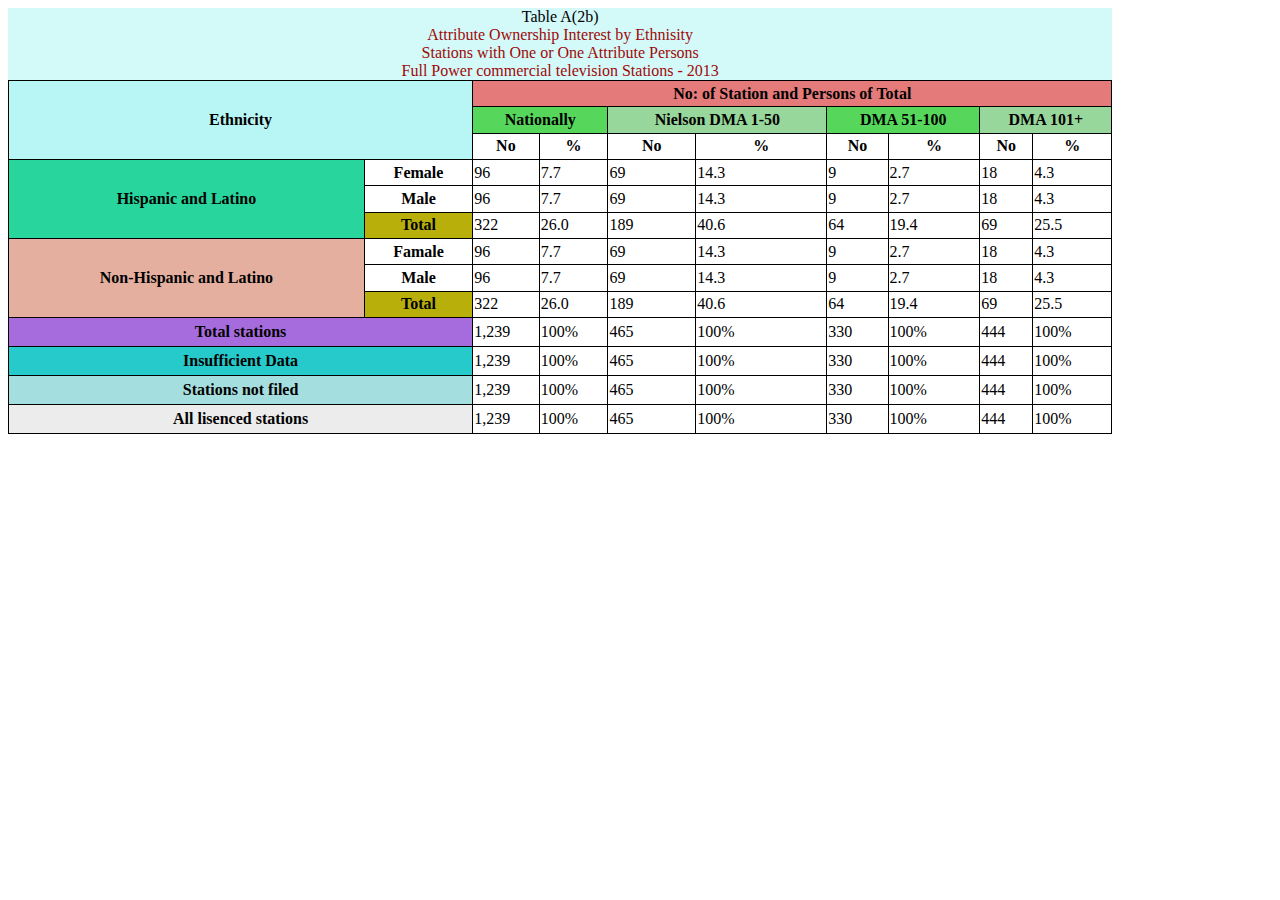
<file: martin-martirosyan/index.html>
<!DOCTYPE html>
<html lang="en">

<head>
    <meta charset="UTF-8">
    <meta name="viewport" content="width=device-width, initial-scale=1.0">
    <title>Document</title>
    <style>
        table {
            border: solid 1px black;
            border-collapse: collapse;
        }

        tr,
        th,
        td {
            border: solid 1px black;
        }

        caption {
            text-align: center;
            background-color: rgb(211, 249, 249);
        }

        caption span {
            color: rgb(160, 8, 8)
        }

        .span-1 {
            background-color: rgb(184, 246, 246);
            padding-left: 200px;
            padding-right: 200px;
            padding-top:30px;
            padding-bottom: 30px;
        }

        .span-2 {
            background-color: rgb(40, 213, 156);
            padding-top:30px;
            padding-bottom: 30px;
            
        }

        .total {
            background-color: rgb(184, 175, 11);
        }

        .span-3 {
            background-color: rgb(229, 122, 122);
            padding-left: 200px;
            padding-right: 200px
        }

        .span-4 {
            background-color: rgb(152, 215, 155);
        }

        .span-5 {
            background-color: rgb(86, 215, 92);
            ;
        }

        .span-6 {
            background-color: rgb(229, 175, 160);
            padding-top:30px;
            padding-bottom: 30px;
        }

        .span-7 {
            background-color: rgb(166, 107, 221);
            padding-top:5px;
            padding-bottom: 5px;
        }

        .span-8 {
            background-color: rgb(39, 202, 202);
            padding-top:5px;
            padding-bottom: 5px;
        }

        .span-9 {
            background-color: rgb(165, 222, 222);
            padding-top:5px;
            padding-bottom: 5px;
        }

        .span-10 {
            background-color: rgb(236, 236, 236);
            padding-top:5px;
            padding-bottom: 5px;
        }
    </style>
</head>

<body>
    <table>
        <caption>
            Table A(2b)
            <span>
                <br> Attribute Ownership Interest by Ethnisity
                <br> Stations with One or One Attribute Persons
                <br> Full Power commercial television Stations - 2013
            </span>
        </caption>
        <tr>
            <th class="span-1" scope="col" colspan="2" rowspan="3">Ethnicity</th>
            <th class="span-3" scope="col" colspan="8"> No: of Station and Persons of Total </th>
        </tr>


        <tr>
            <th scope="col" class="span-5" colspan="2">Nationally</th>
            <th scope="col" class="span-4" colspan="2">Nielson DMA 1-50</th>
            <th scope="col" class="span-5" colspan="2">DMA 51-100</th>
            <th scope="col" class="span-4" colspan="2">DMA 101+</th>
        </tr>

        <tr>
            <th scope="col">No</th>
            <th scope="col">%</th>
            <th scope="col">No</th>
            <th scope="col">%</th>
            <th scope="col">No</th>
            <th scope="col">%</th>
            <th scope="col">No</th>
            <th scope="col">%</th>
        </tr>
        <tr>
            <th scope="row" class="span-2" rowspan="3">Hispanic and Latino</th>
            <th scope="row">Female</th>
            <td>96</td>
            <td>7.7</td>
            <td>69</td>
            <td>14.3</td>
            <td>9</td>
            <td>2.7</td>
            <td>18</td>
            <td>4.3</td>
        </tr>
        <tr>
            <th scope="row">Male</th>
            <td>96</td>
            <td>7.7</td>
            <td>69</td>
            <td>14.3</td>
            <td>9</td>
            <td>2.7</td>
            <td>18</td>
            <td>4.3</td>
        </tr>

        <tr>
            <th scope="row" class="total">Total</th>
            <td>322</td>
            <td>26.0</td>
            <td>189</td>
            <td>40.6</td>
            <td>64</td>
            <td>19.4</td>
            <td>69</td>
            <td>25.5</td>
        </tr>


        <tr>
            <th scope="row" class="span-6" rowspan="3">Non-Hispanic and Latino</th>
            <th scope="row">Famale</th>
            <td>96</td>
            <td>7.7</td>
            <td>69</td>
            <td>14.3</td>
            <td>9</td>
            <td>2.7</td>
            <td>18</td>
            <td>4.3</td>
        </tr>
        <tr>
            <th scope="row">Male</th>
            <td>96</td>
            <td>7.7</td>
            <td>69</td>
            <td>14.3</td>
            <td>9</td>
            <td>2.7</td>
            <td>18</td>
            <td>4.3</td>
        </tr>
        <tr>
            <th scope="row" class="total">Total</th>
            <td>322</td>
            <td>26.0</td>
            <td>189</td>
            <td>40.6</td>
            <td>64</td>
            <td>19.4</td>
            <td>69</td>
            <td>25.5</td>
        </tr>

        <tr>
            <th scope="col" class="span-7" colspan="2">Total stations</th>
            <td>1,239</td>
            <td>100%</td>
            <td>465</td>
            <td>100%</td>
            <td>330</td>
            <td>100%</td>
            <td>444</td>
            <td>100%</td>
        </tr>
        <tr>
            <th scope="col" class="span-8" colspan="2">Insufficient Data</th>
            <td>1,239</td>
            <td>100%</td>
            <td>465</td>
            <td>100%</td>
            <td>330</td>
            <td>100%</td>
            <td>444</td>
            <td>100%</td>
        </tr>
        <tr>
            <th scope="col" class="span-9" colspan="2">Stations not filed</th>
            <td>1,239</td>
            <td>100%</td>
            <td>465</td>
            <td>100%</td>
            <td>330</td>
            <td>100%</td>
            <td>444</td>
            <td>100%</td>

        </tr>
        <tr>
            <th scope="col" class="span-10" colspan="2">All lisenced stations</th>
            <td>1,239</td>
            <td>100%</td>
            <td>465</td>
            <td>100%</td>
            <td>330</td>
            <td>100%</td>
            <td>444</td>
            <td>100%</td>

        </tr>
    </table>
</body>

</html>
</file>
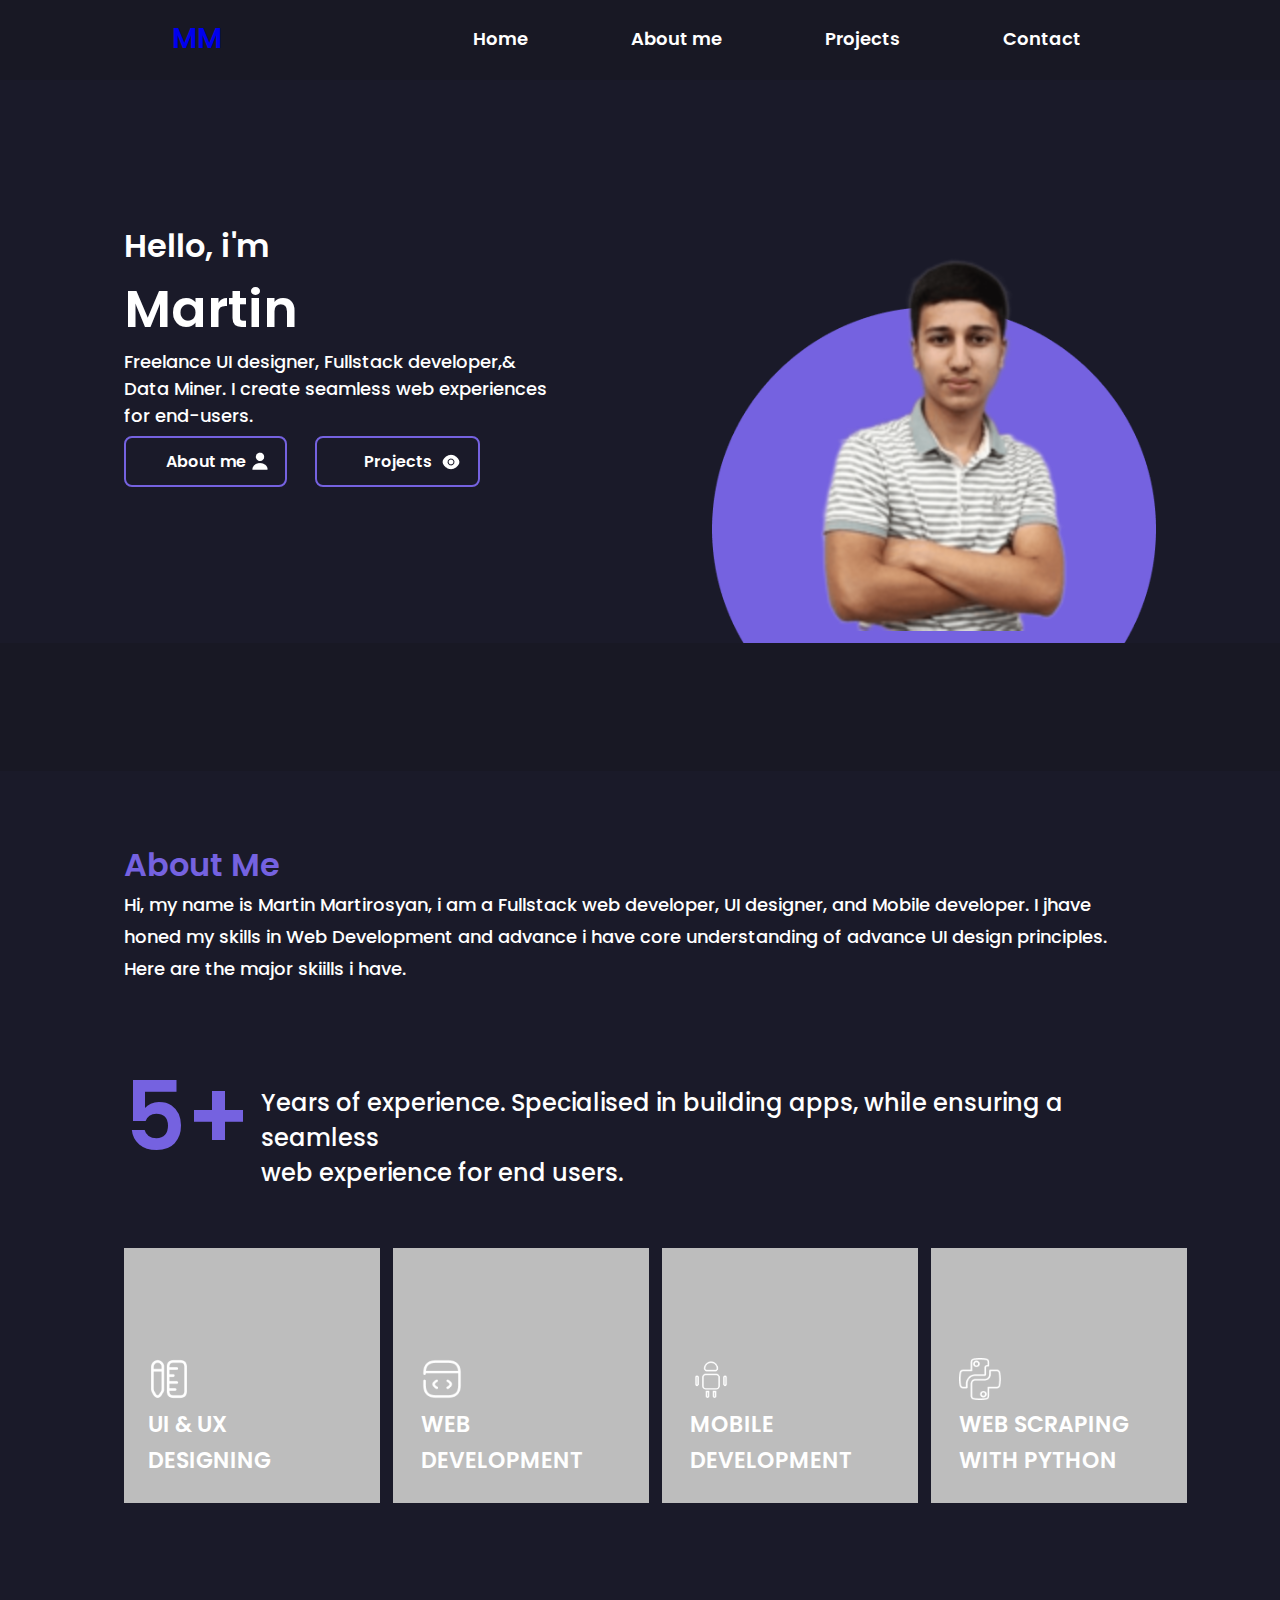
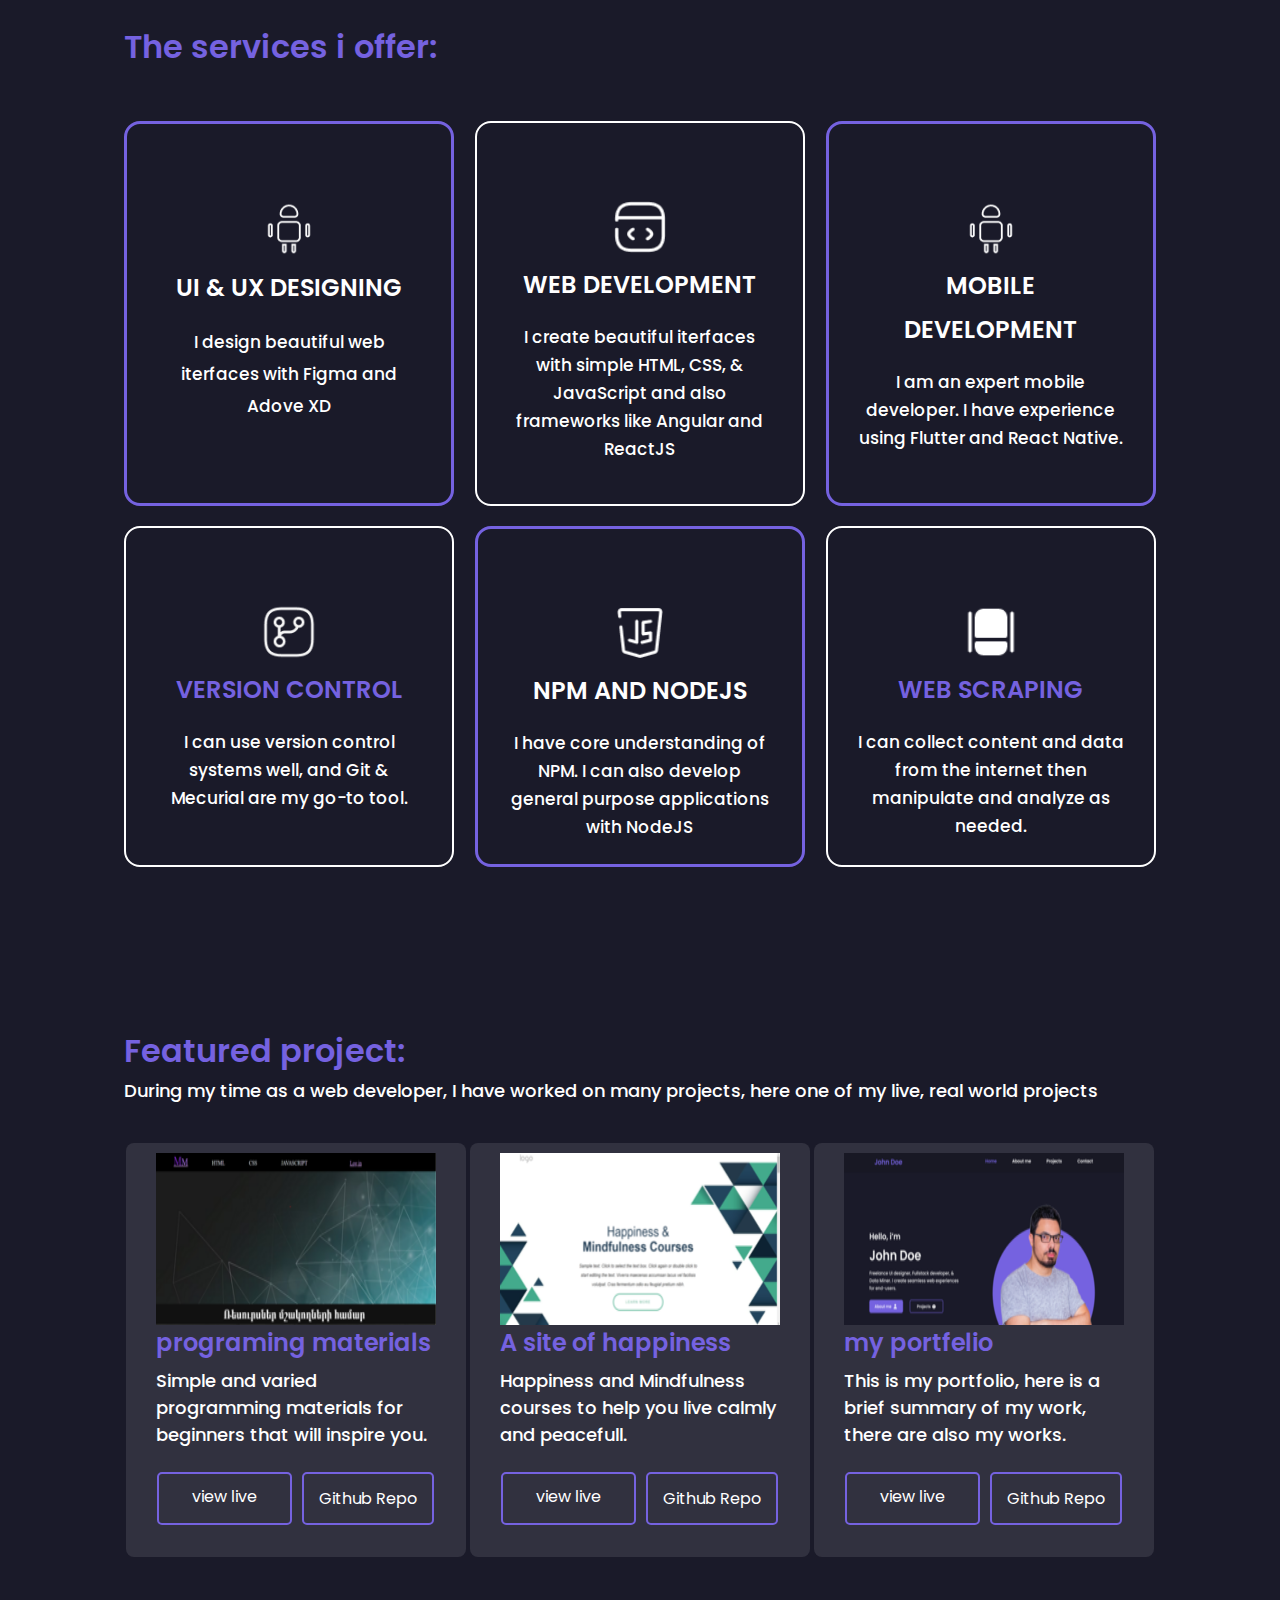
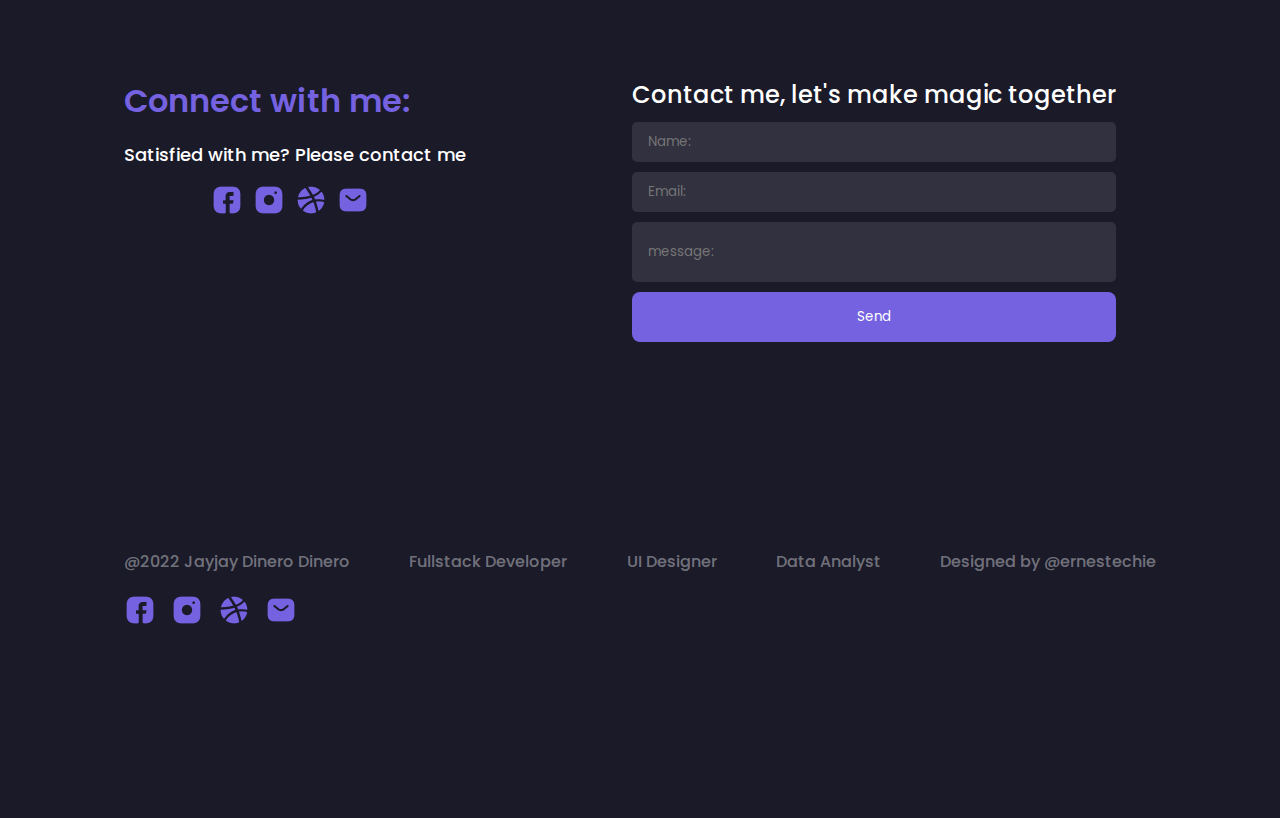
<file: my_portfelio_Martin/index.html>
<!DOCTYPE html>
<html lang="en">

<head>
   <meta charset="UTF-8">
   <meta name="viewport" content="width=device-width">
   <title>my portfelio</title>

   <link rel="stylesheet" href="./style/style.css">
   <link rel="preconnect" href="https://fonts.googleapis.com">
   <link rel="preconnect" href="https://fonts.gstatic.com" crossorigin>
   <link href="https://fonts.googleapis.com/css2?family=Poppins&display=swap" rel="stylesheet">
</head>

<body>
   <header id="header">
      <div class="container">
         <nav class="navbar">
            <h1><a href="#" class="nav-brading">MM</a></h1>
            <ul class="nav-menu">
               <li class="nav-item"><a class="nav-link" href="#home">Home</a></li>
               <li class="nav-item"><a class="nav-link" href="#about-me">About me</a></li>
               <li class="nav-item"><a class="nav-link" href="#project">Projects</a></li>
               <li class="nav-item"><a class="nav-link" href="#contact">Contact</a></li>
            </ul>
         </nav>
         <div class="hamburger">
            <span class="bar"></span>
            <span class="bar"></span>
            <span class="bar"></span>
         </div>
      </div>
   </header>

   <main>
      <article>
         <h2 class="h2-article">Martin</h2>
         <section id="home">
            <div class="container">
               <div class="row">
                  <div class="content-1">
                     <h3 class="home-h3"><span class="home-2-span-1">Hello, i'm </span>
                        <span class="span-2">Martin</span>
                     </h3>
                     <p class="p-home">
                        Freelance UI designer, Fullstack developer,&amp;
                        <br> Data Miner. I create seamless web experiences
                        <br> for end-users.
                     </p>
                     <div class="cont-button">
                        <span class="home-button-1"> <a href="#" class="a-button-1">About me
                           </a>
                           <span class="svg-img-1"></span>
                        </span>
                        <span class="home-button-2"> <a href="#" class="a-button-2">Projects
                           </a>
                           <span class="svg-img-2"></span>
                        </span>
                     </div>
                  </div>
                  <div class="cont-img">
                     <div class="foto">
                        <picture>
                           <source srcset="images/my_foto_big.png" width="444" media="(min-width:992px)">
                           <img src="./images/my_foto_small.png" width="223" height="223" alt="my foto">
                        </picture>
                     </div>
                  </div>
               </div>
            </div>
         </section>
         <div class="z-index">

         </div>
         <section id="about-me">
            <div class="container">
               <h3 class="about-me-h3">About Me</h3>
               <p class="about-me-p1">Hi, my name is Martin Martirosyan, i am a Fullstack web developer, UI designer,
                  and Mobile developer.
                  I jhave<span class="br"> honed my skills in Web Development and advance i have core understanding of
                     advance UI
                     design
                     principles.</span>
                  Here are the major skiills i have.
               </p>
               <div class="cont">
                  <span class="span-big">5+</span>
                  <p class="about-me-p2">Years of experience. Specialised in building apps, while ensuring a seamless
                     <span class="br"> web experience for end users.</span>
                  </p>
               </div>
               <ul class="about-me-ul">
                  <li>
                     <img src="./images/rulerpen.png" width="42" height="42" alt="rulerpen-logo">
                     <h4> <span> UI &amp; UX</span>
                        DESIGNING</h4>
                  </li>
                  <li>
                     <img src="./images/code.png" width="42" height="42" alt="code-logo">
                     <h4><span>WEB</span> DEVELOPMENT</h4>
                  </li>
                  <li>
                     <img src="./images/android.png" width="42" height="42" alt="android-logo">
                     <h4><span>MOBILE</span>
                        DEVELOPMENT</h4>
                  </li>
                  <li>
                     <img src="./images/python.png" width="42" height="42" alt="python-logo">
                     <h4 class="h4"><span>WEB SCRAPING</span>WITH PYTHON</h4>
                  </li>
               </ul>
            </div>
         </section>

         <section id="services-section">
            <div class="container">
               <h3>The services i offer:</h3>
               <ul>
                  <li class="bloc-section">
                     <section>
                        <img src="./images/android.png" width="56" height="56" alt="rwtrrree">
                        <h4>UI &amp; UX DESIGNING</h4>
                        <p>I design beautiful web iterfaces with Figma and Adove XD</p>
                     </section>
                  </li>
                  <li class="bloc-section">
                     <section>
                        <img src="./images/code.png" width="56" height="56" alt="code-logo">
                        <h4 class="h3">WEB DEVELOPMENT</h4>
                        <p>I create beautiful iterfaces with simple HTML, CSS, &amp; JavaScript and also
                           frameworks like Angular and ReactJS</p>
                     </section>
                  </li>
                  <li class="bloc-section">
                     <section>
                        <img src="./images/android.png" width="56" height="56" alt="android-logo">
                        <h4>MOBILE DEVELOPMENT</h4>
                        <p>
                           I am an expert mobile developer. I have experience using Flutter and React Native.
                        </p>
                     </section>
                  </li>
                  <li class="bloc-section">
                     <section>
                        <img src="./images/git-repo.png" width="56" height="56" alt="git-repo">
                        <h4 class="h4">VERSION CONTROL</h4>
                        <p>
                           I can use version control systems well, and Git &amp; Mecurial are my go-to tool.
                        </p>
                     </section>
                  </li>
                  <li class="bloc-section">
                     <section>
                        <img src="./images/javascript.png" width="56" height="56" alt="js-logo">
                        <h4>NPM AND NODEJS</h4>
                        <p>
                           I have core understanding of NPM. I can also develop general purpose applications with NodeJS
                        </p>
                     </section>
                  </li>
                  <li class="bloc-section">
                     <section>
                        <img src="./images/slider.png" width="56" height="56" alt="slider-logo">
                        <h4 class="h4">WEB SCRAPING</h4>
                        <p>I can collect content and data from the internet then manipulate and analyze as
                           needed.</p>
                     </section>
                  </li>
               </ul>
            </div>
         </section>

         <section id="project">
            <div class="container">
               <h3 class="project-h3">Featured project:</h3>
               <p class="project-p">During my time as a web developer, I have worked on many projects, here
                  one of my live, real world projects</p>
               <ul class="cont-section-2">
                  <li class="bloc-section-2">
                     <section>
                        <div class="img-cont">
                           <img src="./images/my-project.png" width="310" height="172" alt="my project">
                        </div>
                        <h4 class="article-2-h4">programing materials</h4>
                        <p>Simple and varied programming materials for beginners that will inspire you.</p>
                        <div class="a-cont">
                           <a class="a-1" href="#">view live</a>
                           <a class="a-2" href="https://github.com/martinmartirosyan/my-job-this-month"
                              target="_blank">Github
                              Repo</a>
                        </div>
                     </section>
                  </li>

                  <li class="bloc-section-2">
                     <section>
                        <div class="img-cont">
                           <img src="./images/happyens.png" width="310" height="172" alt="my project">
                        </div>

                        <h4 class="article-2-h4">A site of happiness</h4>
                        <p>Happiness and
                           Mindfulness courses to help you live calmly and peacefull.</p>
                        <div class="a-cont">
                           <a class="a-1" href="#">view live</a>
                           <a class="a-2" href="https://github.com/martinmartirosyan/my-job-this-month"
                              target="_blank">Github
                              Repo</a>
                        </div>
                     </section>
                  </li>

                  <li class="bloc-section-2">
                     <section>
                        <div class="img-cont">
                           <img src="./images/my_portfelio.png" width="310" height="172" alt="my project">
                        </div>

                        <h4 class="article-2-h4">my portfelio</h4>
                        <p>This is my portfolio, here is a brief summary of my work, there are also my works.</p>
                        <div class="a-cont">
                           <a class="a-1" href="#">view live</a>
                           <a class="a-2" href="https://github.com/martinmartirosyan/my-job-this-month"
                              target="_blank">Github
                              Repo</a>
                        </div>
                     </section>
                  </li>
               </ul>
            </div>
         </section>
      </article>
   </main>

   <aside id="contact">
      <div class="container">
         <div class="row">
            <section class="section-1">
               <h2>Connect with me:</h2>
               <p>Satisfied with me? Please contact me</p>
               <div>
                  <a href="#"><img src="./images/facebook.png" alt="fasebook logo"></a>
                  <a href="#"><img src="./images/instagram.png" alt="istagram logo"></a>
                  <a href="#"><img src="./images/dribbble.png" alt="bold logo"></a>
                  <a href="#"><img src="./images/sms.png" alt="sms logo"></a>
               </div>
            </section>
            <section class="section-2">
               <h2>Contact me, let's make magic together</h2>
               <form>
                  <input id="name" type="text" name="name" placeholder="Name:">
                  <input id="email" type="email" name="email" placeholder="Email:">
                  <input id="message" type="text" name="message" placeholder="message:">
                  <button id="button" type="submit">Send</button>
               </form>
            </section>
         </div>
      </div>
   </aside>
   <footer>
      <div class="container">
         <div class="row">
            <div>
               <p><a href="#"> @2022 Jayjay Dinero Dinero</a></p>
            </div>
            <div>
               <p><a href="#">Fullstack Developer</a> </p>
            </div>
            <div>
               <p><a href="#"> UI Designer</a></p>
            </div>
            <div>
               <p><a href="#">Data Analyst</a> </p>
            </div>
            <div>
               <p><a href="#">Designed by @ernestechie</a> </p>
            </div>
         </div>
         <div class="img-cont">
            <a href="#"><img src="./images/facebook.png" alt="fasebook logo"></a>
            <a href="#"><img src="./images/instagram.png" alt="istagram logo"></a>
            <a href="#"><img src="./images/dribbble.png" alt="bold logo"></a>
            <a href="#"><img src="./images/sms.png" alt="sms logo"></a>
         </div>
      </div>
   </footer>
   <script src="./script/app.js">

   </script>
</body>

</html>
</file>
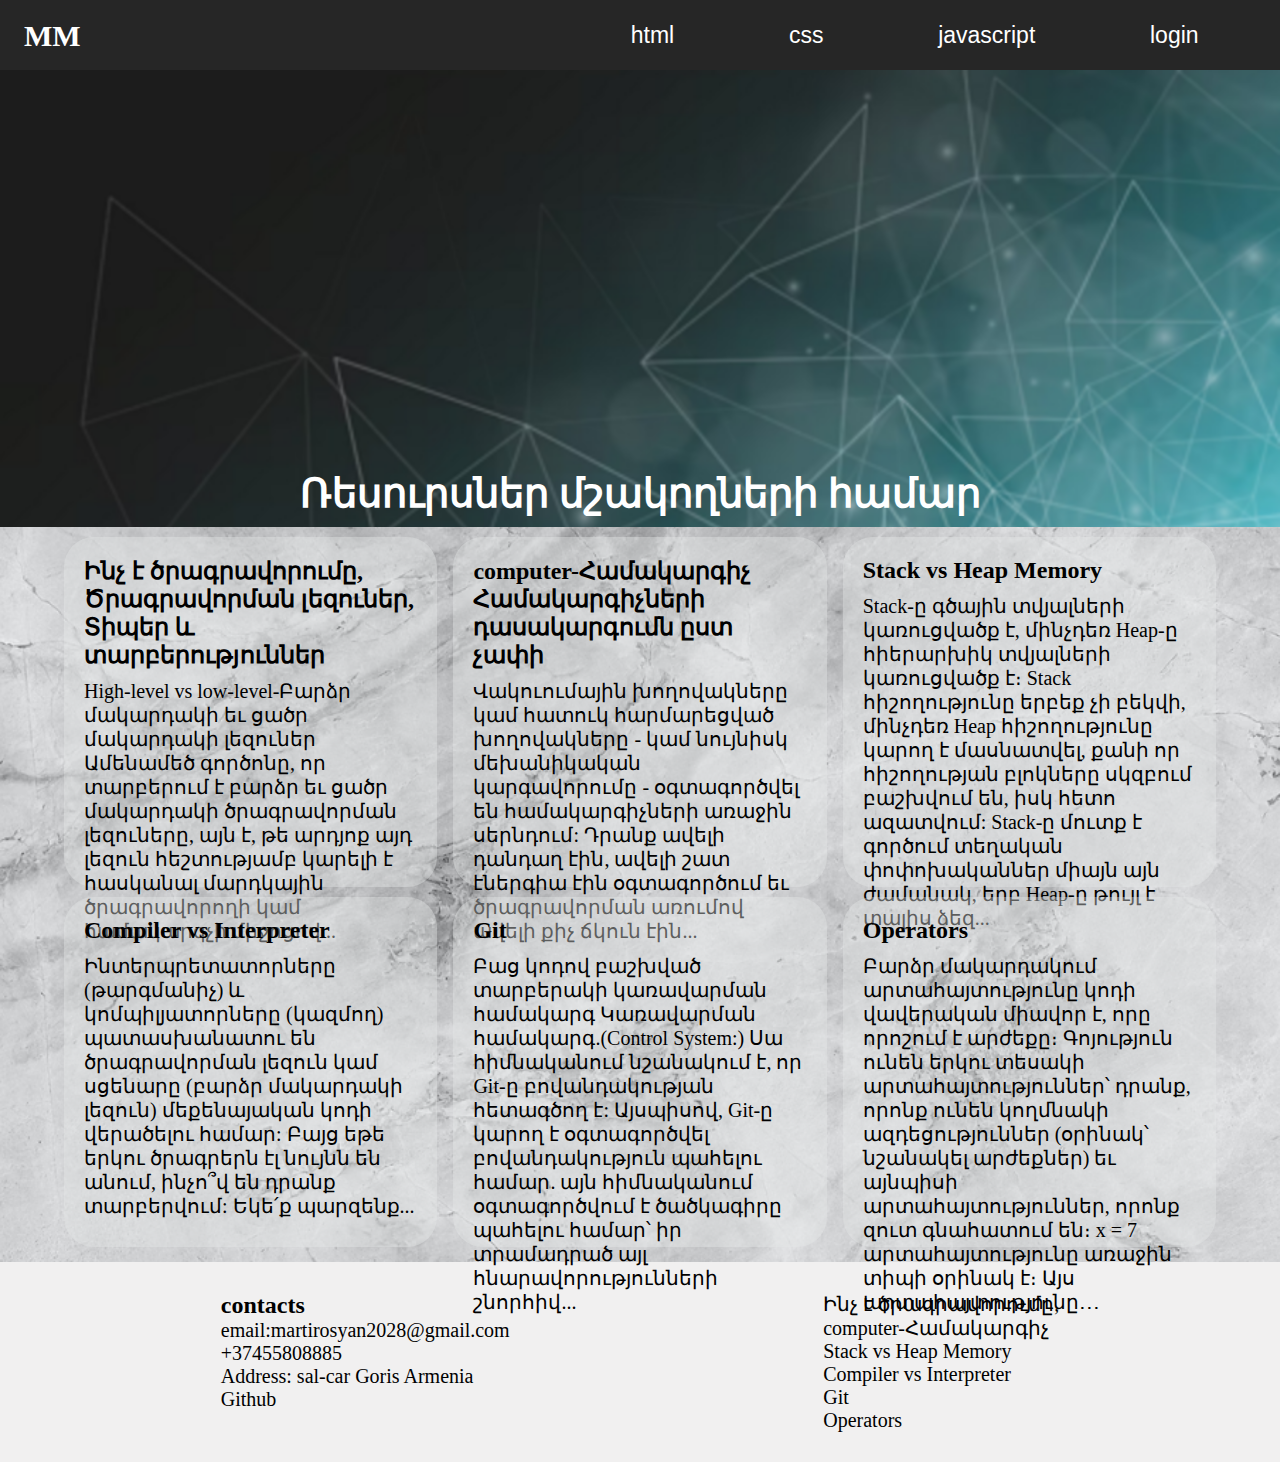
<file: my_project/index.html>
<!DOCTYPE html>
<html lang="en">

<head>
    <meta charset="UTF-8">
    <meta name="viewport" content="width=device-width, initial-scale=1.0">
    <title>Document</title>
    <link rel="stylesheet" href="./style/app.css">
</head>

<body>
    <header>
        <nav class="navbar">
            <h1><a href="#" class="nav-brading">MM</a></h1>
            <ul class="nav-menu">
                <li class="nav-item"><a class="nav-link" href="#home">html</a></li>
                <li class="nav-item"><a class="nav-link" href="#about-me">css</a></li>
                <li class="nav-item"><a class="nav-link" href="#project">javascript</a></li>
                <li class="nav-item"><a class="nav-link" href="#contact">login</a></li>
            </ul>
        </nav>
        <div class="hamburger">
            <span class="bar"></span>
            <span class="bar"></span>
            <span class="bar"></span>
        </div>
    </header>
    <main>
        <article>
            <div class="glavni">
                <h1>Ռեսուրսներ մշակողների համար</h1>
            </div>
            <div class="container">
                <ul id="main-ul">
                    <li>
                        <section>
                            <h2><a href="./programing.html">Ինչ է ծրագրավորումը, Ծրագրավորման լեզուներ, Տիպեր և
                                    տարբերություններ
                                </a></h2>
                            <p><a href="./programing.html">High-level vs low-level-Բարձր մակարդակի եւ ցածր մակարդակի
                                    լեզուներ Ամենամեծ
                                    գործոնը, որ տարբերում է բարձր եւ ցածր մակարդակի ծրագրավորման լեզուները, այն է, թե
                                    արդյոք այդ լեզուն հեշտությամբ կարելի է հասկանալ մարդկային ծրագրավորողի կամ
                                    համակարգչի միջոցով... </a></p>
                        </section>
                    </li>
                    <li>
                        <section>
                            <h2> <a href="./computer.html">computer-Համակարգիչ
                                Համակարգիչների դասակարգումն ըստ չափի</a> </h2>
                            <p>
                                <a href="./computer.html">Վակուումային խողովակները կամ հատուկ հարմարեցված խողովակները -
                                    կամ նույնիսկ
                                    մեխանիկական կարգավորումը - օգտագործվել են համակարգիչների առաջին սերնդում: Դրանք
                                    ավելի դանդաղ էին, ավելի շատ էներգիա էին օգտագործում եւ ծրագրավորման առումով ավելի
                                    քիչ ճկուն էին...</a>
                            </p>
                        </section>
                    </li>
                    <li>
                        <section>
                            <h2>Stack vs Heap Memory</h2>
                            <p><a href="./stac_heep.html">Stack-ը գծային տվյալների կառուցվածք է, մինչդեռ Heap-ը հիերարխիկ տվյալների
                                    կառուցվածք է։ Stack հիշողությունը երբեք չի բեկվի, մինչդեռ Heap հիշողությունը կարող է
                                    մասնատվել, քանի որ հիշողության բլոկները սկզբում բաշխվում են, իսկ հետո ազատվում:
                                    Stack-ը մուտք է գործում տեղական փոփոխականներ միայն այն ժամանակ, երբ Heap-ը թույլ է
                                    տալիս ձեզ...</a></p>
                        </section>
                    </li>
                    <li>
                        <section>
                            <h2>Compiler vs Interpreter</h2>
                            <p><a href="">Ինտերպրետատորները (թարգմանիչ) և կոմպիլյատորները (կազմող) պատասխանատու են
                                    ծրագրավորման լեզուն կամ սցենարը (բարձր մակարդակի լեզուն) մեքենայական կոդի վերածելու
                                    համար: Բայց եթե երկու ծրագրերն էլ նույնն են անում, ինչո՞վ են դրանք տարբերվում: Եկե՛ք
                                    պարզենք...</a></p>
                        </section>
                    </li>
                    <li>
                        <section>
                            <h2>Git</h2>
                            <p><a href="">Բաց կոդով բաշխված տարբերակի կառավարման համակարգ Կառավարման համակարգ.(Control
                                    System:) Սա հիմնականում նշանակում է, որ Git-ը բովանդակության հետագծող է: Այսպիսով,
                                    Git-ը կարող է օգտագործվել բովանդակություն պահելու համար. այն հիմնականում
                                    օգտագործվում է ծածկագիրը պահելու համար՝ իր տրամադրած այլ հնարավորությունների
                                    շնորհիվ... </a></p>
                        </section>
                    </li>
                    <li>
                        <section>
                            <h2>Operators</h2>
                            <p><a href="">Բարձր մակարդակում արտահայտությունը կոդի վավերական միավոր է, որը որոշում է
                                    արժեքը։ Գոյություն ունեն երկու տեսակի արտահայտություններ՝ դրանք, որոնք ունեն
                                    կողմնակի ազդեցություններ (օրինակ՝ նշանակել արժեքներ) եւ այնպիսի արտահայտություններ,
                                    որոնք զուտ գնահատում են։ x = 7 արտահայտությունը առաջին տիպի օրինակ է։ Այս
                                    արտահայտությունը․․․ </a></p>
                        </section>
                    </li>
                </ul>
            </div>
        </article>
    </main>
    <footer>
        <div class="container">
            <div class="row">
                <div class="contact">
                    <h2>contacts</h2>
                    <ul>
                        <li><a href="mailto:martirosyan2028@gmail.com">email:martirosyan2028@gmail.com</a></li>
                        <li><a href="tel:+37455808885">+37455808885</a></li>
                        <li><a href="#">Address: sal-car Goris Armenia </a></li>
                        <li><a href="#">Github</a></li>
                    </ul>
                </div>
                <div class="programing">
                    <ul>
                        <li><a href="#">Ինչ է ծրագրավորումը,</a></li>
                        <li><a href="#">computer-Համակարգիչ </a></li>
                        <li><a href="#">Stack vs Heap Memory</a></li>
                        <li><a href="#">Compiler vs Interpreter</a></li>
                        <li><a href="#">Git</a></li>
                        <li><a href="#">Operators</a></li>
                    </ul>
                </div>
            </div>
        </div>
    </footer>
    <script src="./script/app.js"></script>
</body>

</html>
</file>
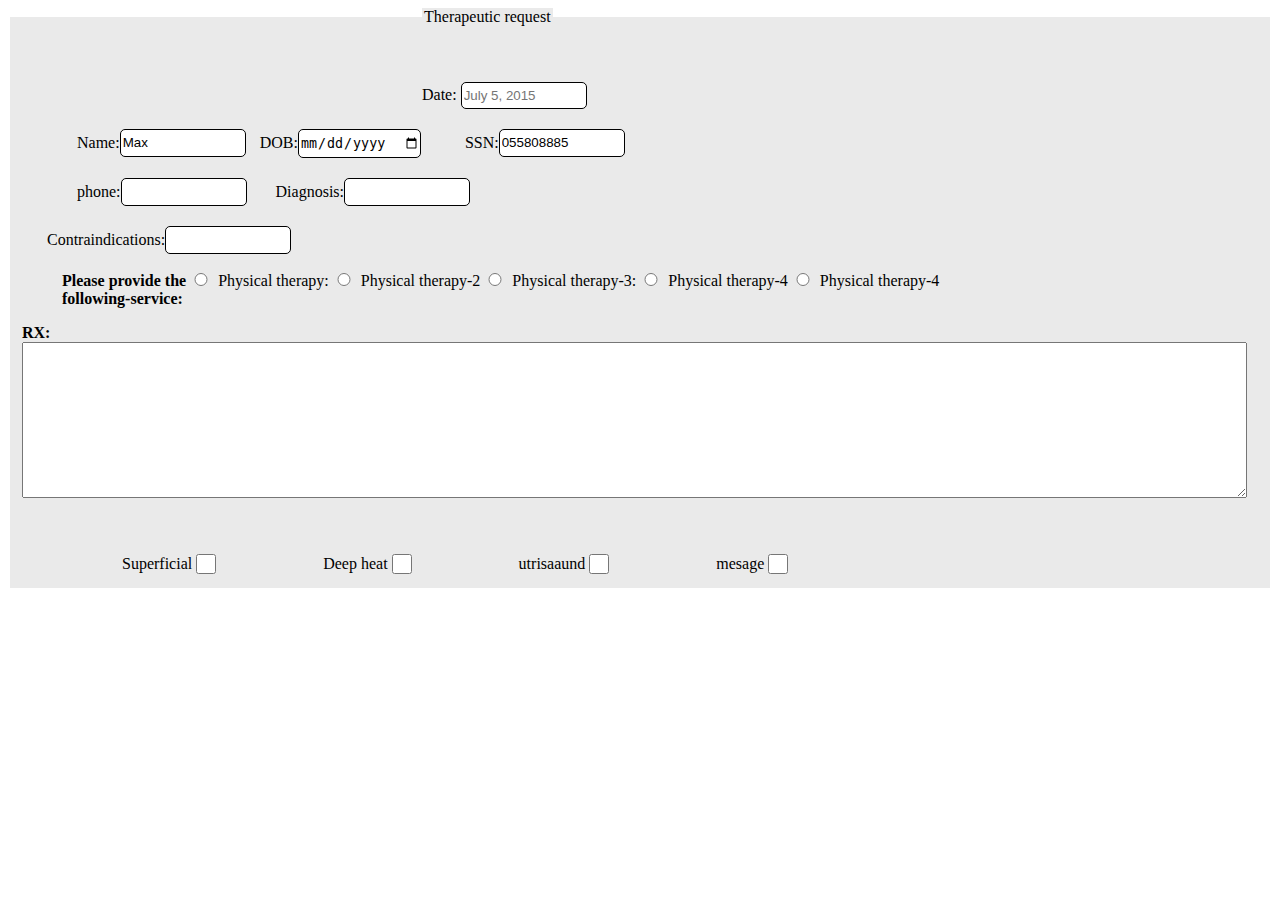
<file: martin-martirosyan/form-2.html>
<!DOCTYPE html>
<html lang="en">

<head>
    <meta charset="UTF-8">
    <meta http-equiv="X-UA-Compatible" content="IE=edge">
    <meta name="viewport" content="width=device-width, initial-scale=1.0">
    <link rel="stylesheet" href="./styles/form-2.css">
    <title>form-2-homework</title>
</head>

<body>
    <form>
        <fieldset>
            <legend>Therapeutic request</legend>
            <div class="cont-1">
                <label for="date">Date:</label>
                <input id="date" type="text" placeholder="July 5, 2015" name="dete">
            </div>
            <div class="cont-2">
                <label for="name">Name:</label>
                <input id="name" type="text" value="Max" name="name">
            </div>
            <div class="cont-3">
                <label for="dob">DOB:</label>
                <input id="dob" type="date" name="DOB">
            </div>
            <div class="cont-4">
                <label for="ssn">SSN:</label>
                <input id="ssn" type="text" value="055808885" name="SSN">
            </div>
            <br>
            <div class="cont-5">
                <label for="phone">phone:</label>
                <input id="phone" type="tel" name="phone">
            </div>
            <div class="cont-6">
                <label for="diagnosis">Diagnosis:</label>
                <input id="diagnosis" type="text" name="Diagnosis">
            </div>
            <br>
            <div class="cont-6">
                <label for="contraindications">Contraindications:</label>
                <input id="contraindications" type="text" name="Contraindications">
            </div>
            <br>

            <ul class="input-group">
                <li style="margin-top: 2px;">
                    <label><b>Please provide the <br> following-service:</b></label>
                </li>
                <li>
                    <input class="input" id="input-1" type="radio" name="following-service" value="Physical-therapy">
                    <label for="input-1">Physical therapy:</label>
                </li>
                <li>
                    <input class="input" id="input-2" type="radio" name="following-service" value="Physical-therapy-2">
                    <label for="input-2">Physical therapy-2 </label>
                </li>

                <li>
                    <input class="input" id="input-3" type="radio" name="following-service" value="Physical-therapy-3">
                    <label for="input-3">Physical therapy-3:</label>
                </li>
                <li>
                    <input class="input" id="input-4" type="radio" name="following-service" value="Physical-therapy-4">
                    <label for="input-4">Physical therapy-4</label>
                </li>
                <li>
                    <input class="input" id="input-5" type="radio" name="following-service" value="Physical-therapy-5">
                    <label for="input-5">Physical therapy-4</label>
                </li>
            </ul>
            <br>
            <label for="rx"><b> RX:</b></label>
            <textarea name="RX" id="rx" cols="150" rows="10">
</textarea>
            <br><br>
            <div class="div-checkbox">
                <label for="Superficial">Superficial</label>
                <input id="Superficial" class="input" type="checkbox" name="Superficial">
            </div>

            <div class="div-checkbox">
                <label for="Deep-heat">Deep heat</label>
                <input id="Deep-heat" class="input" type="checkbox" name="Deep-heat">
            </div>

            <div class="div-checkbox">
                <label for="utrisaaund">utrisaaund</label>
                <input id="utrisaaund" class="input" type="checkbox" name="utrisaaund">
            </div>

            <div class="div-checkbox">
                <label for="mesage">mesage</label>
                <input id="mesage"  name="mesage" class="input" type="checkbox">
            </div>
            <br>
        </fieldset>
    </form>


    <script></script>
</body>

</html>
</file>
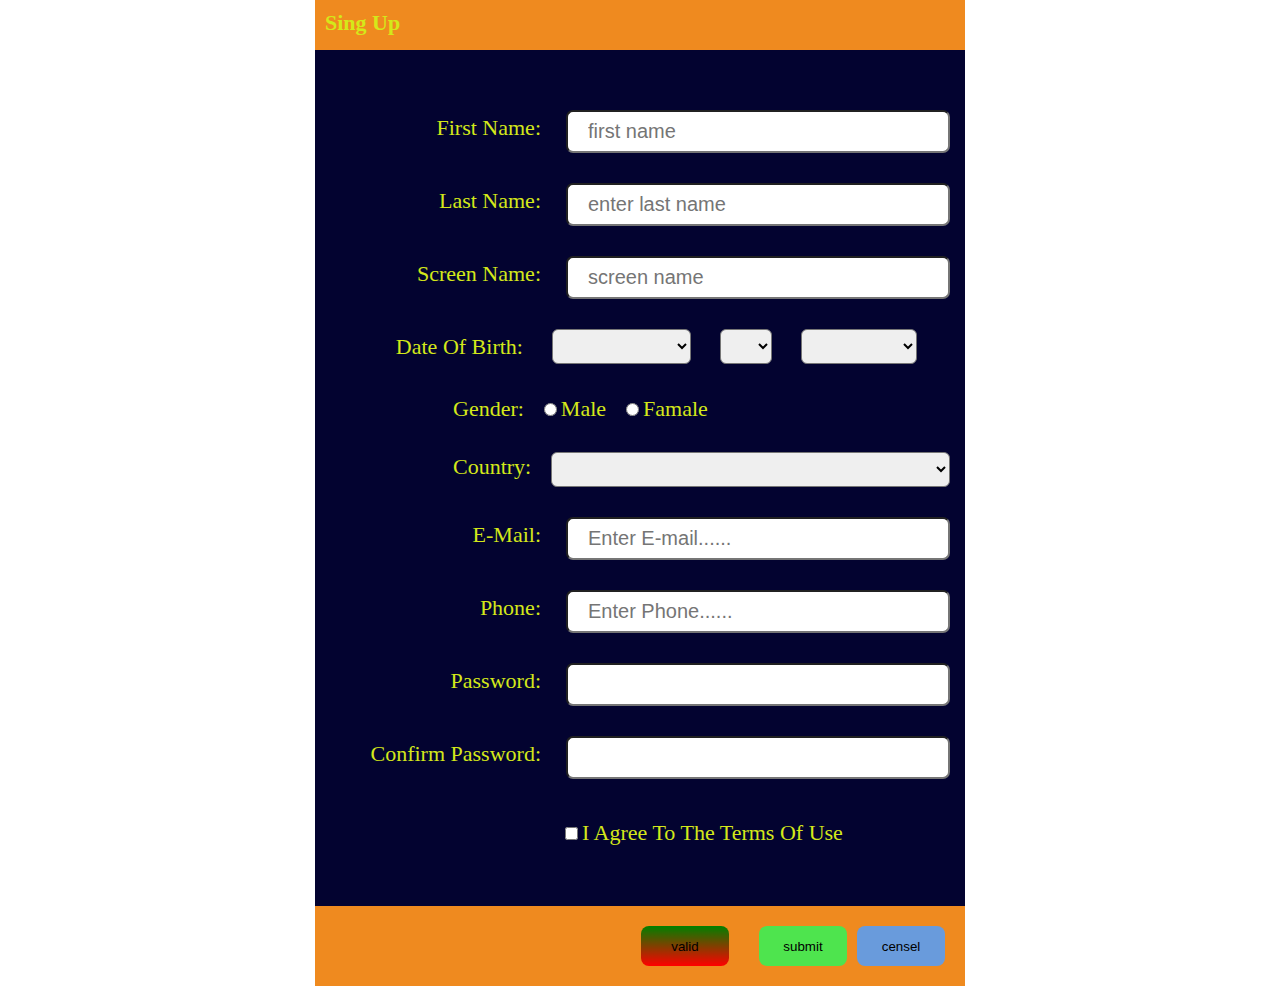
<file: martin-martirosyan/form-3.html>
<!DOCTYPE html>
<html lang="en">

<head>
    <meta charset="UTF-8">
    <meta name="viewport" content="width=device-width, initial-scale=1.0">
    <title>Document</title>
    <link rel="stylesheet" href="./styles/form-3.css">
</head>

<body>
    <form>
        <fieldset>
            <legend>sing up</legend>

            <div class="container">
                <div class="cont">
                    <label for="firstname">first name:</label>
                    <input class="valod" id="firstname" type="text" name="first name:" placeholder="first name">
                </div>
                <div class="cont">
                    <label for="last-name">last name:</label>
                    <input class="valod" id="last-name" type="text" name="last name:" placeholder="enter last name">
                </div>
                <div class="cont">
                    <label for="screen-name">screen name:</label>
                    <input class="valod" id="screen-name" type="text" name="screen name:" placeholder="screen name">
                </div>
                <div class="cont-2">
                    <ul>
                        <li> <label>date of birth:</label></li>
                        <li>
                            <select class="select-1" name="month" id="month">
                                <option></option>
                                <option value="may">may</option>
                                <option value="june">june</option>
                                <option value="jule">jule</option>
                                <option value="aogoust">ougoust</option>
                            </select>
                        </li>
                        <li class="li-2">
                            <select class="select-2" name="day" id="day">
                                <option></option>
                                <option>1</option>
                                <option>2</option>
                                <option>3</option>
                                <option>4</option>
                            </select>
                        </li>
                        <li class="li-3">
                            <select class="select-3" name="year" id="year">
                                <option></option>
                                <option>1985</option>
                                <option>1986</option>
                                <option>1987</option>
                                <option>1988</option>
                            </select>
                        </li>
                    </ul>
                </div>

                <div class="cont-3">
                    <ul>
                        <li class="li-cont-3-gold"><label>gender:</label></li>
                        <li>
                            <input type="radio" name="male" id="male">
                            <label for="male">male</label>
                        </li>
                        <li>
                            <input id="famale" type="radio" name="male">
                            <label for="famale">famale</label>
                        </li>
                    </ul>
                </div>
                <div class="cont-4">
                    <ul>
                        <li class="li-5"><label for="country">country:</label></li>
                        <li class="li-4">
                            <select class="select-4" name="country" id="country">
                                <option></option>
                                <option>USA</option>
                                <option>Armenia</option>
                                <option>Africa</option>
                                <option>rossia</option>
                            </select>
                        </li>
                    </ul>
                </div>
                <div class="cont">
                    <label for="email">E-mail:</label>
                    <input id="email" type="email" name="email" placeholder="Enter E-mail......">
                </div>

                <div class="cont">
                    <label for="phone">Phone:</label>
                    <input id="phone" type="tel" name="phone" placeholder="Enter Phone......">
                </div>

                <div class="cont">
                    <label for="password">password:</label>
                    <input id="password" type="password" name="password">
                </div>

                <div class="cont">
                    <label for="confirmPassword">confirm password:</label>
                    <input id="confirmPassword" type="password" name="confirmpassword">
                </div>
            </div>
            <div class="cont-5">
                <input id="close" type="checkbox">
                <label for="close">i agree to the Terms of Use</label>
            </div>
            <div class="footer">
                <button type="submit" class="button-3">valid</button>
                <button type="submit" class="button-1">submit</button>
                <button type="reset" class="button-2">censel</button>
            </div>
        </fieldset>
    </form>
    <script src="./scripts/form-3.js"></script>
</body>

</html>
</file>
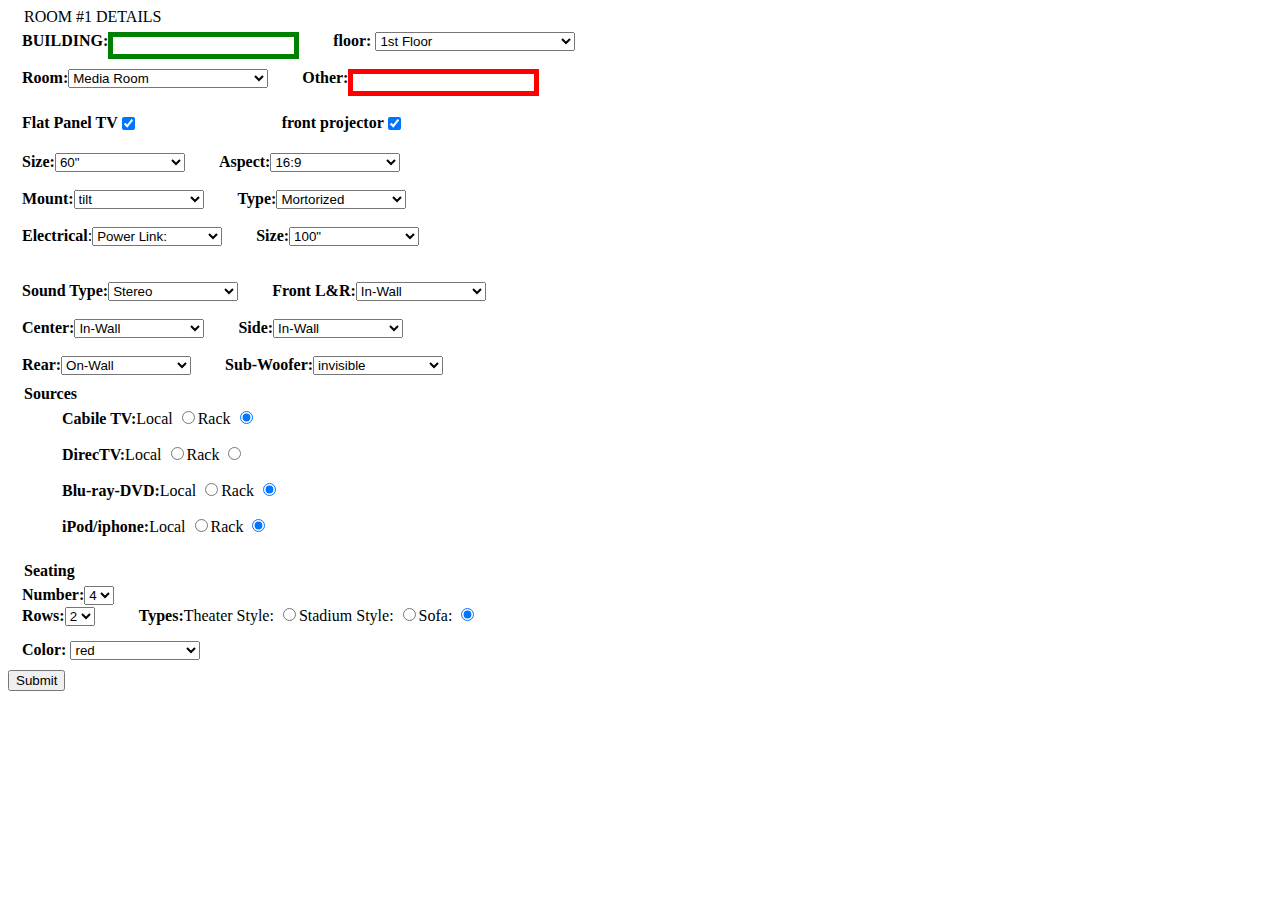
<file: martin-martirosyan/form.html>
<!DOCTYPE html>
<html lang="en">

<head>
    <meta charset="UTF-8">
    <meta http-equiv="X-UA-Compatible" content="IE=edge">
    <meta name="viewport" content="width=device-width, initial-scale=1.0">
    <link rel="stylesheet" href="./styles/form.css">
    <title>Document</title>
    <style>
        .valid{
            border:5px solid green
        }
        .invalid{
            border:5px solid red
        }
    </style>
</head>

<body>
    <form>
        <fieldset>
            <legend>ROOM #1 DETAILS</legend>
            <!--1-->
            <div class="div-container-1">
                <label for="building"> <b>BUILDING:</b></label>
                <input class="valid" id="building" name="building" type="text">
            </div>
            <div class="div-container-2">
                <label for="floor"><b>floor:</b></label>
                <select name="floor" class="container-input" id="floor">
                    <option selected value="volvo">1st Floor</option>
                    <option>.aaa</option>
                    <option>.bbb</option>
                    <option>.ccc</option>
                </select>
            </div>
            <br>
            <div class="div-container-3">
                <label for="media_room"><b>Room:</b></label>
                <select name="media_room" class="container-input" id="media_room">
                    <option selected>Media Room</option>
                    <option>.</option>
                    <option>..</option>
                    <option>...</option>
                </select>
            </div>
            <div class="div-container-4">
                <label for="other"> <b>Other:</b></label>
                <input  name="other" class="invalid" id="other" type="text">
            </div>
            <br><br>
            <!-- 2 -->
            <div class="container-5">
                <label for="panel"><b>Flat Panel TV</b> </label>
                <input class="checkbox-1" name="flat_panel_tv" id="panel" type="checkbox" checked>
            </div>

            <div class="container-6">
                <label for="front"><b>front projector</b></label>
                <input id="front" type="checkbox" name="front_projector" checked>
            </div>
            <br>
            <div class="cont-1">
                <label class="label-m" for="size"><b>Size:</b></label>
                <select class="container-select" name="size-panel-tv" id="size">
                    <option selected>60"</option>
                    <option>70"</option>
                    <option>100"</option>
                </select>
            </div>

            <div class="cont-2">
                <label class="label-m" for="aspect"><b>Aspect:</b></label>
                <select class="container-select" name="aspect" id="aspect">
                    <option selected>16:9</option>
                    <option>18:20</option>
                    <option>19"</option>
                </select>
            </div>
            <br><br>
            <div class="cont-3">
                <label class="label-m" for="mount"><b>Mount:</b></label>
                <select class="container-select" name="mount" id="mount">
                    <option selected>tilt</option>
                    <option>chtilt</option>
                    <option>chchchtilt</option>
                </select>
            </div>
            <div class="cont-4">
                <label for="type"><b>Type:</b></label>
                <select class="container-select" name="type" id="type">
                    <option selected>Mortorized</option>
                    <option>..</option>
                    <option>....</option>
                </select>
            </div>
            <br><br>
            <div class="cont-5">
                <label for="electrical"><b>Electrical</b>:</label>
                <select class="container-select" name="electrical" id="electrical">
                    <option selected>Power Link:</option>
                    <option>..</option>
                    <option>....</option>
                </select>
            </div>

            <div class="cont-6">
                <label for="size-2"><b>Size:</b></label>
                <select class="container-select" name="size-projrctor" id="size-2">
                    <option selected>100"</option>
                    <option>200"</option>
                    <option>300"</option>
                </select>
            </div>
            <br><br><br>
            <div class="cont-7">
                <label for="sound-type"><b>Sound Type:</b></label>
                <select class="container-select" name="sound-type" id="sound-type">
                    <option selected>Stereo</option>
                    <option>Stereo-2</option>
                    <option>Stereo-3</option>
                </select>
            </div>
            <div class="cont-8">
                <label for="front-L&amp;R"><b>Front L&amp;R:</b></label>
                <select class="container-select" name="front_L&amp;R" id="front-L&amp;R">
                    <option selected>In-Wall</option>
                    <option>in-wall-2</option>
                    <option>in-wall-3</option>
                </select>
            </div>
            <br><br>
            <div class="cont-9">
                <label for="center"><b>Center:</b></label>
                <select class="container-select" name="center" id="center">
                    <option selected>In-Wall</option>
                    <option>in-wall-2</option>
                    <option>in-wall-3</option>
                </select>
            </div>

            <div class="cont-10">
                <label for="side"><b>Side:</b></label>
                <select class="container-select" name="side" id="side">
                    <option selected>In-Wall</option>
                    <option>in-wall-2</option>
                    <option>in-wall-3</option>
                </select>
            </div>
            <br><br>
            <div class="cont-11">
                <label for="rear"><b>Rear:</b></label>
                <select class="container-select" name="rear" id="rear">
                    <option selected>On-Wall</option>
                    <option>On-wall-2</option>
                    <option>On-wall-3</option>
                </select>
            </div>

            <div class="cont-12">
                <label for="sub-woofer"><b>Sub-Woofer:</b></label>
                <select class="container-select" name="sub-woofer" id="sub-woofer">
                    <option selected>invisible</option>
                    <option>invisible-2</option>
                    <option>invisible-3</option>
                </select>
            </div>
        </fieldset>
        <fieldset>
            <legend><b>Sources</b></legend>
            <div class="radio-cont">
                <ul class="input-group">
                    <li style="margin-top: 2px;">
                        <label><b>Cabile TV:</b></label>
                    </li>
                    <li>
                        <label for="local-1">Local</label>
                        <input id="local-1" type="radio" name="cabile-tv" value="local">
                    </li>
                    <li>
                        <label for="local-2">Rack</label>
                        <input checked id="local-2" type="radio" name="cabile-tv" value="rack">
                    </li>
                </ul>
            </div>

            <div class="radio-cont">
                <ul class="input-group">
                    <li style="margin-top: 2px;">
                        <label><b>DirecTV:</b></label>
                    </li>
                    <li>
                        <label for="local-3">Local</label>
                        <input id="local-3" type="radio" name="direc-tv" value="local">
                    </li>
                    <li>
                        <label for="local-4">Rack</label>
                        <input id="local-4" type="radio" name="direc-tv" value="rack">
                    </li>
                </ul>
            </div>

            <div class="radio-cont">
                <ul class="input-group">
                    <li style="margin-top: 2px;">
                        <label><b>Blu-ray-DVD:</b></label>
                    </li>
                    <li>
                        <label for="local-5">Local</label>
                        <input id="local-5" type="radio" name="blu-ray-dvd" value="local">
                    </li>
                    <li>
                        <label for="local-6">Rack</label>
                        <input checked id="local-6" type="radio" name="blu-ray-dvd" value="rack">
                    </li>
                </ul>
            </div>

            <div class="radio-cont">
                <ul class="input-group">
                    <li style="margin-top: 2px;">
                        <label><b>iPod/iphone:</b></label>
                    </li>
                    <li>
                        <label for="local-7">Local</label>
                        <input id="local-7" type="radio" name="ipod/iphone" value="local">
                    </li>
                    <li>
                        <label for="local-8">Rack</label>
                        <input checked id="local-8" type="radio" name="ipod/iphone" value="rack">
                    </li>
                </ul>
            </div>
        </fieldset>
        <fieldset>
            <legend><b>Seating</b></legend>
            <div style="display: inline-flex;">
                <label for="number"><b>Number:</b></label>
                <select name="number" id="number">
                    <option selected>4</option>
                    <option>5</option>
                    <option>6</option>
                    <option>8</option>
                </select>
            </div>
            <br>
            <div style="display: inline-flex;">
                <label for="rows"><b>Rows:</b></label>
                <select name="rows" id="rows">
                    <option selected>2</option>
                    <option>5</option>
                    <option>6</option>
                    <option>8</option>
                </select>
            </div>

            <div style="display: inline-flex;">
                <ul class="input-group">
                    <li style="margin-top: 2px;">
                        <label><b>Types:</b></label>
                    </li>
                    <li>
                        <label for="local-9">Theater Style:</label>
                        <input id="local-9" type="radio" name="type." value="theater-style">
                    </li>
                    <li>
                        <label for="local-10">Stadium Style:</label>
                        <input checked id="local-10" type="radio" name="type." value="Stadium-style">
                    </li>
                    <li>
                        <label for="local-11">Sofa:</label>
                        <input checked id="local-11" type="radio" name="type." value="sofa">
                    </li>
                </ul>
            </div>
            <div>
                <label for="color"><b>Color:</b></label>
                <select class="container-select" name="color" id="color">
                    <option selected>red</option>
                    <option>blue</option>
                    <option>green</option>
                    <option>yellow</option>
                </select>
            </div>
        </fieldset>
        <button type="submit">Submit</button>
    </form>
    <script src="./scripts/app.js"></script>

</body>

</html>
</file>
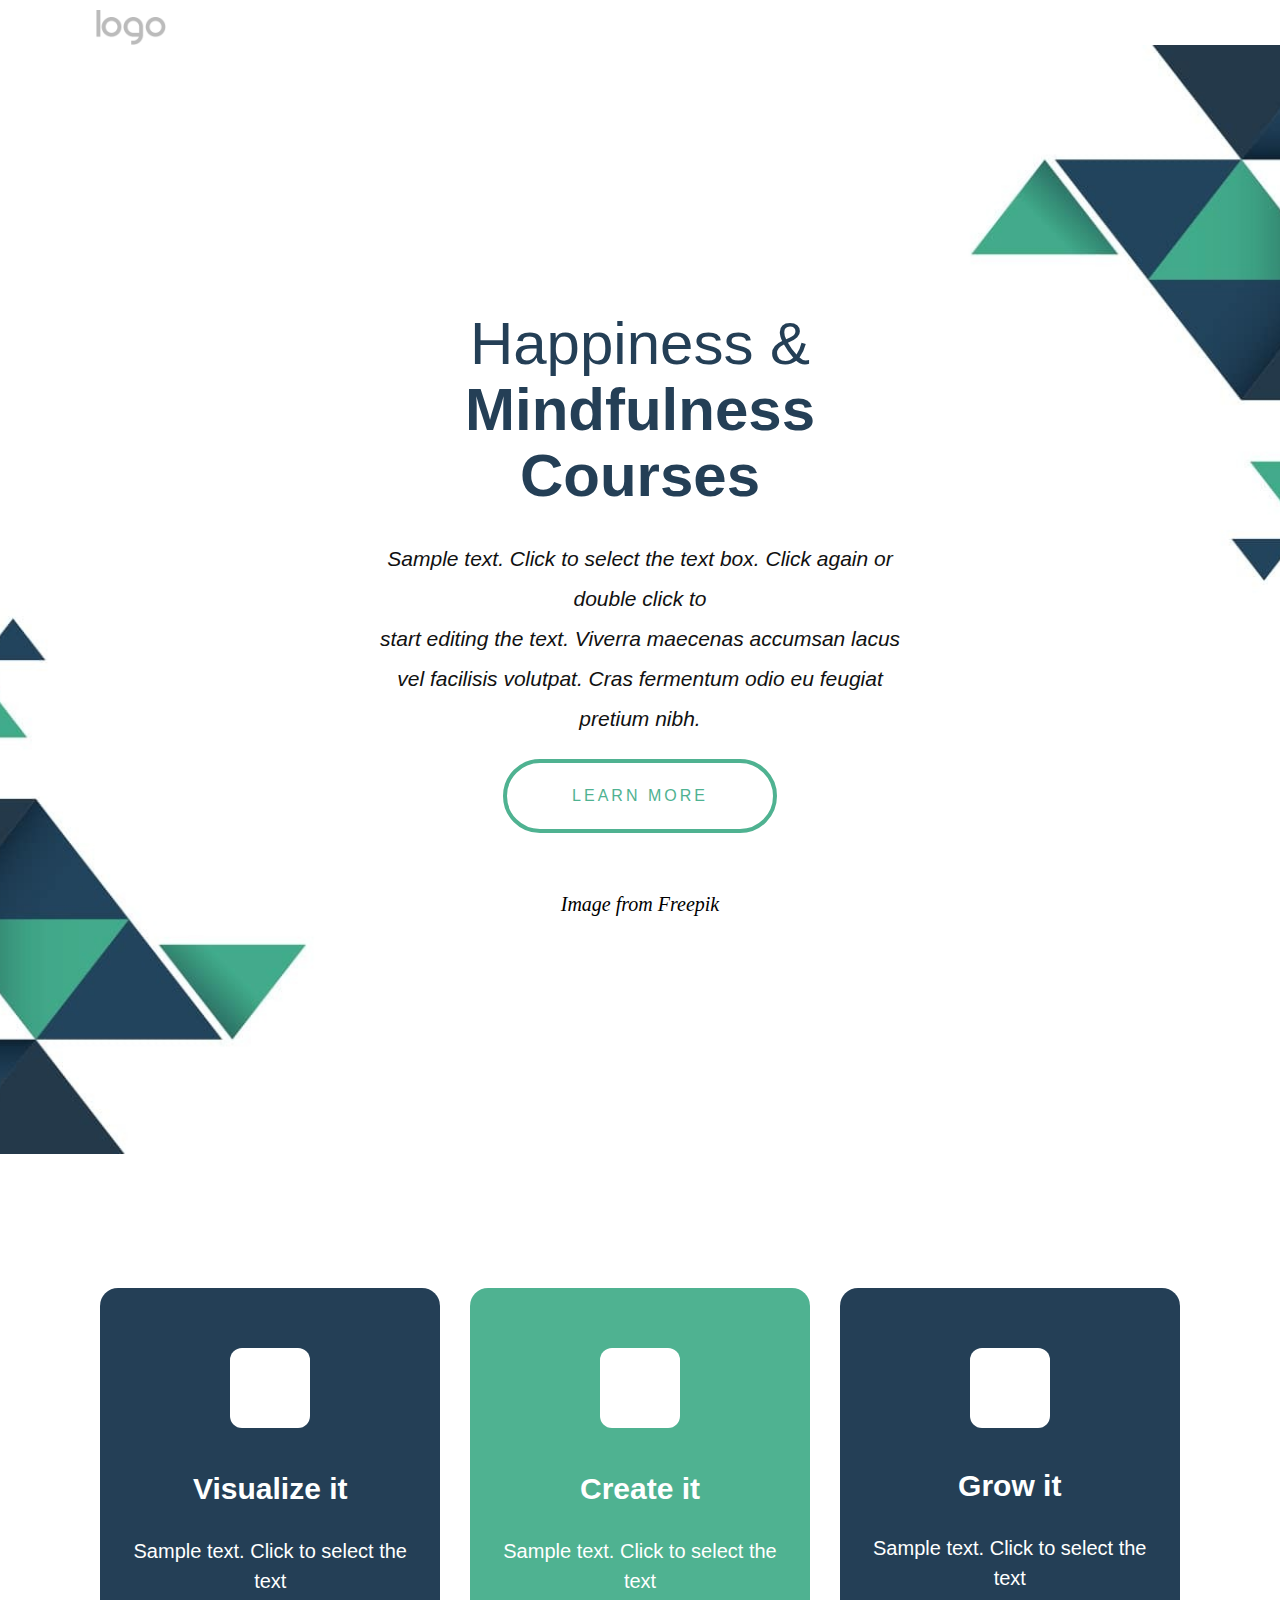
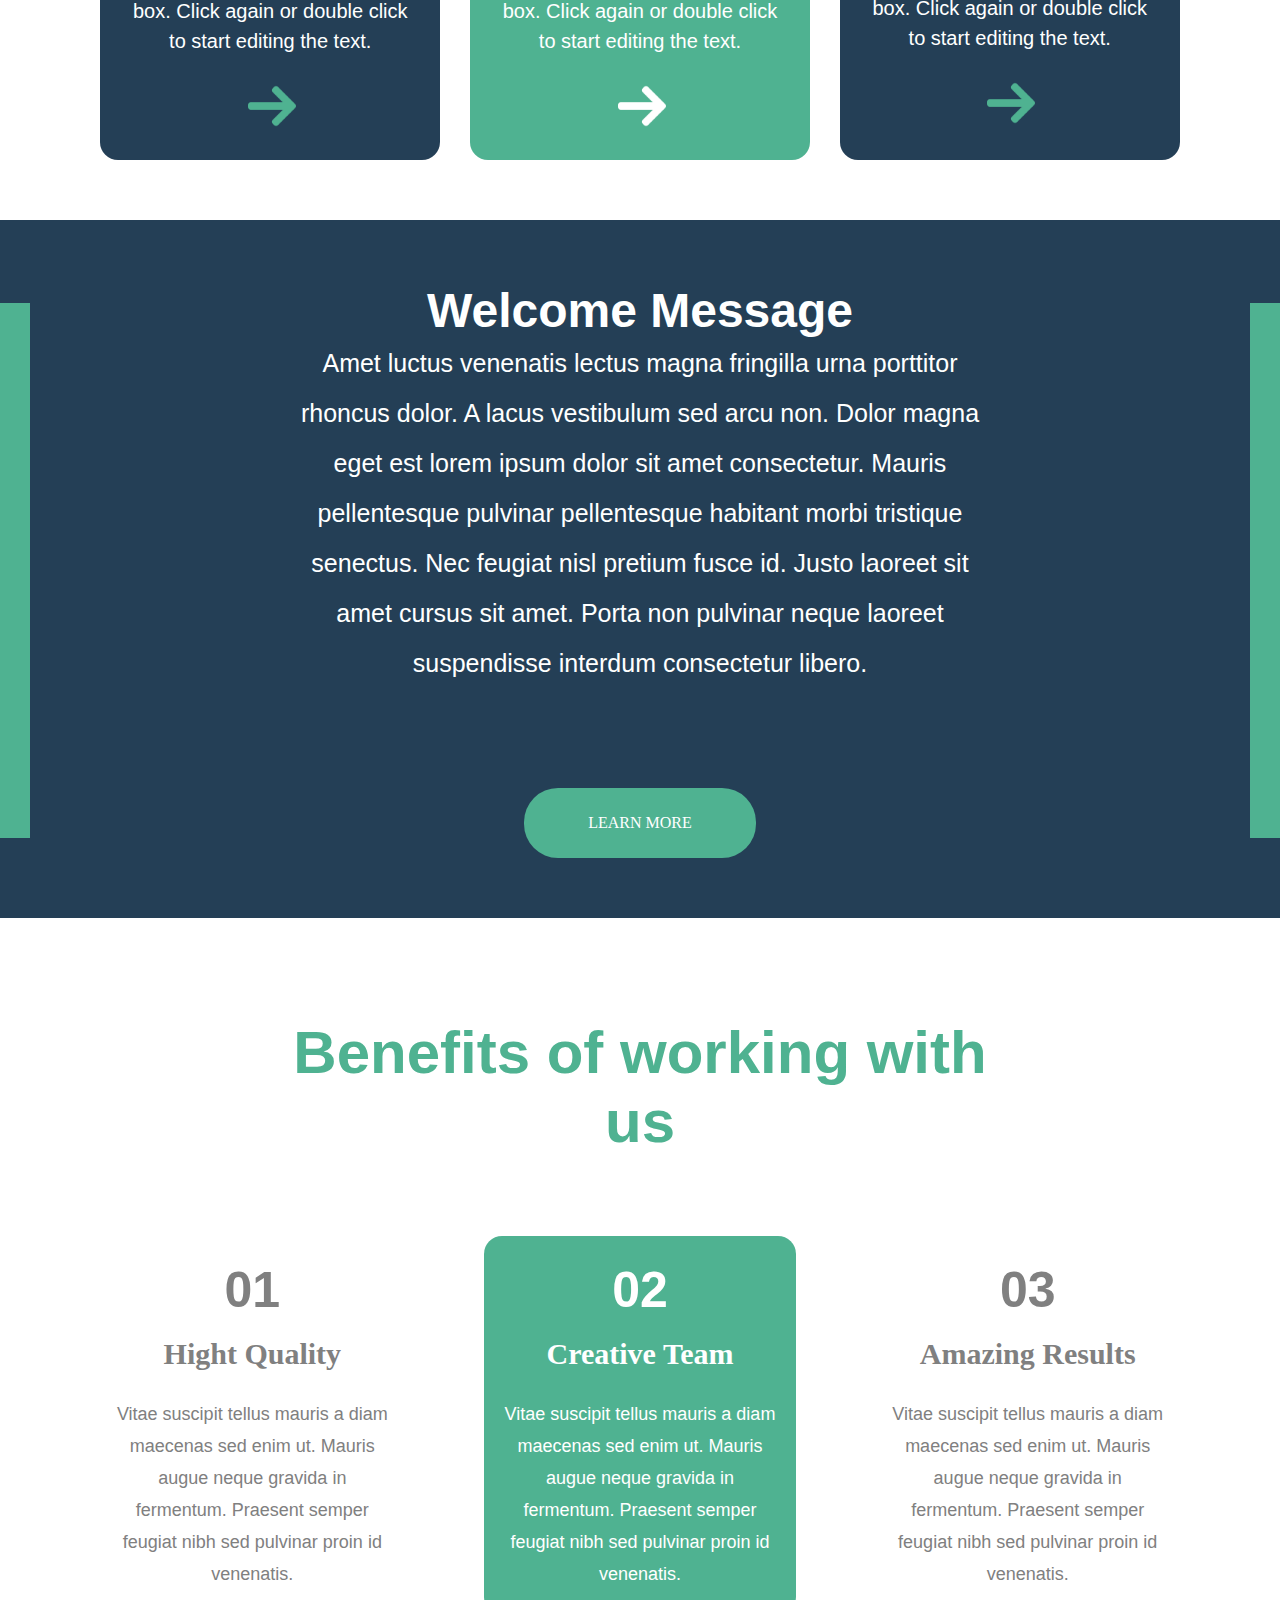
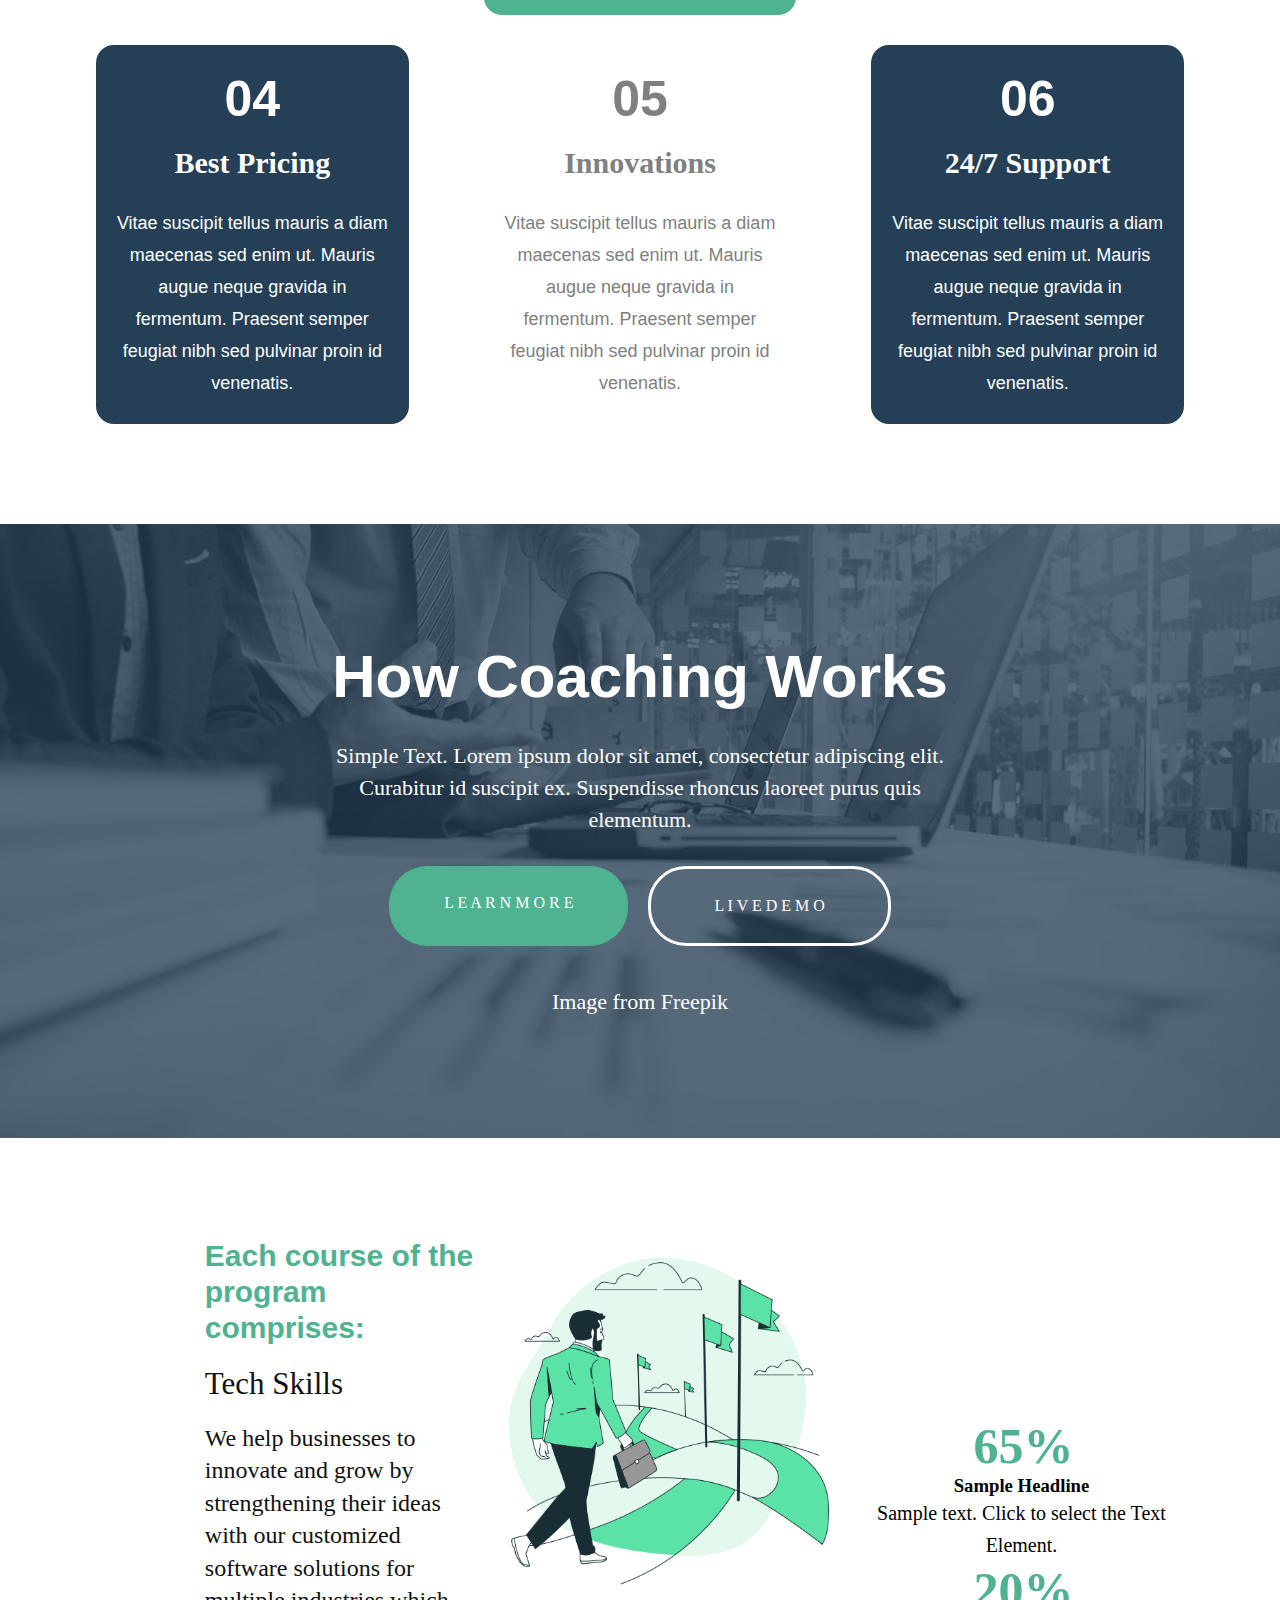
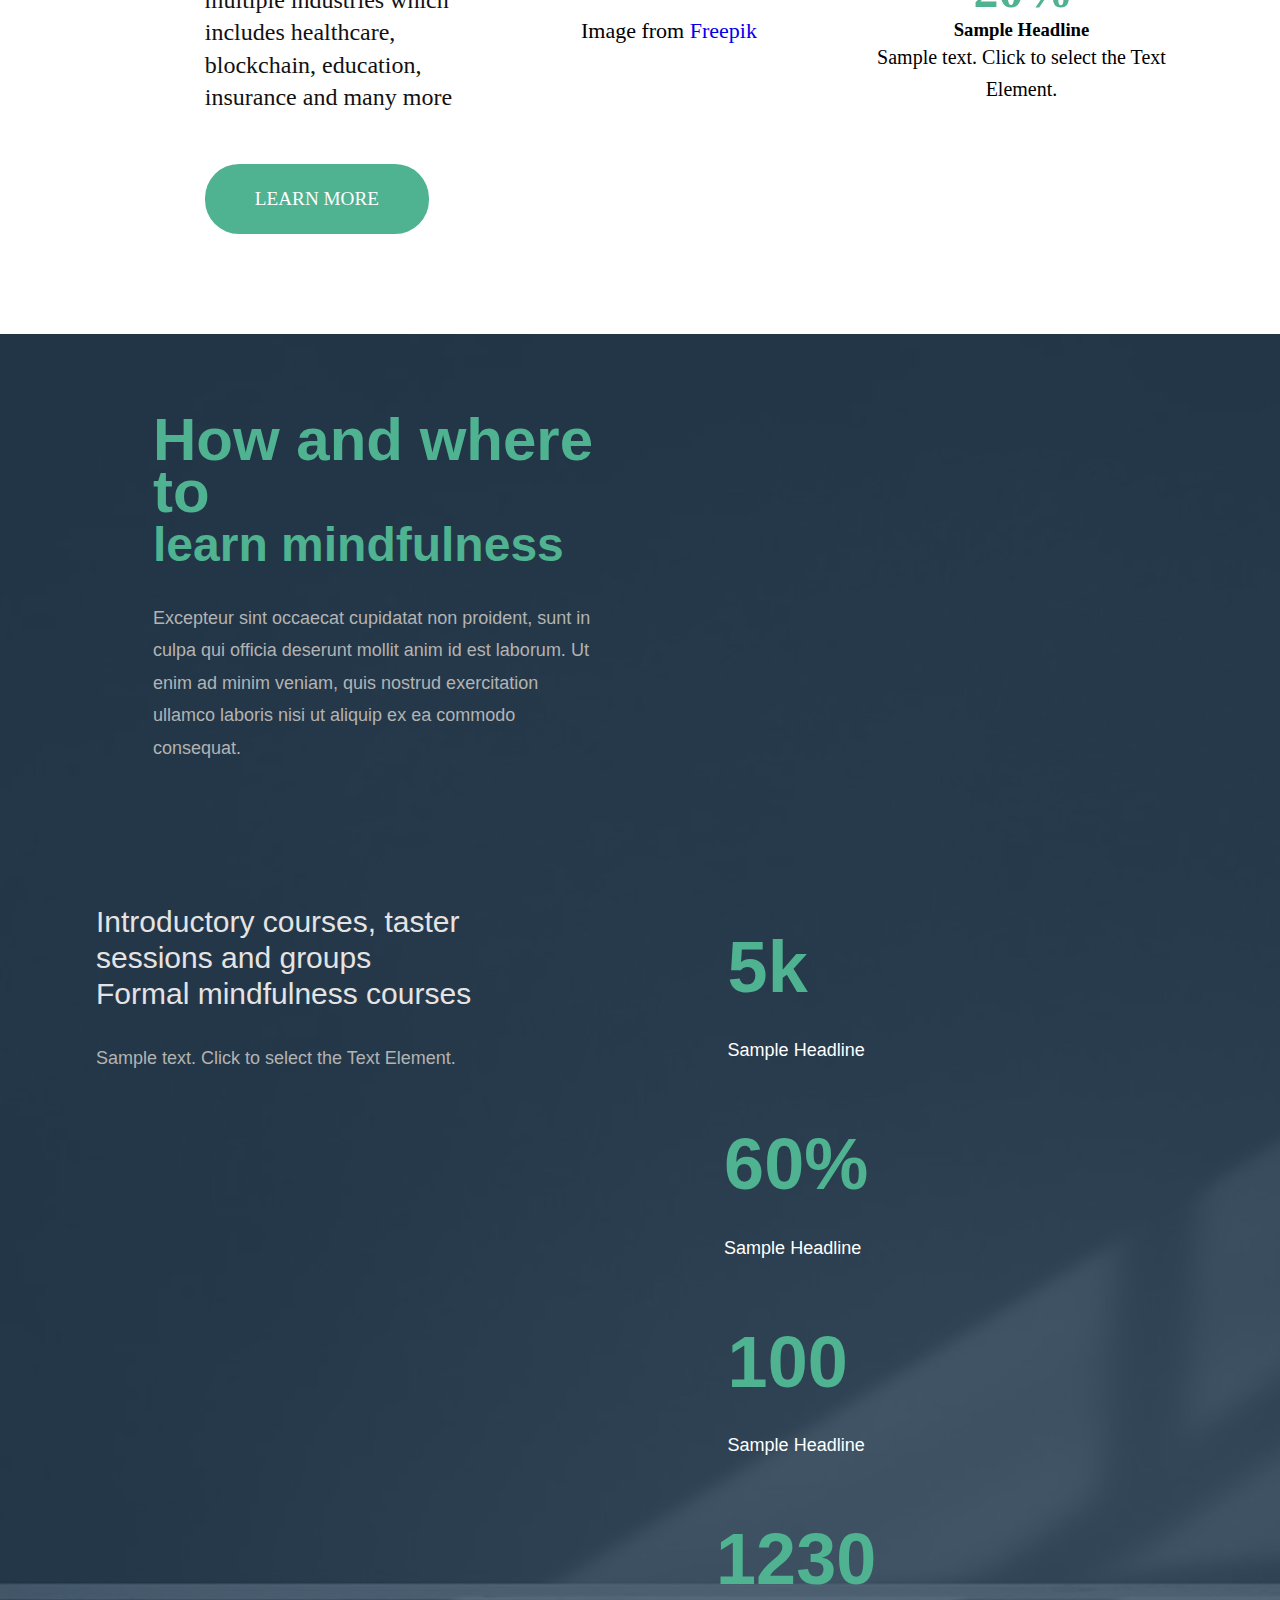
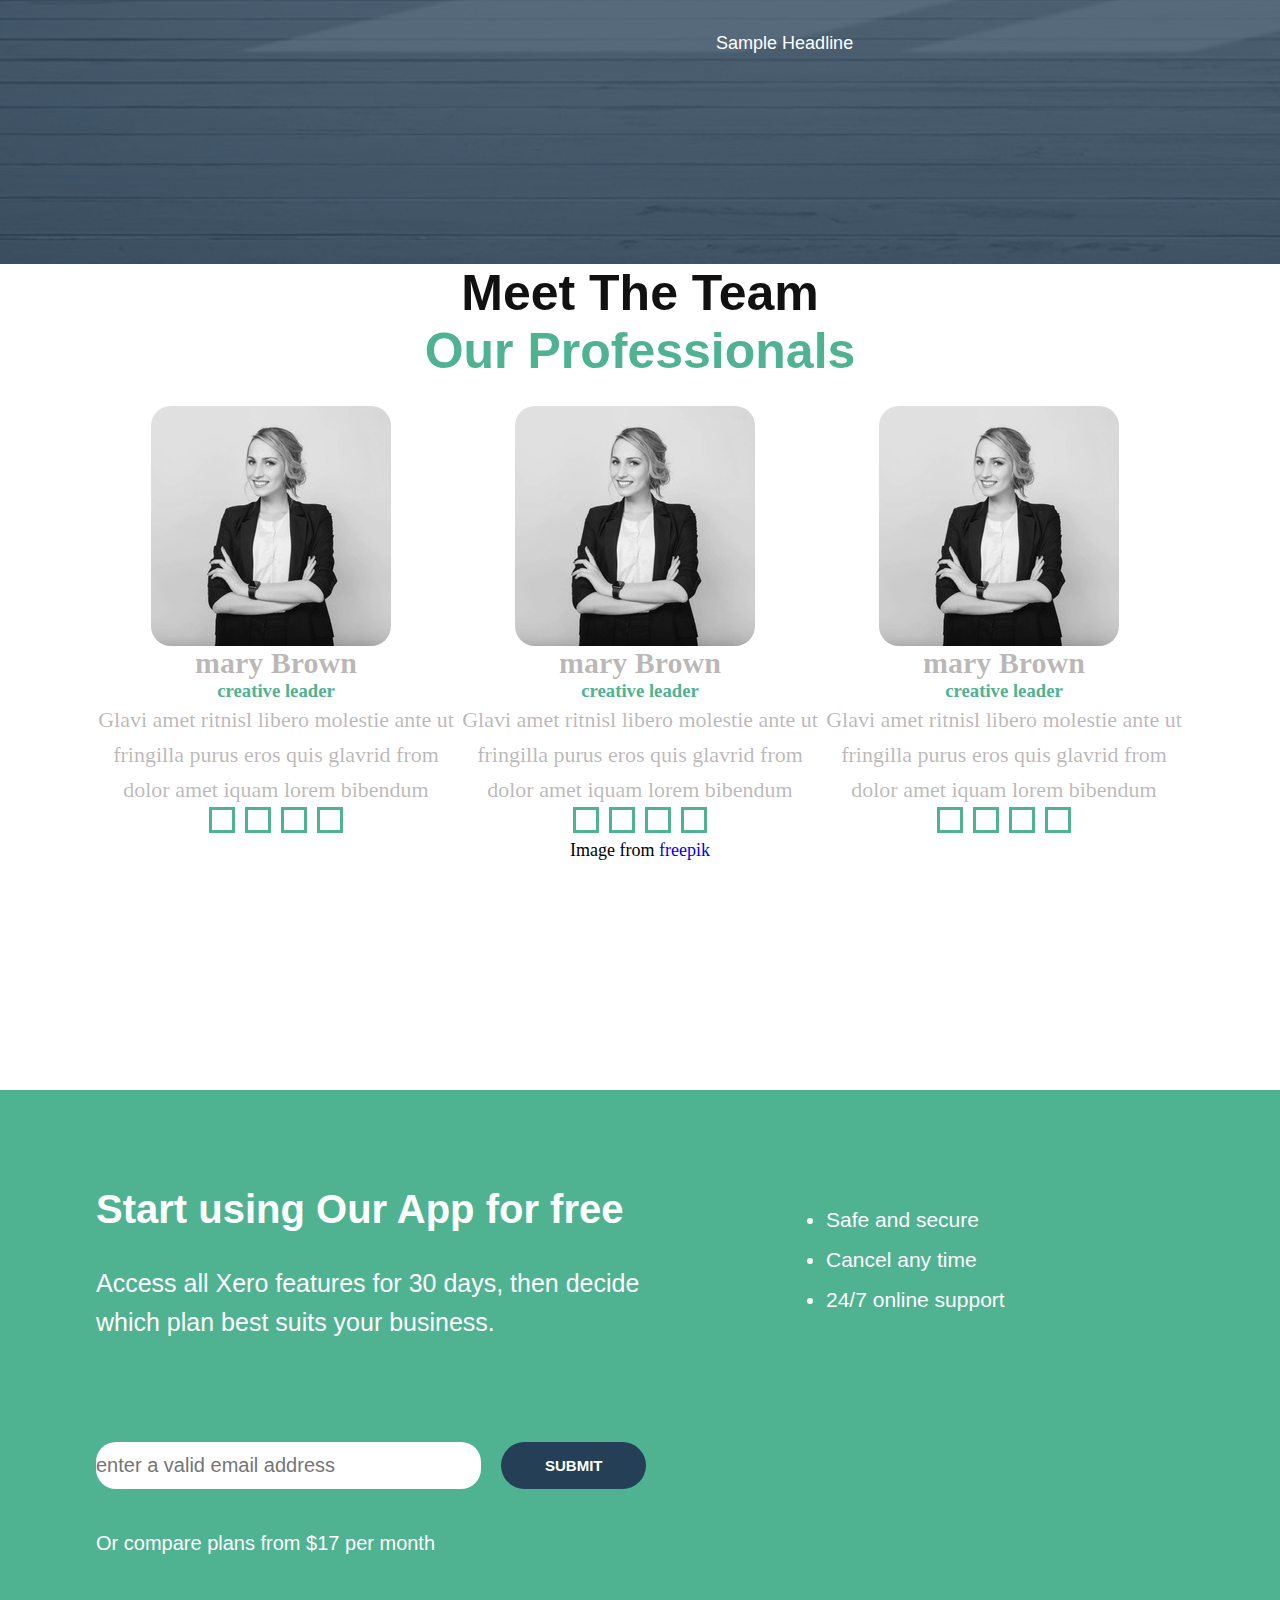
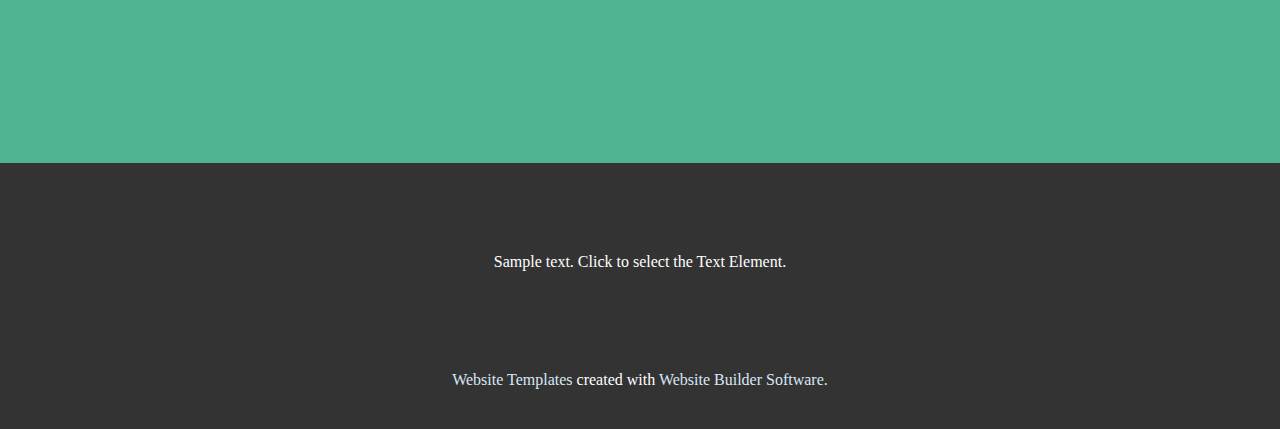
<file: martin-martirosyan/homework.html>
<!DOCTYPE html>
<html lang="en">

<head>
    <meta charset="UTF-8">
    <meta http-equiv="X-UA-Compatible" content="IE=edge">
    <meta name="viewport" content="width=device-width, initial-scale=1.0">
    <title>Document</title>
    <link rel="stylesheet" href="./styles/app.css">
</head>

<body>
    <header>
        <div class="container">
            <img src="./images/default-logo.png" alt="default-logo.png" width="70" height="35">
            <!-- <div class="child-cont">
                <span class="child"></span>
                <span class="child"></span>
                <span class="child"></span>
                <span class="child"></span>
            </div>-->
        </div>
    </header>
    <main>
        <section id="section-supper">
            <div id="section-supper-div">
                <div class="container">
                    <div class="row-Happiness">
                        <h1 class="h2-1">Happiness &amp; <span class="span-article-1-h2"> Mindfulness Courses
                            </span>
                        </h1>
                        <p class="p-article-1"> <i>Sample text. Click to select the text box. Click again or double
                                click
                                to
                                <br> start editing the text. Viverra maecenas accumsan lacus vel facilisis
                                volutpat. Cras fermentum odio eu feugiat pretium nibh.
                            </i>
                        </p>
                        <div class="button-cont-1">
                            <a class="a-learn-more" href="#">learn more</a>
                        </div>

                        <p class="p-2-article-1"><i> Image from <a href="#">Freepik</a></i></p>
                    </div>
                </div>

            </div>
            <article id="article2-3-4">
                <div class="container">
                    <ul class="row-2">
                        <li class="li-1">
                            <span></span>
                            <h2> Visualize it</h2>
                            <p>Sample text. Click to select the text <br> box. Click again or double click to start
                                editing
                                the
                                text.
                            </p>
                            <div class="img">
                                <img src="./images/slac.png" width="48" height="48" alt="arrow">
                            </div>
                        </li>

                        <li class="li-2">
                            <span></span>
                            <h2>Create it</h2>
                            <p>Sample text. Click to select the text <br> box. Click again or double click to start
                                editing
                                the
                                text.
                            </p>
                            <div class="img">
                                <img src="./images/slac-white.png" width="48" height="48" alt="arrow">
                            </div>
                        </li>

                        <li class="li-3">
                            <span></span>
                            <h2>Grow it</h2>
                            <p>Sample text. Click to select the text <br> box. Click again or double click to start
                                editing
                                the
                                text.
                            </p>
                            <div class="img">
                                <img src="./images/slac.png" width="48" height="48" alt="arrow">
                            </div>
                        </li>
                    </ul>
                </div>
            </article>
            <!-- 2rd articlei verj 
            letter-spacing tareri heravorutyun

            text-transform uparcase

            text tekoreshn aeri anternery

            text transform capitalize arajini metsatarery ini
            -->
            <article id="article-5">
                <div class="div-aside"></div>

                <div class="article-5-row">
                    <h2>Welcome Message</h2>
                    <p> Amet luctus venenatis lectus magna fringilla urna porttitor rhoncus dolor. A lacus
                        vestibulum
                        sed arcu
                        non. Dolor magna eget est lorem ipsum dolor sit amet consectetur. Mauris pellentesque
                        pulvinar
                        pellentesque habitant morbi tristique senectus. Nec feugiat nisl pretium fusce id. Justo
                        laoreet
                        sit
                        amet cursus sit amet. Porta non pulvinar neque laoreet suspendisse interdum consectetur
                        libero.
                    </p>

                    <div class="button-cont-3">
                        <a class="learn-more-2" href="#">LEARN MORE</a>
                    </div>
                </div>
                <div class="div-aside"></div>
            </article>

            <article id="article-6">
                <h2 class="article-6-h2">Benefits of working with us</h2>
                <div class="container">
                    <ul>
                        <li>
                            <section>
                                <span class="span-group">01</span><br>
                                <h3> Hight Quality</h3>
                                <p>Vitae suscipit tellus mauris a diam <br> maecenas sed enim ut. Mauris <br>augue
                                    neque
                                    gravida
                                    in
                                    <br>fermentum. Praesent semper <br>feugiat nibh sed pulvinar proin id <br>
                                    venenatis.
                                </p>
                            </section>

                        </li>
                        <li>
                            <section>
                                <span class="span-group">02</span><br>
                                <h3> Creative Team</h3>
                                <p>Vitae suscipit tellus mauris a diam <br> maecenas sed enim ut. Mauris <br>augue
                                    neque
                                    gravida
                                    in
                                    <br>fermentum. Praesent semper <br>feugiat nibh sed pulvinar proin id <br>
                                    venenatis.
                                </p>
                            </section>

                        </li>
                        <li>
                            <section>
                                <span class="span-group">03</span><br>
                                <h3> Amazing Results</h3>
                                <p>Vitae suscipit tellus mauris a diam <br> maecenas sed enim ut. Mauris <br>augue
                                    neque
                                    gravida
                                    in
                                    <br>fermentum. Praesent semper <br>feugiat nibh sed pulvinar proin id <br>
                                    venenatis.
                                </p>
                            </section>

                        </li>
                        <li>
                            <section>
                                <span class="span-group">04</span><br>
                                <h3> Best Pricing</h3>
                                <p>Vitae suscipit tellus mauris a diam <br> maecenas sed enim ut. Mauris <br>augue
                                    neque
                                    gravida
                                    in
                                    <br>fermentum. Praesent semper <br>feugiat nibh sed pulvinar proin id <br>
                                    venenatis.
                                </p>
                            </section>

                        </li>
                        <li>
                            <section>
                                <span class="span-group">05</span><br>
                                <h3> Innovations</h3>
                                <p>Vitae suscipit tellus mauris a diam <br> maecenas sed enim ut. Mauris <br>augue
                                    neque
                                    gravida
                                    in
                                    <br>fermentum. Praesent semper <br>feugiat nibh sed pulvinar proin id <br>
                                    venenatis.
                                </p>
                            </section>

                        </li>
                        <li>
                            <section>
                                <span class="span-group">06</span><br>
                                <h3> 24/7 Support</h3>
                                <p>Vitae suscipit tellus mauris a diam <br> maecenas sed enim ut. Mauris <br>augue
                                    neque
                                    gravida
                                    in
                                    <br>fermentum. Praesent semper <br>feugiat nibh sed pulvinar proin id <br>
                                    venenatis.
                                </p>
                            </section>

                        </li>
                    </ul>
                </div>
            </article>

            <article id="article-7">
                <div class="background">
                    <div class="container">
                        <div class="row-3">
                            <h2>How Coaching Works</h2>
                            <p> Simple Text. Lorem ipsum dolor sit amet, consectetur adipiscing elit. Curabitur id
                                suscipit
                                ex. Suspendisse rhoncus laoreet purus quis elementum.
                            </p>
                            <div class="button-cont">
                                <a class="learn-more-3" href="#">L E A R N M O R E</a>
                                <a class="live-deno" href="#">L I V E D E M O </a>
                            </div>
                            <p class="article-7-p2">Image from <a href="#">Freepik</a> </p>
                        </div>
                    </div>
                </div>
            </article>

            <article id="article-8">
                <h2 style="display: none;">programming courses</h2>
                <div class="container">
                    <div class="row-4">
                        <section class="tech-skills">
                            <h3>Each course of the program comprises:</h3>
                            <h4>Tech Skills</h4>
                            <p>We help businesses to innovate and grow by strengthening their ideas with our
                                customized
                                software solutions for multiple industries which includes healthcare, blockchain,
                                education, insurance and many more</p>
                            <div class="botton-cont-2">
                                <a class="learn-more-4" href="#">LEARN MORE</a>
                            </div>
                        </section>
                        <div class="span-foto">
                            <p>Image from <a href="#">Freepik</a></p>
                        </div>
                        <section class="sample-headline">
                            <div class="div-sample-seadline-1">
                                <span class="span-1">65%</span>
                                <h3>Sample Headline</h3>
                                <p>Sample text. Click to select the Text <span class="span-2">Element.</span></p>
                            </div>
                            <div class="div-sample-headline-2">
                                <span class="span-1">20%</span>
                                <h3>Sample Headline</h3>
                                <p>Sample text. Click to select the Text <span class="span-2">Element.</span> </p>
                            </div>
                        </section>
                    </div>
                </div>
            </article>
            <article id="article-11">
                <div class="background-2">
                    <div class="container">
                        <section class="row-1">
                            <h2>
                                How and where to <span class="span-1"> learn mindfulness</span>
                            </h2>
                            <p>
                                Excepteur sint occaecat cupidatat non proident, sunt in culpa qui officia deserunt
                                mollit
                                anim
                                id est laborum. ​Ut enim ad minim veniam, quis nostrud exercitation ullamco laboris nisi
                                ut
                                aliquip ex ea commodo consequat.
                            </p>
                        </section>
                        <div class="row-2">
                            <section class="col-11">
                                <h3>
                                    Introductory courses, taster sessions and groups
                                    <br>Formal mindfulness courses
                                </h3>
                                <p>Sample text. Click to select the Text Element.</p>
                            </section>
                            <div class="col-12">
                                <div>
                                    <span>5k</span>
                                    <h4>Sample Headline</h4>

                                </div>
                                <div>
                                    <span>60%</span>
                                    <h4>Sample Headline</h4>

                                </div>
                                <div>
                                    <span>100</span>
                                    <h4>Sample Headline</h4>

                                </div>
                                <div>
                                    <span>1230</span>
                                    <h4>Sample Headline</h4>

                                </div>
                            </div>

                        </div>
                    </div>
                </div>
            </article>
            <article id="article-9">
                <h2> <span>Meet The Team</span>
                    Our Professionals</h2>
                <div class="container">
                    <div class="row-5">
                        <section class="mary-Brown-section">
                            <div class="img-row5">
                                <img src="./images/2.jpg" width="240" alt="mary Brown foto">
                            </div>
                            <span class="name">mary Brown</span>
                            <h3>creative leader</h3>
                            <p>Glavi amet ritnisl libero molestie ante ut fringilla purus eros quis glavrid from
                                dolor
                                amet iquam lorem bibendum</p>
                            <div class="icon-cont">
                                <i></i>
                                <i></i>
                                <i></i>
                                <i></i>
                            </div>
                        </section>



                        <section class="mary-Brown-section-2">
                            <div class="img-row5">
                                <img src="./images/2.jpg" width="240" alt="mary Brown foto">
                            </div>
                            <span class="name">mary Brown</span>
                            <h3>creative leader</h3>
                            <p>Glavi amet ritnisl libero molestie ante ut fringilla purus eros quis glavrid from
                                dolor
                                amet iquam lorem bibendum</p>
                            <div class="icon-cont">
                                <i></i>
                                <i></i>
                                <i></i>
                                <i></i>
                            </div>
                            <p style="font-size: 18px; color: black;">Image from <a href="#">freepik</a></p>

                        </section>



                        <section class="mary-Brown-section-3">
                            <div class="img-row5">
                                <img src="./images/2.jpg" width="240" alt="mary Brown foto">
                            </div>
                            <span class="name">mary Brown</span>
                            <h3>creative leader</h3>
                            <p>Glavi amet ritnisl libero molestie ante ut fringilla purus eros quis glavrid from
                                dolor
                                amet iquam lorem bibendum</p>
                            <div class="icon-cont">
                                <i></i>
                                <i></i>
                                <i></i>
                                <i></i>
                            </div>
                        </section>
                    </div>
                </div>
            </article>
            <article id="article-10">
                <div class="container">
                    <div class="row-6">
                        <div class="col-1">
                            <h2>Start using Our App for free</h2>
                            <p>Access all Xero features for 30 days, then decide which plan best suits your
                                business.
                            </p>
                            <form method="post">
                                <input type="email" placeholder="enter a valid email address" name="email" required>
                                <button type="submit">SUBMIT</button>
                            </form>
                            <p class="p-2">Or <a href="#">compare plans from $17 per month</a> </p>
                        </div>
                        <div class="col-2">
                            <ul>
                                <li>Safe and secure</li>
                                <li>Cancel any time</li>
                                <li>24/7 online support</li>
                            </ul>
                        </div>

                    </div>
                </div>
            </article>
        </section>
    </main>
    <footer>
        <div class="container">
            <div class="row-7">
                <p class="p-1">Sample text. Click to select the Text Element.</p>
                <p class="p-2"> <a href="#"> Website Templates</a> created with <a href="#">Website Builder
                        Software.</a>
                </p>
            </div>
        </div>
    </footer>
</body>

</html>
</file>
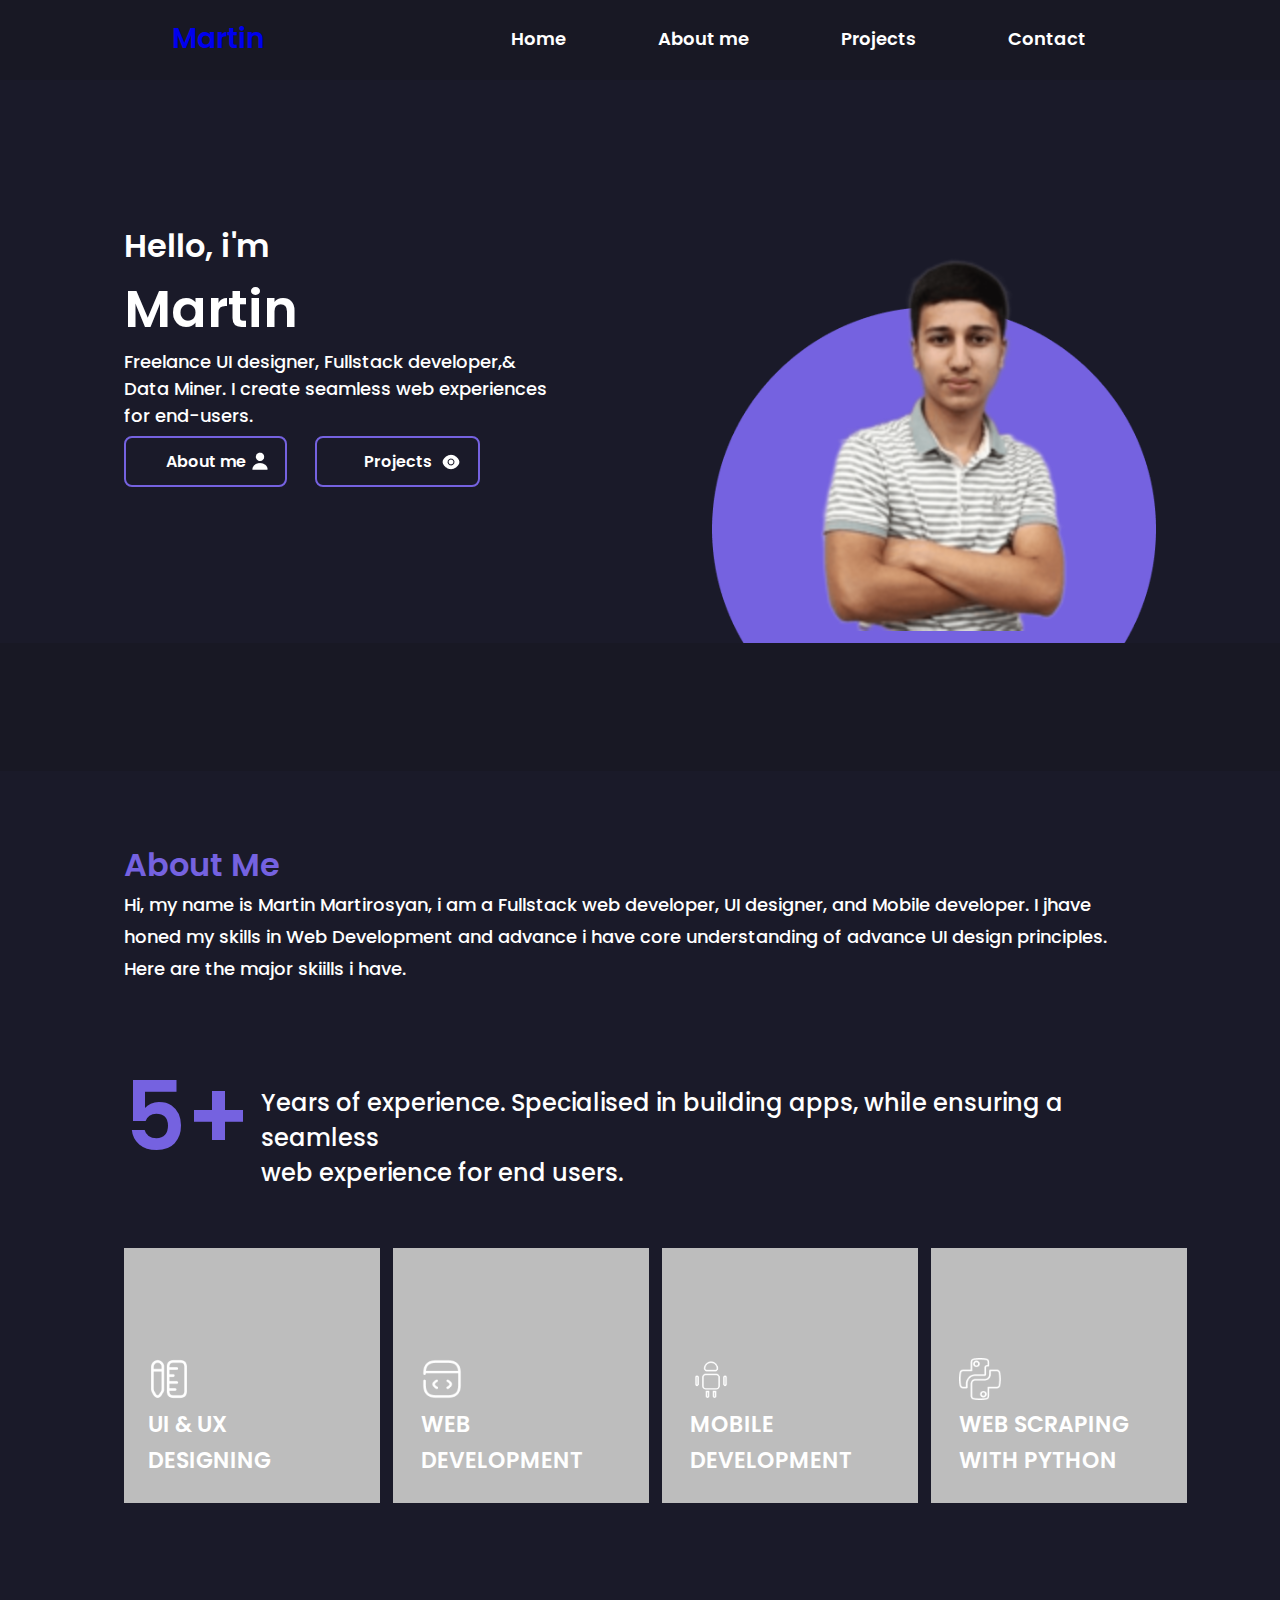
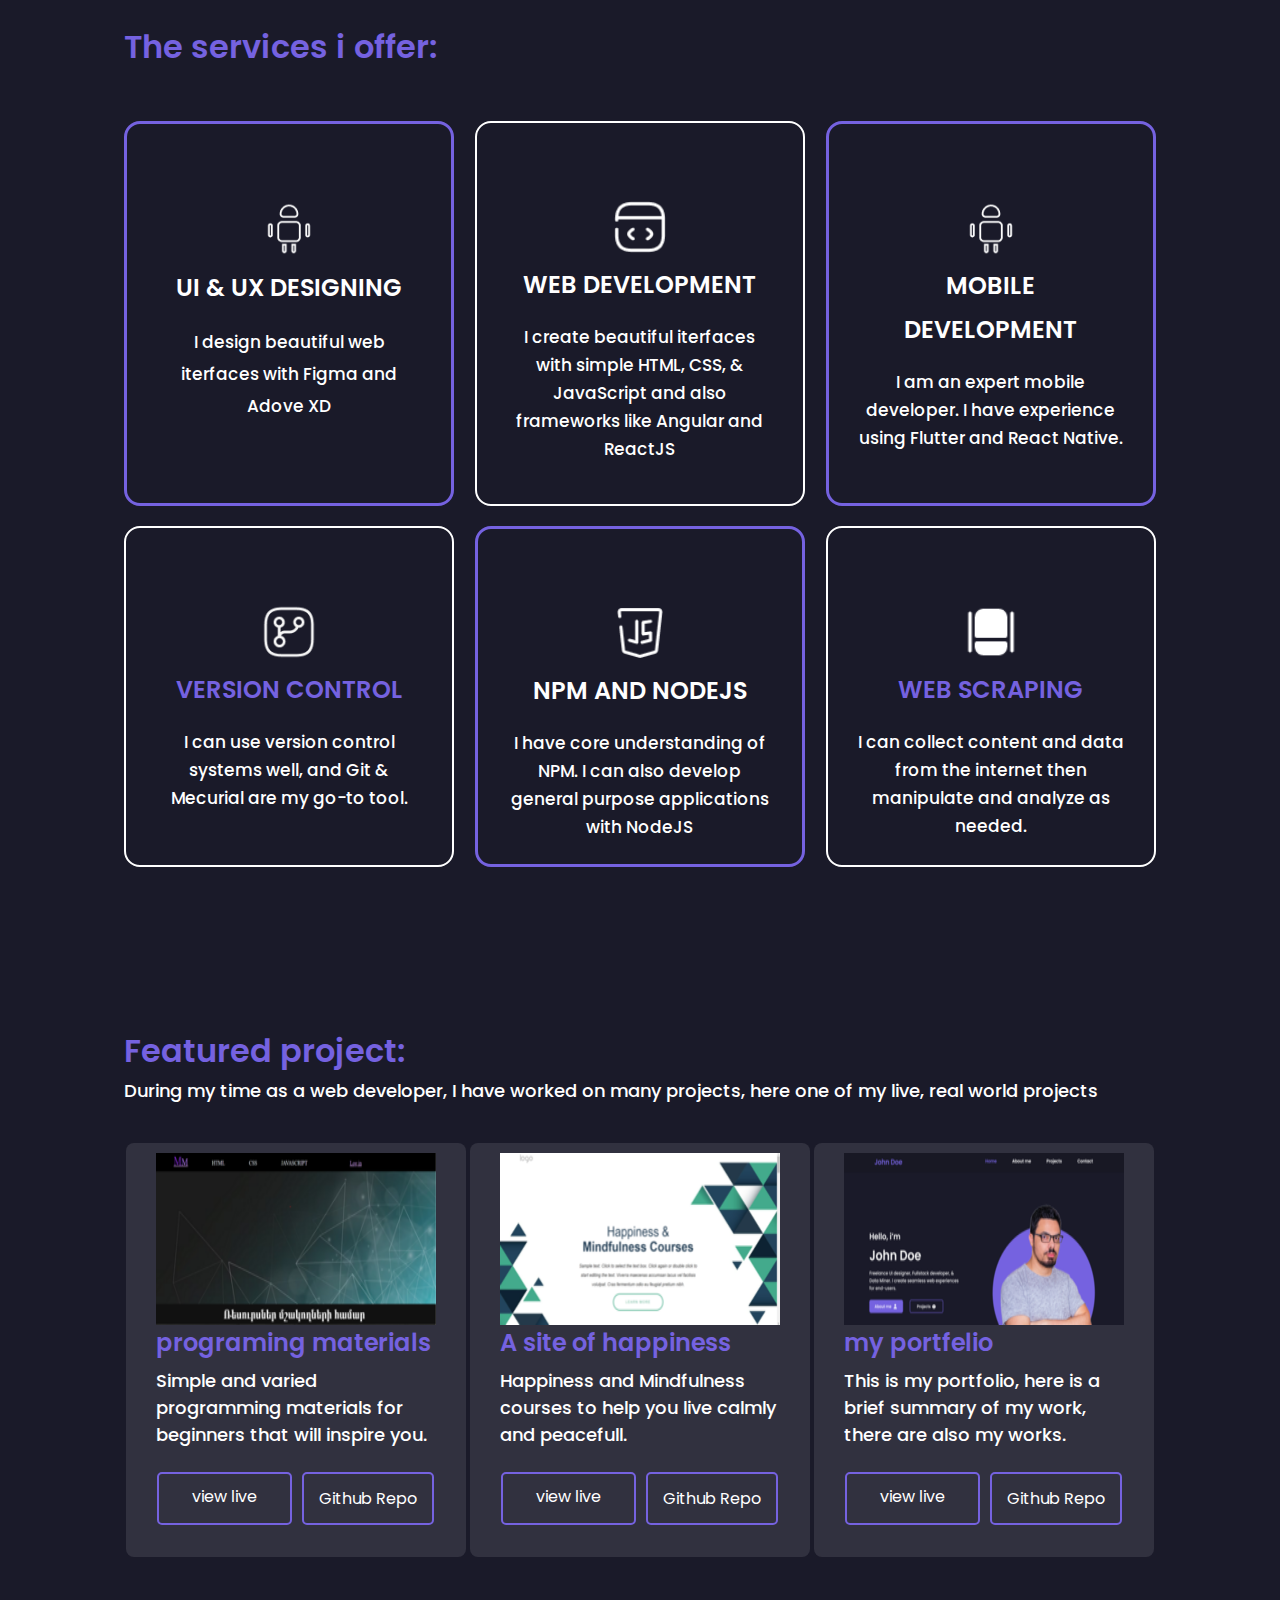
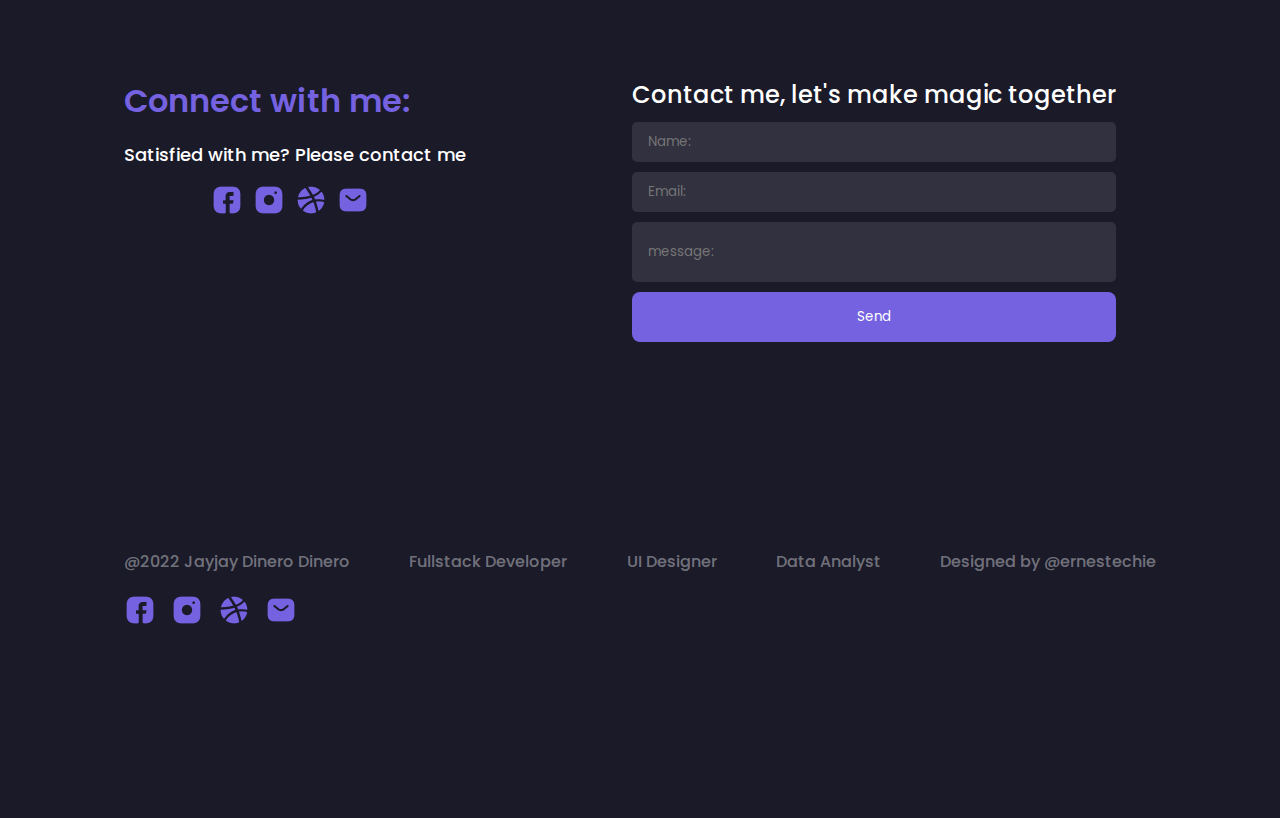
<file: my_portfelio_Martin/min.html>
<!DOCTYPE html><html lang="en"><head><meta charset="UTF-8"><meta name="viewport" content="width=device-width">
    <title>my portfelio</title><link rel="stylesheet" href="./style/min.css"><link rel="preconnect" href="https://fonts.googleapis.com"><link rel="preconnect" href="https://fonts.gstatic.com" crossorigin><link href="https://fonts.googleapis.com/css2?family=Poppins&display=swap" rel="stylesheet"></head><body><header id="header"><div class="container"><nav class="navbar"><h1><a href="#" class="nav-brading">Martin</a></h1><ul class="nav-menu"><li class="nav-item"><a class="nav-link" href="#home">Home</a></li><li class="nav-item"><a class="nav-link" href="#about-me">About me</a></li><li class="nav-item"><a class="nav-link" href="#project">Projects</a></li><li class="nav-item"><a class="nav-link" href="#contact">Contact</a></li></ul></nav><div class="hamburger"><span class="bar"></span><span class="bar"></span><span class="bar"></span></div></div></header><main><article><h2 class="h2-article">Martin</h2><section id="home"><div class="container"><div class="row"><div class="content-1"><h3 class="home-h3"><span class="home-2-span-1">Hello, i'm</span><span class="span-2">Martin</span></h3><p class="p-home">Freelance UI designer, Fullstack developer,&amp;<br>Data Miner. I create seamless web experiences<br>for end-users.</p><div class="cont-button"><span class="home-button-1"><a href="#" class="a-button-1">About me</a><span class="svg-img-1"></span></span><span class="home-button-2"><a href="#" class="a-button-2">Projects</a><span class="svg-img-2"></span></span></div></div><div class="cont-img"><div class="foto"><picture><source srcset="images/my_foto_big.png" width="444" media="(min-width:992px)"><img src="./images/my_foto_small.png" width="223" height="223" alt="my foto"></picture></div></div></div></div></section><div class="z-index"></div><section id="about-me"><div class="container"><h3 class="about-me-h3">About Me</h3><p class="about-me-p1">Hi, my name is Martin Martirosyan, i am a Fullstack web developer, UI designer, and Mobile developer. I jhave<span class="br">honed my skills in Web Development and advance i have core understanding of advance UI design principles.</span>Here are the major skiills i have.</p><div class="cont"><span class="span-big">5+</span><p class="about-me-p2">Years of experience. Specialised in building apps, while ensuring a seamless<span class="br">web experience for end users.</span></p></div><ul class="about-me-ul"><li><img src="./images/rulerpen.png" width="42" height="42" alt="rulerpen-logo"><h4><span>UI &amp; UX</span>DESIGNING</h4></li><li><img src="./images/code.png" width="42" height="42" alt="code-logo"><h4><span>WEB</span>DEVELOPMENT</h4></li><li><img src="./images/android.png" width="42" height="42" alt="android-logo"><h4><span>MOBILE</span>DEVELOPMENT</h4></li><li><img src="./images/python.png" width="42" height="42" alt="python-logo"><h4 class="h4"><span>WEB SCRAPING</span>WITH PYTHON</h4></li></ul></div></section><section id="services-section"><div class="container"><h3>The services i offer:</h3><ul><li class="bloc-section"><section><img src="./images/android.png" width="56" height="56" alt="rwtrrree"><h4>UI &amp; UX DESIGNING</h4><p>I design beautiful web iterfaces with Figma and Adove XD</p></section></li><li class="bloc-section"><section><img src="./images/code.png" width="56" height="56" alt="code-logo"><h4 class="h3">WEB DEVELOPMENT</h4><p>I create beautiful iterfaces with simple HTML, CSS, &amp; JavaScript and also frameworks like Angular and ReactJS</p></section></li><li class="bloc-section"><section><img src="./images/android.png" width="56" height="56" alt="android-logo"><h4>MOBILE DEVELOPMENT</h4><p>I am an expert mobile developer. I have experience using Flutter and React Native.</p></section></li><li class="bloc-section"><section><img src="./images/git-repo.png" width="56" height="56" alt="git-repo"><h4 class="h4">VERSION CONTROL</h4><p>I can use version control systems well, and Git &amp; Mecurial are my go-to tool.</p></section></li><li class="bloc-section"><section><img src="./images/javascript.png" width="56" height="56" alt="js-logo"><h4>NPM AND NODEJS</h4><p>I have core understanding of NPM. I can also develop general purpose applications with NodeJS</p></section></li><li class="bloc-section"><section><img src="./images/slider.png" width="56" height="56" alt="slider-logo"><h4 class="h4">WEB SCRAPING</h4><p>I can collect content and data from the internet then manipulate and analyze as needed.</p></section></li></ul></div></section><section id="project"><div class="container"><h3 class="project-h3">Featured project:</h3><p class="project-p">During my time as a web developer, I have worked on many projects, here one of my live, real world projects</p><ul class="cont-section-2"><li class="bloc-section-2"><section><div class="img-cont"><img src="./images/my-project.png" width="310" height="172" alt="my project"></div><h4 class="article-2-h4">programing materials</h4><p>Simple and varied programming materials for beginners that will inspire you.</p><div class="a-cont"><a class="a-1" href="#">view live</a><a class="a-2" href="https://github.com/martinmartirosyan/my-job-this-month" target="_blank">Github Repo</a></div></section></li><li class="bloc-section-2"><section><div class="img-cont"><img src="./images/happyens.png" width="310" height="172" alt="my project"></div><h4 class="article-2-h4">A site of happiness</h4><p>Happiness and Mindfulness courses to help you live calmly and peacefull.</p><div class="a-cont"><a class="a-1" href="#">view live</a><a class="a-2" href="https://github.com/martinmartirosyan/my-job-this-month" target="_blank">Github Repo</a></div></section></li><li class="bloc-section-2"><section><div class="img-cont"><img src="./images/my_portfelio.png" width="310" height="172" alt="my project"></div><h4 class="article-2-h4">my portfelio</h4><p>This is my portfolio, here is a brief summary of my work, there are also my works.</p><div class="a-cont"><a class="a-1" href="#">view live</a><a class="a-2" href="https://github.com/martinmartirosyan/my-job-this-month" target="_blank">Github Repo</a></div></section></li></ul></div></section></article></main><aside id="contact"><div class="container"><div class="row"><section class="section-1"><h2>Connect with me:</h2><p>Satisfied with me? Please contact me</p><div><a href="#"><img src="./images/facebook.png" alt="fasebook logo"></a><a href="#"><img src="./images/instagram.png" alt="istagram logo"></a><a href="#"><img src="./images/dribbble.png" alt="bold logo"></a><a href="#"><img src="./images/sms.png" alt="sms logo"></a></div></section><section class="section-2"><h2>Contact me, let's make magic together</h2><form><input id="name" type="text" name="name" placeholder="Name:"> <input id="email" type="email" name="email" placeholder="Email:"> <input id="message" type="text" name="message" placeholder="message:"><button id="button" type="submit">Send</button></form></section></div></div></aside><footer><div class="container"><div class="row"><div><p><a href="#">@2022 Jayjay Dinero Dinero</a></p></div><div><p><a href="#">Fullstack Developer</a></p></div><div><p><a href="#">UI Designer</a></p></div><div><p><a href="#">Data Analyst</a></p></div><div><p><a href="#">Designed by @ernestechie</a></p></div></div><div class="img-cont"><a href="#"><img src="./images/facebook.png" alt="fasebook logo"></a><a href="#"><img src="./images/instagram.png" alt="istagram logo"></a><a href="#"><img src="./images/dribbble.png" alt="bold logo"></a><a href="#"><img src="./images/sms.png" alt="sms logo"></a></div></div></footer><script src="./script/min.js"></script></body></html>
</file>
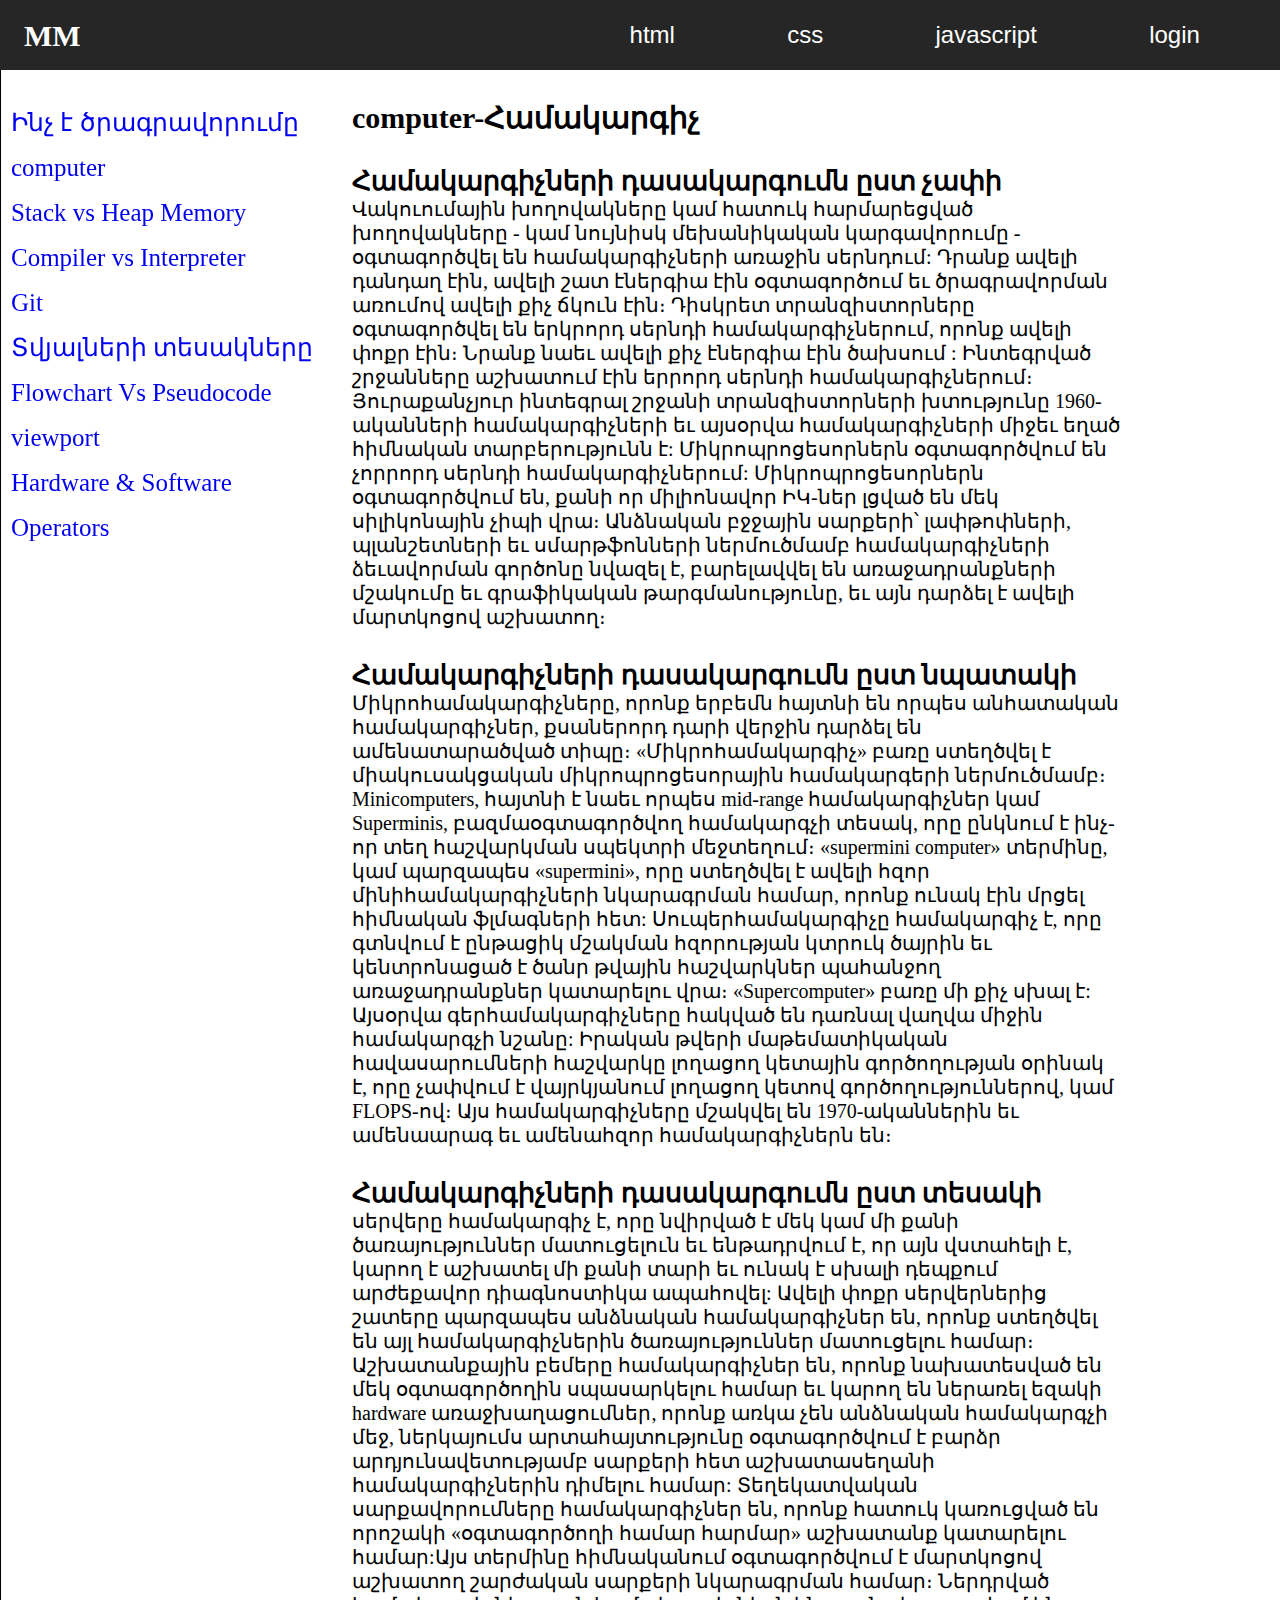
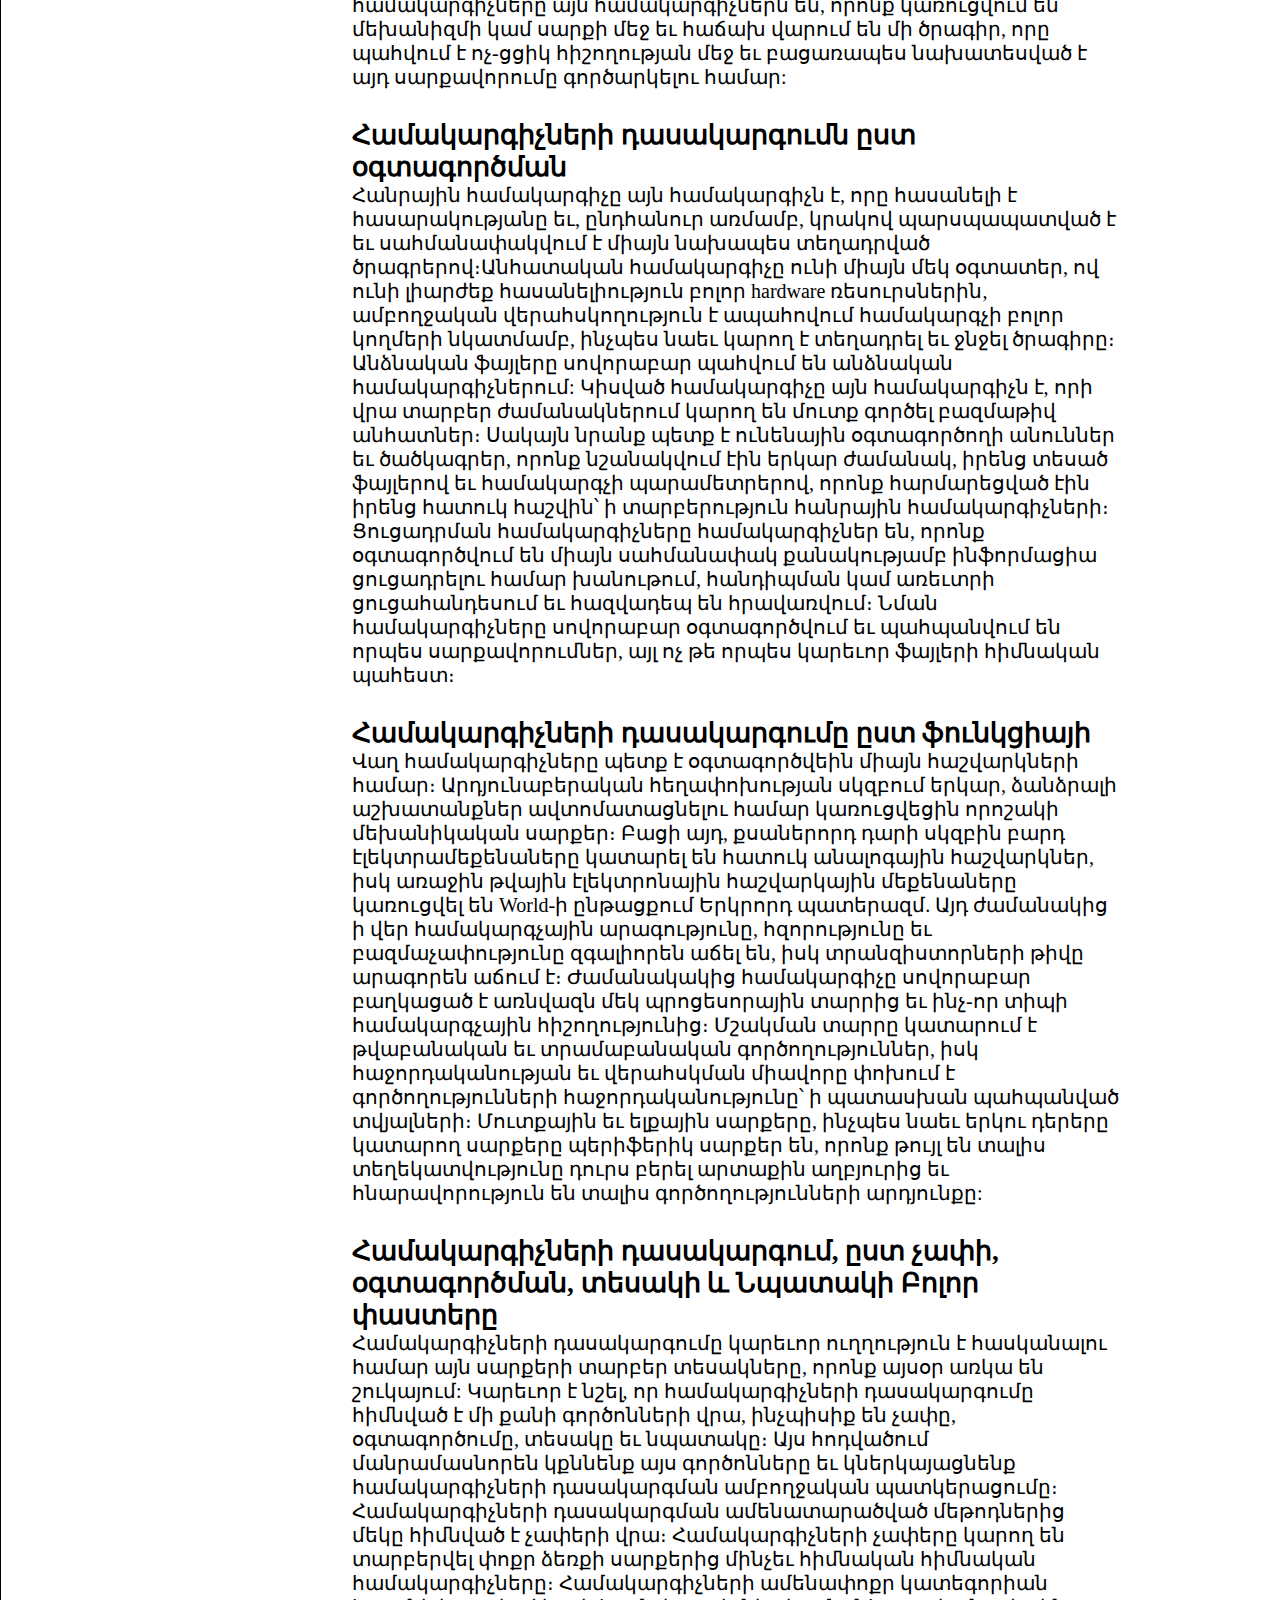
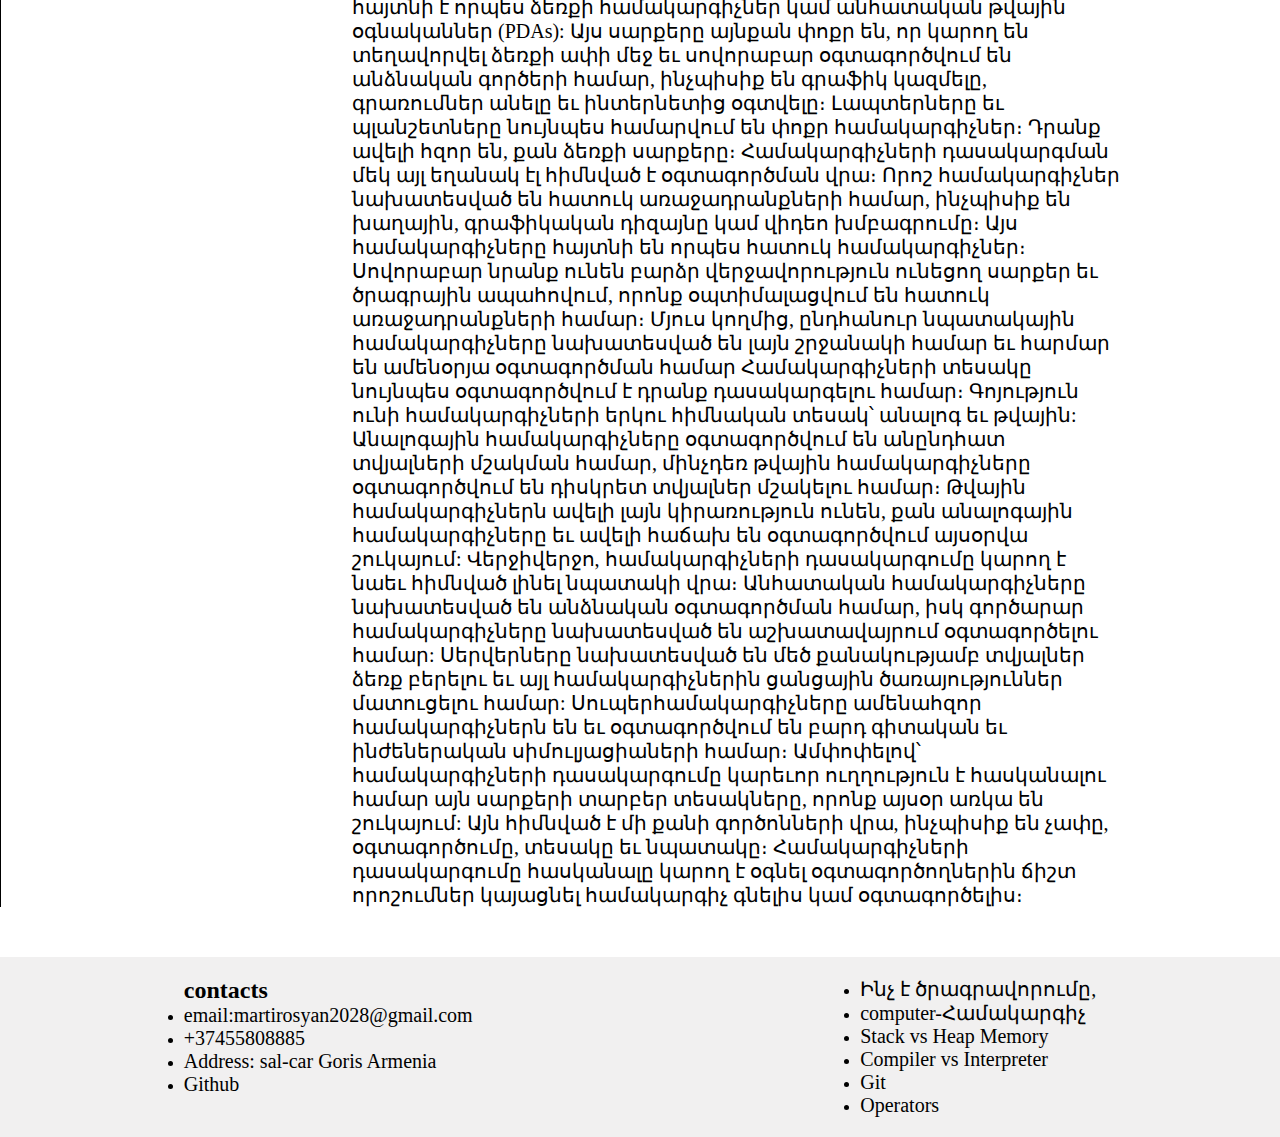
<file: my_project/computer.html>
<!DOCTYPE html>
<html lang="en">

<head>
    <meta charset="UTF-8">
    <meta name="viewport" content="width=device-width, initial-scale=1.0">
    <title>Document</title>
    <link rel="stylesheet" href="style/style.css">
</head>

<body>
    <header>
        <nav class="navbar">
            <h1><a href="./index.html" class="nav-brading">MM</a></h1>
            <ul class="nav-menu">
                <li class="nav-item"><a class="nav-link" href="#home">html</a></li>
                <li class="nav-item"><a class="nav-link" href="#about-me">css</a></li>
                <li class="nav-item"><a class="nav-link" href="#project">javascript</a></li>
                <li class="nav-item"><a class="nav-link" href="#contact">login</a></li>
            </ul>
        </nav>
        <div class="hamburger">
            <span class="bar"></span>
            <span class="bar"></span>
            <span class="bar"></span>
        </div>
    </header>
    <main>
        <article>
            <h2>computer-Համակարգիչ</h2>
            <div class="row">
                <section>
                    <h3>Համակարգիչների դասակարգումն ըստ չափի</h3>
                    <p>
                        Վակուումային խողովակները կամ հատուկ հարմարեցված խողովակները - կամ նույնիսկ մեխանիկական
                        կարգավորումը - օգտագործվել են համակարգիչների առաջին սերնդում: Դրանք ավելի դանդաղ էին, ավելի շատ
                        էներգիա էին օգտագործում եւ ծրագրավորման առումով ավելի քիչ ճկուն էին։ Դիսկրետ տրանզիստորները
                        օգտագործվել են երկրորդ սերնդի համակարգիչներում, որոնք ավելի փոքր էին։ Նրանք նաեւ ավելի քիչ
                        էներգիա էին ծախսում : Ինտեգրված շրջանները աշխատում էին երրորդ սերնդի համակարգիչներում։
                        Յուրաքանչյուր ինտեգրալ շրջանի տրանզիստորների խտությունը 1960-ականների համակարգիչների եւ այսօրվա
                        համակարգիչների միջեւ եղած հիմնական տարբերությունն է: Միկրոպրոցեսորներն օգտագործվում են չորրորդ
                        սերնդի համակարգիչներում: Միկրոպրոցեսորներն օգտագործվում են, քանի որ միլիոնավոր ԻԿ-ներ լցված են
                        մեկ սիլիկոնային չիպի վրա։ Անձնական բջջային սարքերի՝ լափթոփների, պլանշետների եւ սմարթֆոնների
                        ներմուծմամբ համակարգիչների ձեւավորման գործոնը նվազել է, բարելավվել են առաջադրանքների մշակումը եւ
                        գրաֆիկական թարգմանությունը, եւ այն դարձել է ավելի մարտկոցով աշխատող։
                    </p>
                </section>
                <section>
                    <h3>Համակարգիչների դասակարգումն ըստ նպատակի</h3>
                    <p>
                        Միկրոհամակարգիչները, որոնք երբեմն հայտնի են որպես անհատական համակարգիչներ, քսաներորդ դարի վերջին
                        դարձել են ամենատարածված տիպը։ «Միկրոհամակարգիչ» բառը ստեղծվել է միակուսակցական միկրոպրոցեսորային
                        համակարգերի ներմուծմամբ։ Minicomputers, հայտնի է նաեւ որպես mid-range համակարգիչներ կամ
                        Superminis, բազմաօգտագործվող համակարգչի տեսակ, որը ընկնում է ինչ-որ տեղ հաշվարկման սպեկտրի
                        մեջտեղում։ «supermini computer» տերմինը, կամ պարզապես «supermini», որը ստեղծվել է ավելի հզոր
                        մինիհամակարգիչների նկարագրման համար, որոնք ունակ էին մրցել հիմնական ֆլմագների հետ:
                        Սուպերհամակարգիչը համակարգիչ է, որը գտնվում է ընթացիկ մշակման հզորության կտրուկ ծայրին եւ
                        կենտրոնացած է ծանր թվային հաշվարկներ պահանջող առաջադրանքներ կատարելու վրա։ «Supercomputer» բառը
                        մի քիչ սխալ է: Այսօրվա գերհամակարգիչները հակված են դառնալ վաղվա միջին համակարգչի նշանը: Իրական
                        թվերի մաթեմատիկական հավասարումների հաշվարկը լողացող կետային գործողության օրինակ է, որը չափվում է
                        վայրկյանում լողացող կետով գործողություններով, կամ FLOPS-ով։ Այս համակարգիչները մշակվել են
                        1970-ականներին եւ ամենաարագ եւ ամենահզոր համակարգիչներն են։
                    </p>
                </section>
                <section>
                    <h3>Համակարգիչների դասակարգումն ըստ տեսակի</h3>
                    <p>
                        սերվերը համակարգիչ է, որը նվիրված է մեկ կամ մի քանի ծառայություններ մատուցելուն եւ ենթադրվում է,
                        որ այն վստահելի է, կարող է աշխատել մի քանի տարի եւ ունակ է սխալի դեպքում արժեքավոր դիագնոստիկա
                        ապահովել: Ավելի փոքր սերվերներից շատերը պարզապես անձնական համակարգիչներ են, որոնք ստեղծվել են
                        այլ համակարգիչներին ծառայություններ մատուցելու համար։ Աշխատանքային բեմերը համակարգիչներ են,
                        որոնք նախատեսված են մեկ օգտագործողին սպասարկելու համար եւ կարող են ներառել եզակի hardware
                        առաջխաղացումներ, որոնք առկա չեն անձնական համակարգչի մեջ, ներկայումս արտահայտությունը
                        օգտագործվում է բարձր արդյունավետությամբ սարքերի հետ աշխատասեղանի համակարգիչներին դիմելու համար:
                        Տեղեկատվական սարքավորումները համակարգիչներ են, որոնք հատուկ կառուցված են որոշակի «օգտագործողի
                        համար հարմար» աշխատանք կատարելու համար:Այս տերմինը հիմնականում օգտագործվում է մարտկոցով աշխատող
                        շարժական սարքերի նկարագրման համար։ Ներդրված համակարգիչները այն համակարգիչներն են, որոնք
                        կառուցվում են մեխանիզմի կամ սարքի մեջ եւ հաճախ վարում են մի ծրագիր, որը պահվում է ոչ-ցցիկ
                        հիշողության մեջ եւ բացառապես նախատեսված է այդ սարքավորումը գործարկելու համար:
                    </p>
                </section>
                <section>
                    <h3>Համակարգիչների դասակարգումն ըստ օգտագործման</h3>
                    <p>
                        Հանրային համակարգիչը այն համակարգիչն է, որը հասանելի է հասարակությանը եւ, ընդհանուր առմամբ,
                        կրակով պարսպապատված է եւ սահմանափակվում է միայն նախապես տեղադրված ծրագրերով։Անհատական
                        համակարգիչը ունի միայն մեկ օգտատեր, ով ունի լիարժեք հասանելիություն բոլոր hardware ռեսուրսներին,
                        ամբողջական վերահսկողություն է ապահովում համակարգչի բոլոր կողմերի նկատմամբ, ինչպես նաեւ կարող է
                        տեղադրել եւ ջնջել ծրագիրը։ Անձնական ֆայլերը սովորաբար պահվում են անձնական համակարգիչներում:
                        Կիսված համակարգիչը այն համակարգիչն է, որի վրա տարբեր ժամանակներում կարող են մուտք գործել
                        բազմաթիվ անհատներ։ Սակայն նրանք պետք է ունենային օգտագործողի անուններ եւ ծածկագրեր, որոնք
                        նշանակվում էին երկար ժամանակ, իրենց տեսած ֆայլերով եւ համակարգչի պարամետրերով, որոնք հարմարեցված
                        էին իրենց հատուկ հաշվին՝ ի տարբերություն հանրային համակարգիչների։ Ցուցադրման համակարգիչները
                        համակարգիչներ են, որոնք օգտագործվում են միայն սահմանափակ քանակությամբ ինֆորմացիա ցուցադրելու
                        համար խանութում, հանդիպման կամ առեւտրի ցուցահանդեսում եւ հազվադեպ են հրավառվում։ Նման
                        համակարգիչները սովորաբար օգտագործվում եւ պահպանվում են որպես սարքավորումներ, այլ ոչ թե որպես
                        կարեւոր ֆայլերի հիմնական պահեստ։
                    </p>
                </section>
                <section>
                    <h3>Համակարգիչների դասակարգումը ըստ ֆունկցիայի</h3>
                    <p>
                        Վաղ համակարգիչները պետք է օգտագործվեին միայն հաշվարկների համար։ Արդյունաբերական հեղափոխության
                        սկզբում երկար, ձանձրալի աշխատանքներ ավտոմատացնելու համար կառուցվեցին որոշակի մեխանիկական սարքեր։
                        Բացի այդ, քսաներորդ դարի սկզբին բարդ էլեկտրամեքենաները կատարել են հատուկ անալոգային հաշվարկներ,
                        իսկ առաջին թվային էլեկտրոնային հաշվարկային մեքենաները կառուցվել են World-ի ընթացքում Երկրորդ
                        պատերազմ. Այդ ժամանակից ի վեր համակարգչային արագությունը, հզորությունը եւ բազմաչափությունը
                        զգալիորեն աճել են, իսկ տրանզիստորների թիվը արագորեն աճում է։ Ժամանակակից համակարգիչը սովորաբար
                        բաղկացած է առնվազն մեկ պրոցեսորային տարրից եւ ինչ-որ տիպի համակարգչային հիշողությունից։ Մշակման
                        տարրը կատարում է թվաբանական եւ տրամաբանական գործողություններ, իսկ հաջորդականության եւ վերահսկման
                        միավորը փոխում է գործողությունների հաջորդականությունը՝ ի պատասխան պահպանված տվյալների։ Մուտքային
                        եւ ելքային սարքերը, ինչպես նաեւ երկու դերերը կատարող սարքերը պերիֆերիկ սարքեր են, որոնք թույլ են
                        տալիս տեղեկատվությունը դուրս բերել արտաքին աղբյուրից եւ հնարավորություն են տալիս
                        գործողությունների արդյունքը:
                    </p>
                </section>
                <section>
                    <h3>Համակարգիչների դասակարգում, ըստ չափի, օգտագործման, տեսակի և Նպատակի Բոլոր փաստերը</h3>
                    <p>
                        Համակարգիչների դասակարգումը կարեւոր ուղղություն է հասկանալու համար այն սարքերի տարբեր տեսակները,
                        որոնք այսօր առկա են շուկայում: Կարեւոր է նշել, որ համակարգիչների դասակարգումը հիմնված է մի քանի
                        գործոնների վրա, ինչպիսիք են չափը, օգտագործումը, տեսակը եւ նպատակը։ Այս հոդվածում մանրամասնորեն
                        կքննենք այս գործոնները եւ կներկայացնենք համակարգիչների դասակարգման ամբողջական պատկերացումը։
                        Համակարգիչների դասակարգման ամենատարածված մեթոդներից մեկը հիմնված է չափերի վրա։ Համակարգիչների
                        չափերը կարող են տարբերվել փոքր ձեռքի սարքերից մինչեւ հիմնական հիմնական համակարգիչները։
                        Համակարգիչների ամենափոքր կատեգորիան հայտնի է որպես ձեռքի համակարգիչներ կամ անհատական թվային
                        օգնականներ (PDAs): Այս սարքերը այնքան փոքր են, որ կարող են տեղավորվել ձեռքի ափի մեջ եւ սովորաբար
                        օգտագործվում են անձնական գործերի համար, ինչպիսիք են գրաֆիկ կազմելը, գրառումներ անելը եւ
                        ինտերնետից օգտվելը։ Լապտերները եւ պլանշետները նույնպես համարվում են փոքր համակարգիչներ։ Դրանք
                        ավելի հզոր են, քան ձեռքի սարքերը։ Համակարգիչների դասակարգման մեկ այլ եղանակ էլ հիմնված է
                        օգտագործման վրա։ Որոշ համակարգիչներ նախատեսված են հատուկ առաջադրանքների համար, ինչպիսիք են
                        խաղային, գրաֆիկական դիզայնը կամ վիդեո խմբագրումը։ Այս համակարգիչները հայտնի են որպես հատուկ
                        համակարգիչներ։ Սովորաբար նրանք ունեն բարձր վերջավորություն ունեցող սարքեր եւ ծրագրային
                        ապահովում, որոնք օպտիմալացվում են հատուկ առաջադրանքների համար։ Մյուս կողմից, ընդհանուր
                        նպատակային համակարգիչները նախատեսված են լայն շրջանակի համար եւ հարմար են ամենօրյա օգտագործման
                        համար Համակարգիչների տեսակը նույնպես օգտագործվում է դրանք դասակարգելու համար։ Գոյություն ունի
                        համակարգիչների երկու հիմնական տեսակ՝ անալոգ եւ թվային: Անալոգային համակարգիչները օգտագործվում են
                        անընդհատ տվյալների մշակման համար, մինչդեռ թվային համակարգիչները օգտագործվում են դիսկրետ տվյալներ
                        մշակելու համար։ Թվային համակարգիչներն ավելի լայն կիրառություն ունեն, քան անալոգային
                        համակարգիչները եւ ավելի հաճախ են օգտագործվում այսօրվա շուկայում: Վերջիվերջո, համակարգիչների
                        դասակարգումը կարող է նաեւ հիմնված լինել նպատակի վրա։ Անհատական համակարգիչները նախատեսված են
                        անձնական օգտագործման համար, իսկ գործարար համակարգիչները նախատեսված են աշխատավայրում օգտագործելու
                        համար: Սերվերները նախատեսված են մեծ քանակությամբ տվյալներ ձեռք բերելու եւ այլ համակարգիչներին
                        ցանցային ծառայություններ մատուցելու համար: Սուպերհամակարգիչները ամենահզոր համակարգիչներն են եւ
                        օգտագործվում են բարդ գիտական եւ ինժեներական սիմուլյացիաների համար։ Ամփոփելով՝ համակարգիչների
                        դասակարգումը կարեւոր ուղղություն է հասկանալու համար այն սարքերի տարբեր տեսակները, որոնք այսօր
                        առկա են շուկայում: Այն հիմնված է մի քանի գործոնների վրա, ինչպիսիք են չափը, օգտագործումը, տեսակը
                        եւ նպատակը։ Համակարգիչների դասակարգումը հասկանալը կարող է օգնել օգտագործողներին ճիշտ որոշումներ
                        կայացնել համակարգիչ գնելիս կամ օգտագործելիս։
                    </p>
                </section>
            </div>
        </article>
        <aside>
            <div class="scroll-aside">
                <ul>
                    <li><a href="./programing.html">Ինչ է ծրագրավորումը</a></li>
                    <li><a href="./computer.html">computer</a></li>
                    <li><a href="./stac_heep.html">Stack vs Heap Memory</a></li>
                    <li><a href="./computer.html">Compiler vs Interpreter</a></li>
                    <li><a href="./">Git</a></li>
                    <li><a href="#">Տվյալների տեսակները</a></li>
                    <li><a href="#">Flowchart Vs Pseudocode</a></li>
                    <li><a href="#">viewport</a></li>
                    <li><a href="#">Hardware & Software</a></li>
                    <li><a href="#">Operators</a></li>
                    <li><a href="#">WWW & Internet</a></li>
                </ul>
            </div>
        </aside>
    </main>
    <footer>
        <div class="container">
            <div class="row">
                <div class="contact">
                    <h2>contacts</h2>
                    <ul>
                        <li><a href="mailto:martirosyan2028@gmail.com">email:martirosyan2028@gmail.com</a></li>
                        <li><a href="tel:+37455808885">+37455808885</a></li>
                        <li><a href="#">Address: sal-car Goris Armenia </a></li>
                        <li><a href="#">Github</a></li>
                    </ul>
                </div>
                <div class="programing">
                    <ul>
                        <li><a href="#">Ինչ է ծրագրավորումը,</a></li>
                        <li><a href="#">computer-Համակարգիչ </a></li>
                        <li><a href="#">Stack vs Heap Memory</a></li>
                        <li><a href="#">Compiler vs Interpreter</a></li>
                        <li><a href="#">Git</a></li>
                        <li><a href="#">Operators</a></li>
                    </ul>
                </div>
            </div>
        </div>
    </footer>
</body>

</html>
</file>
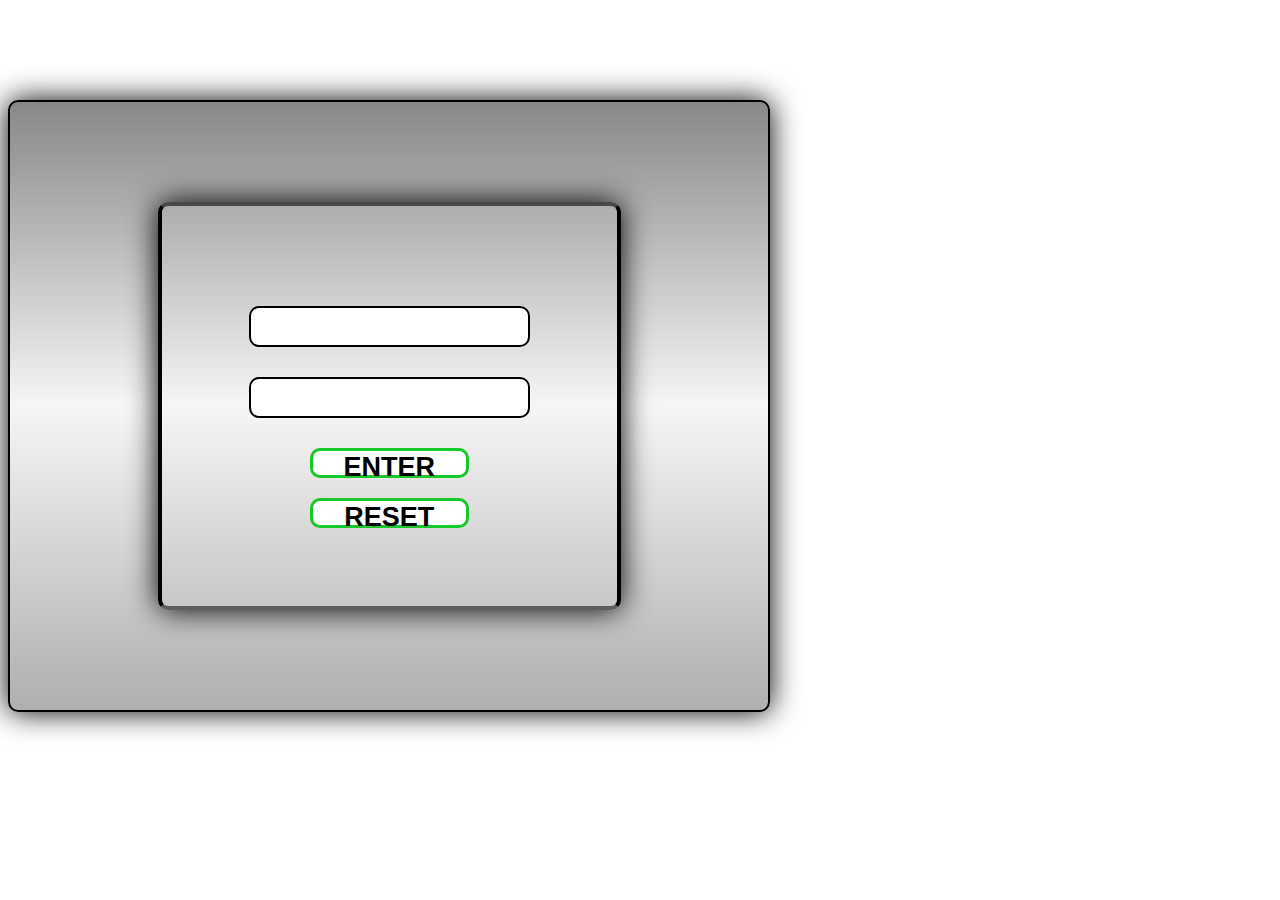
<file: my_project/login.html>
<!DOCTYPE html>
<html lang="en">

<head>
    <meta charset="UTF-8">
    <meta name="viewport" content="width=device-width, initial-scale=1.0">
    <title>Document</title>
    <style>
        .container {
            width: 60%;
            border: 2px solid black;
            border-radius: 10px;
            background-image: linear-gradient(rgb(138, 135, 135), rgb(247, 245, 245), rgb(176, 175, 174));
            display: flex;
            margin-top: 100px;
            padding-top: 100px;
            padding-bottom: 100px;
            box-shadow: 0 0 30px black;
        }

        .row-1 {
            width: 60%;
            height: 400px;
            border-top: 4px solid rgb(72, 72, 72);
            border-left: 4px solid rgb(0, 0, 0);
            border-right: 4px solid rgb(0, 0, 0);
            border-bottom: 4px solid rgb(94, 94, 92);
            border-radius: 10px;
            margin: auto;
            background-image: linear-gradient(rgb(229, 226, 226), rgb(249, 249, 249), 229, 226, 226);
            box-shadow: 0 0 30px black;
        }

        h2 {
            text-align: center;
            font-family: 'Lucida Sans', 'Lucida Sans Regular', 'Lucida Grande', 'Lucida Sans Unicode', Geneva, Verdana, sans-serif;
        }

        div input {
            display: block;
            width: 60%;
            height: 35px;
            margin: auto;
            font-size: 20px;
            border: rgb(0, 0, 0) solid 2px;
            border-radius: 10px;
            margin-bottom: 30px;
        }

        .valid input {
            border: 3px solid green;
        }

        #enter {
            display: block;
            width: 35%;
            height: 30px;
            font-weight: 700;
            font-size: 27px;
            text-align: center;
            margin: 20px auto;
            background-color: rgb(255, 255, 255);
            border-radius: 10px;
            border: solid rgb(22, 201, 43);
            text-transform: uppercase;
        }

        #reset {
            display: block;
            width: 35%;
            height: 30px;
            font-weight: 700;
            font-size: 27px;
            text-align: center;
            margin: 20px auto;
            background-color: rgb(255, 255, 255);
            border-radius: 10px;
            border: solid rgb(22, 201, 43);
            text-transform: uppercase;
        }

        .button-cont span{
            display: block;
            padding: 30px 60px;
            font-weight: 700;
            font-size: 27px;
            margin: 20px auto;
            border-radius: 10px;
            box-shadow: 0px 0px 25px rgb(4, 158, 32)
        }

        .cont-2 {
            margin-top: 100px;
        }
    </style>
</head>

<body>
    <div class="container">
        <div class="row-1">
            <form>
                <div class="cont-2">
                    <input class="input1" type="number">
                </div>
                <div class="cont-3">
                    <input class="input-2" type="number">
                </div>

                <div class="cont-3">

                </div>

                <div class="button-cont">
                    <button id="enter" type="button">enter</button>
                    <button id="reset" type="reset">reset</button>
                </div>
            </form>
        </div>
</body>

</html>
</file>
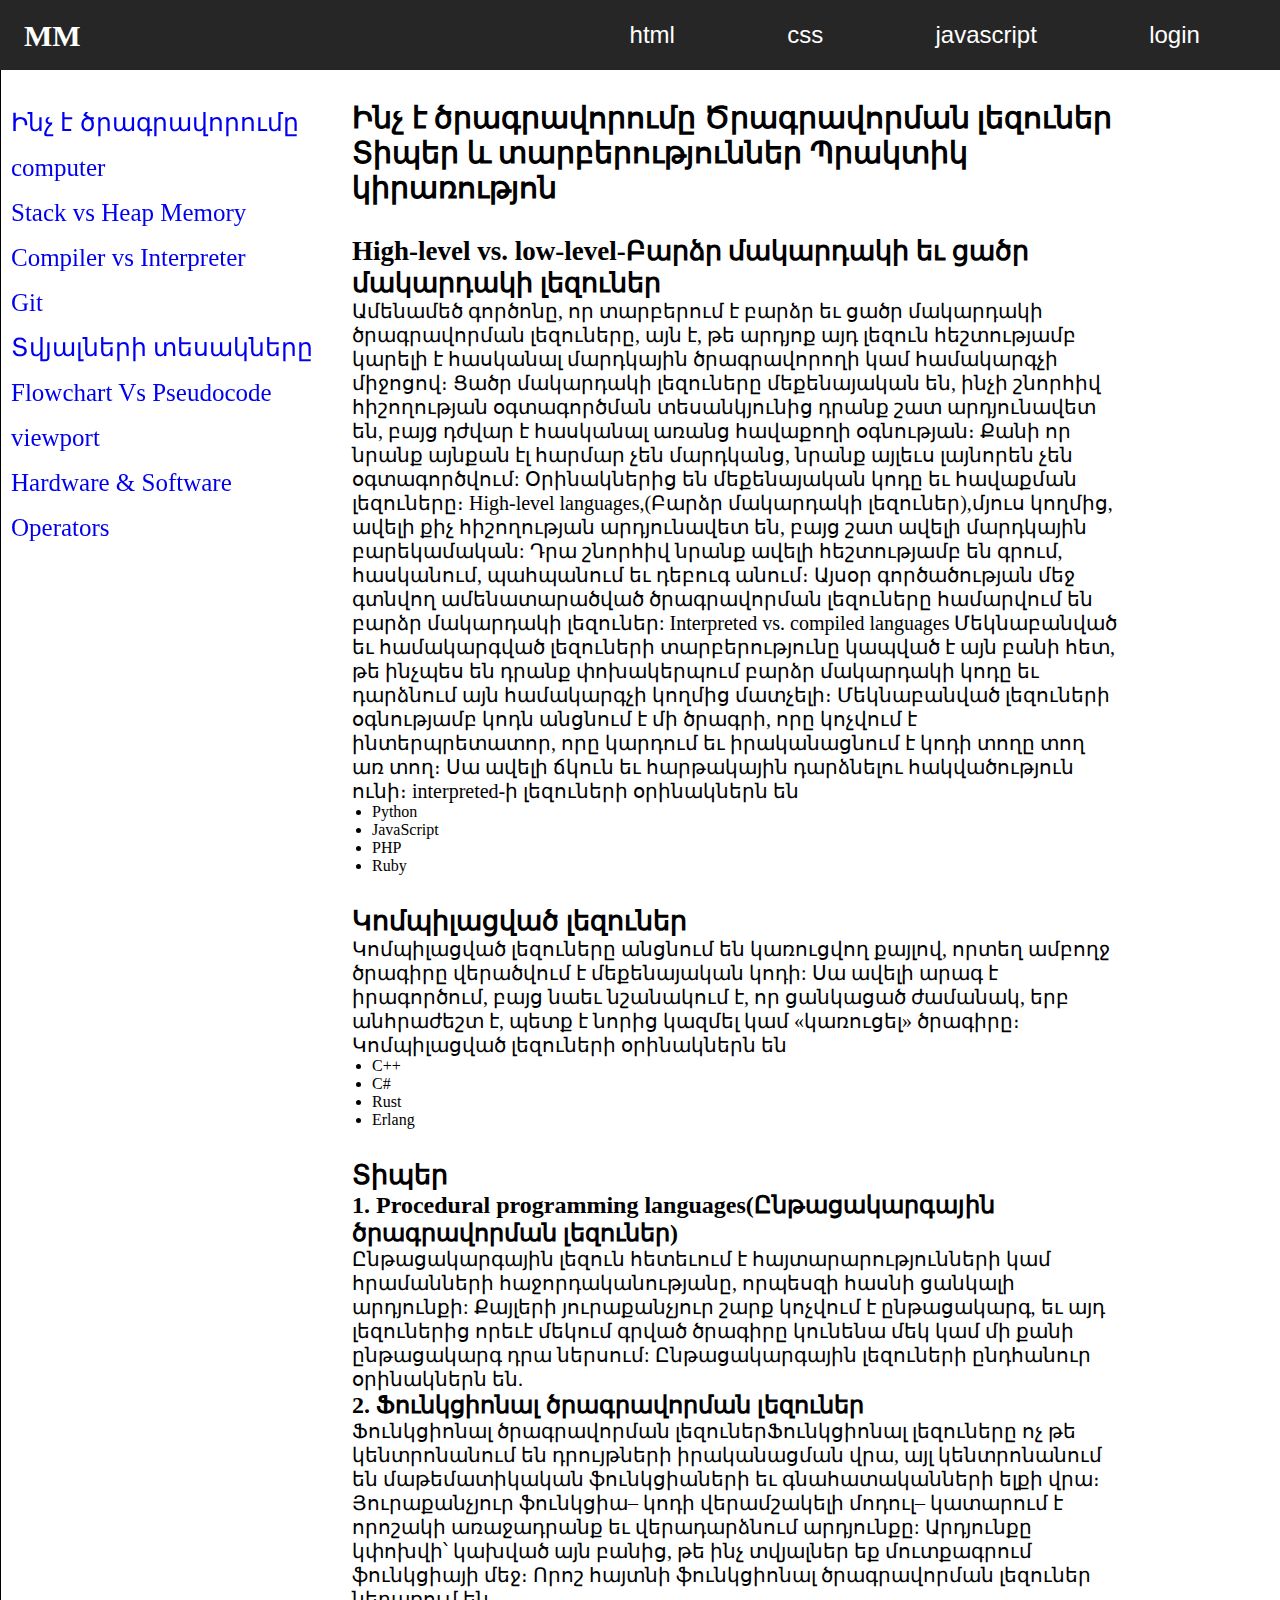
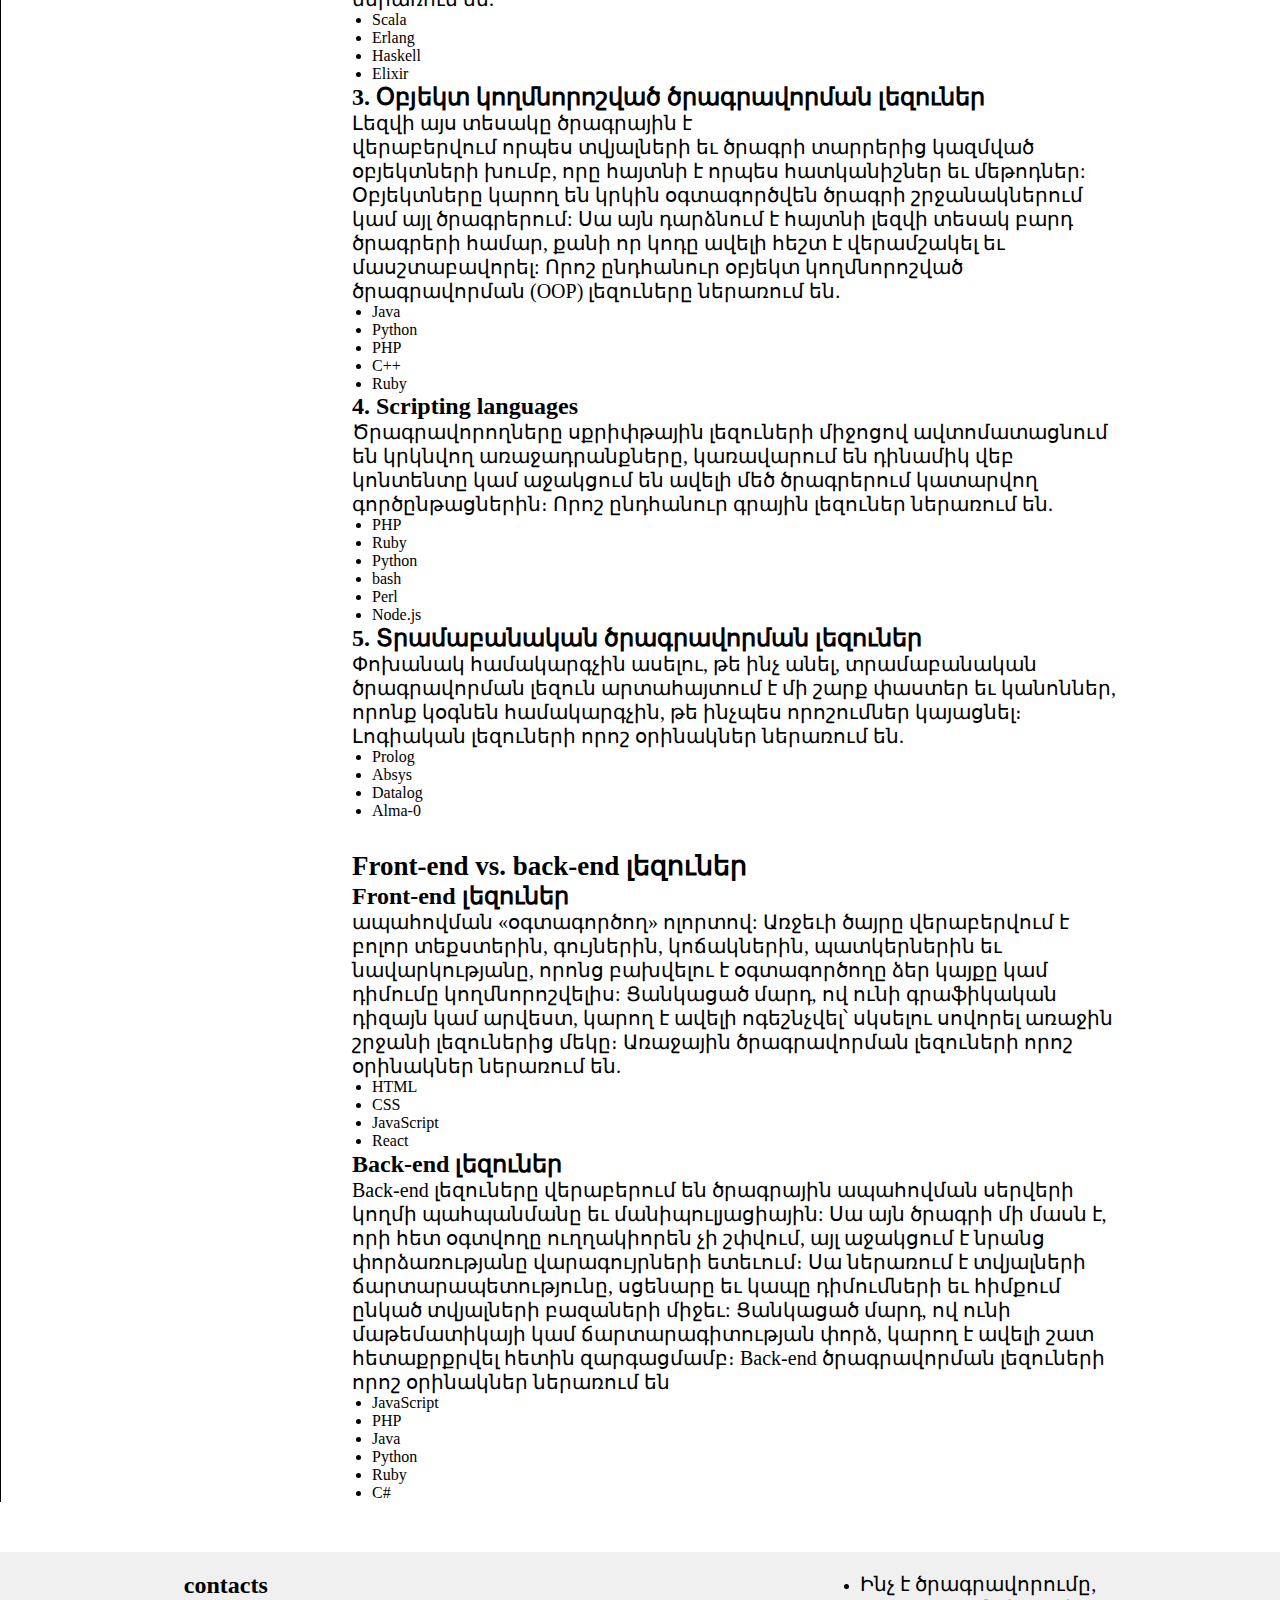
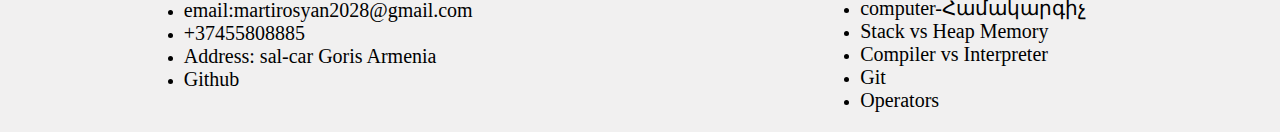
<file: my_project/programing.html>
<!DOCTYPE html>
<html lang="en">

<head>
    <meta charset="UTF-8">
    <meta name="viewport" content="width=device-width, initial-scale=1.0">
    <title>Document</title>
    <link rel="stylesheet" href="style/style.css">
</head>

<body>
    <header>
        <nav class="navbar">
            <h1><a href="./index.html" class="nav-brading">MM</a></h1>
            <ul class="nav-menu">
                <li class="nav-item"><a class="nav-link" href="#home">html</a></li>
                <li class="nav-item"><a class="nav-link" href="#about-me">css</a></li>
                <li class="nav-item"><a class="nav-link" href="#project">javascript</a></li>
                <li class="nav-item"><a class="nav-link" href="#contact">login</a></li>
            </ul>
        </nav>
        <div class="hamburger">
            <span class="bar"></span>
            <span class="bar"></span>
            <span class="bar"></span>
        </div>
    </header>

    <main>
        <article>
            <h2>
                Ինչ է ծրագրավորումը Ծրագրավորման լեզուներ Տիպեր և տարբերություններ Պրակտիկ կիրառությոն
            </h2>
            <div class="container">
                <div class="row">
                    <section>
                        <h3> High-level vs. low-level-Բարձր մակարդակի եւ ցածր մակարդակի լեզուներ</h3>
                        <p>
                            Ամենամեծ գործոնը, որ
                            տարբերում է բարձր եւ ցածր մակարդակի ծրագրավորման լեզուները, այն է, թե արդյոք այդ լեզուն
                            հեշտությամբ կարելի է հասկանալ մարդկային ծրագրավորողի կամ համակարգչի միջոցով։ Ցածր մակարդակի
                            լեզուները մեքենայական են, ինչի շնորհիվ հիշողության օգտագործման տեսանկյունից դրանք շատ
                            արդյունավետ են, բայց դժվար է հասկանալ առանց հավաքողի օգնության։ Քանի որ նրանք այնքան էլ
                            հարմար չեն մարդկանց, նրանք այլեւս լայնորեն չեն օգտագործվում: Օրինակներից են մեքենայական կոդը
                            եւ հավաքման լեզուները։ High-level languages,(Բարձր մակարդակի լեզուներ),մյուս կողմից, ավելի
                            քիչ հիշողության արդյունավետ են, բայց շատ ավելի մարդկային բարեկամական: Դրա շնորհիվ նրանք
                            ավելի հեշտությամբ են գրում, հասկանում, պահպանում եւ դեբուգ անում։ Այսօր գործածության մեջ
                            գտնվող ամենատարածված ծրագրավորման լեզուները համարվում են բարձր մակարդակի լեզուներ:
                            Interpreted vs. compiled languages Մեկնաբանված եւ համակարգված լեզուների տարբերությունը
                            կապված է այն բանի հետ, թե ինչպես են դրանք փոխակերպում բարձր մակարդակի կոդը եւ դարձնում այն
                            համակարգչի կողմից մատչելի։ Մեկնաբանված լեզուների օգնությամբ կոդն անցնում է մի ծրագրի, որը
                            կոչվում է ինտերպրետատոր, որը կարդում եւ իրականացնում է կոդի տողը տող առ տող։ Սա ավելի ճկուն
                            եւ հարթակային դարձնելու հակվածություն ունի։ interpreted-ի լեզուների օրինակներն են
                        </p>
                        <ul>
                            <li>Python</li>
                            <li>JavaScript</li>
                            <li>PHP</li>
                            <li>Ruby</li>
                        </ul>
                    </section>
                    <section>
                        <h3>
                            Կոմպիլացված լեզուներ
                        </h3>
                        <p>
                            Կոմպիլացված լեզուները անցնում են կառուցվող քայլով, որտեղ ամբողջ ծրագիրը վերածվում է
                            մեքենայական կոդի: Սա ավելի արագ է իրագործում, բայց նաեւ նշանակում է, որ ցանկացած ժամանակ,
                            երբ անհրաժեշտ է, պետք է նորից կազմել կամ «կառուցել» ծրագիրը։ Կոմպիլացված լեզուների
                            օրինակներն են
                        </p>
                        <ul>
                            <li>C++</li>
                            <li>C#</li>
                            <li>Rust</li>
                            <li>Erlang</li>
                        </ul>
                    </section>
                    <section>
                        <h3> Տիպեր</h3>
                        <h4> 1. Procedural programming languages(Ընթացակարգային ծրագրավորման լեզուներ)</h4>
                        <p>
                            Ընթացակարգային
                            լեզուն հետեւում է հայտարարությունների կամ հրամանների հաջորդականությանը, որպեսզի հասնի
                            ցանկալի արդյունքի: Քայլերի յուրաքանչյուր շարք կոչվում է ընթացակարգ, եւ այդ լեզուներից որեւէ
                            մեկում գրված ծրագիրը կունենա մեկ կամ մի քանի ընթացակարգ դրա ներսում: Ընթացակարգային
                            լեզուների ընդհանուր օրինակներն են.
                        </p>
                        <h4>2. Ֆունկցիոնալ ծրագրավորման լեզուներ</h4>
                        <p> Ֆունկցիոնալ ծրագրավորման լեզուներՖունկցիոնալ լեզուները ոչ թե
                            կենտրոնանում են դրույթների
                            իրականացման վրա, այլ կենտրոնանում են մաթեմատիկական ֆունկցիաների եւ գնահատականների ելքի վրա։
                            Յուրաքանչյուր ֆունկցիա– կոդի վերամշակելի մոդուլ– կատարում է որոշակի առաջադրանք եւ
                            վերադարձնում արդյունքը: Արդյունքը կփոխվի՝ կախված այն բանից, թե ինչ տվյալներ եք մուտքագրում
                            ֆունկցիայի մեջ։ Որոշ հայտնի ֆունկցիոնալ ծրագրավորման լեզուներ ներառում են.
                        </p>
                        <ul>
                            <li>Scala</li>
                            <li>Erlang</li>
                            <li>Haskell</li>
                            <li>Elixir</li>
                        </ul>
                        <h4> 3. Օբյեկտ կողմնորոշված ծրագրավորման լեզուներ</h4>
                        <p>
                            Լեզվի այս տեսակը ծրագրային է
                            <br> վերաբերվում որպես
                            տվյալների եւ ծրագրի տարրերից կազմված օբյեկտների խումբ, որը հայտնի է որպես հատկանիշներ եւ
                            մեթոդներ: Օբյեկտները կարող են կրկին օգտագործվեն ծրագրի շրջանակներում կամ այլ ծրագրերում: Սա
                            այն դարձնում է հայտնի լեզվի տեսակ բարդ ծրագրերի համար, քանի որ կոդը ավելի հեշտ է վերամշակել
                            եւ մասշտաբավորել: Որոշ ընդհանուր օբյեկտ կողմնորոշված ծրագրավորման (OOP) լեզուները ներառում
                            են.
                        </p>
                        <ul>
                            <li>Java</li>
                            <li>Python</li>
                            <li>PHP</li>
                            <li>C++</li>
                            <li>Ruby</li>
                        </ul>
                        <h4>4. Scripting languages</h4>
                        <p>
                            Ծրագրավորողները սքրիփթային լեզուների միջոցով ավտոմատացնում են կրկնվող առաջադրանքները,
                            կառավարում են դինամիկ վեբ կոնտենտը կամ աջակցում են ավելի մեծ ծրագրերում կատարվող
                            գործընթացներին։ Որոշ ընդհանուր գրային լեզուներ ներառում են.
                        </p>
                        <ul>
                            <li>PHP</li>
                            <li>Ruby</li>
                            <li>Python</li>
                            <li>bash</li>
                            <li>Perl</li>
                            <li>Node.js</li>
                        </ul>
                        <h4>5. Տրամաբանական ծրագրավորման լեզուներ </h4>
                        <p>
                            Փոխանակ համակարգչին ասելու, թե ինչ անել, տրամաբանական ծրագրավորման լեզուն արտահայտում է մի
                            շարք փաստեր եւ կանոններ, որոնք կօգնեն համակարգչին, թե ինչպես որոշումներ կայացնել։ Լոգիական
                            լեզուների որոշ օրինակներ ներառում են.
                        </p>
                        <ul>
                            <li>Prolog</li>
                            <li>Absys</li>
                            <li>Datalog</li>
                            <li>Alma-0</li>
                        </ul>
                    </section>
                    <section>
                        <h3>
                            Front-end vs. back-end լեզուներ
                        </h3>
                        <h4> Front-end լեզուներ</h4>
                        <p>
                            ապահովման «օգտագործող» ոլորտով: Առջեւի ծայրը վերաբերվում է բոլոր տեքստերին, գույներին,
                            կոճակներին, պատկերներին եւ նավարկությանը, որոնց բախվելու է օգտագործողը ձեր կայքը կամ դիմումը
                            կողմնորոշվելիս: Ցանկացած մարդ, ով ունի գրաֆիկական դիզայն կամ արվեստ, կարող է ավելի
                            ոգեշնչվել՝ սկսելու սովորել առաջին շրջանի լեզուներից մեկը։ Առաջային ծրագրավորման լեզուների
                            որոշ օրինակներ ներառում են.
                        </p>
                        <ul>
                            <li>HTML</li>
                            <li>CSS</li>
                            <li>JavaScript</li>
                            <li>React</li>
                        </ul>
                        <h4>Back-end լեզուներ</h4>
                        <p>
                            Back-end լեզուները վերաբերում են ծրագրային ապահովման սերվերի կողմի պահպանմանը եւ
                            մանիպուլյացիային: Սա այն ծրագրի մի մասն է, որի հետ օգտվողը ուղղակիորեն չի շփվում, այլ
                            աջակցում է նրանց փորձառությանը վարագույրների ետեւում։ Սա ներառում է տվյալների
                            ճարտարապետությունը, սցենարը եւ կապը դիմումների եւ հիմքում ընկած տվյալների բազաների միջեւ:
                            Ցանկացած մարդ, ով ունի մաթեմատիկայի կամ ճարտարագիտության փորձ, կարող է ավելի շատ հետաքրքրվել
                            հետին զարգացմամբ։ Back-end ծրագրավորման լեզուների որոշ օրինակներ ներառում են
                        </p>
                        <ul>
                            <li>JavaScript</li>
                            <li>PHP</li>
                            <li>Java</li>
                            <li>Python</li>
                            <li>Ruby</li>
                            <li>C#</li>
                        </ul>
                    </section>
                </div>
            </div>
        </article>
        <aside>
            <div class="scroll-aside">
                <ul>
                    <li><a href="./programing.html">Ինչ է ծրագրավորումը</a></li>
                    <li><a href="./computer.html">computer</a></li>
                    <li><a href="#">Stack vs Heap Memory</a></li>
                    <li><a href="#">Compiler vs Interpreter</a></li>
                    <li><a href="#">Git</a></li>
                    <li><a href="#">Տվյալների տեսակները</a></li>
                    <li><a href="#">Flowchart Vs Pseudocode</a></li>
                    <li><a href="#">viewport</a></li>
                    <li><a href="#">Hardware & Software</a></li>
                    <li><a href="#">Operators</a></li>
                    <li><a href="#">WWW & Internet</a></li>

                </ul>
            </div>
        </aside>
    </main>
    <footer>
        <div class="container">
            <div class="row">
                <div class="contact">
                    <h2>contacts</h2>
                    <ul>
                        <li><a href="mailto:martirosyan2028@gmail.com">email:martirosyan2028@gmail.com</a></li>
                        <li><a href="tel:+37455808885">+37455808885</a></li>
                        <li><a href="#">Address: sal-car Goris Armenia </a></li>
                        <li><a href="#">Github</a></li>
                    </ul>
                </div>
                <div class="programing">
                    <ul>
                        <li><a href="#">Ինչ է ծրագրավորումը,</a></li>
                        <li><a href="#">computer-Համակարգիչ </a></li>
                        <li><a href="#">Stack vs Heap Memory</a></li>
                        <li><a href="#">Compiler vs Interpreter</a></li>
                        <li><a href="#">Git</a></li>
                        <li><a href="#">Operators</a></li>
                    </ul>
                </div>
            </div>
        </div>
    </footer>
    <script src="./script/app.js"></script>
</body>


</html>
</file>
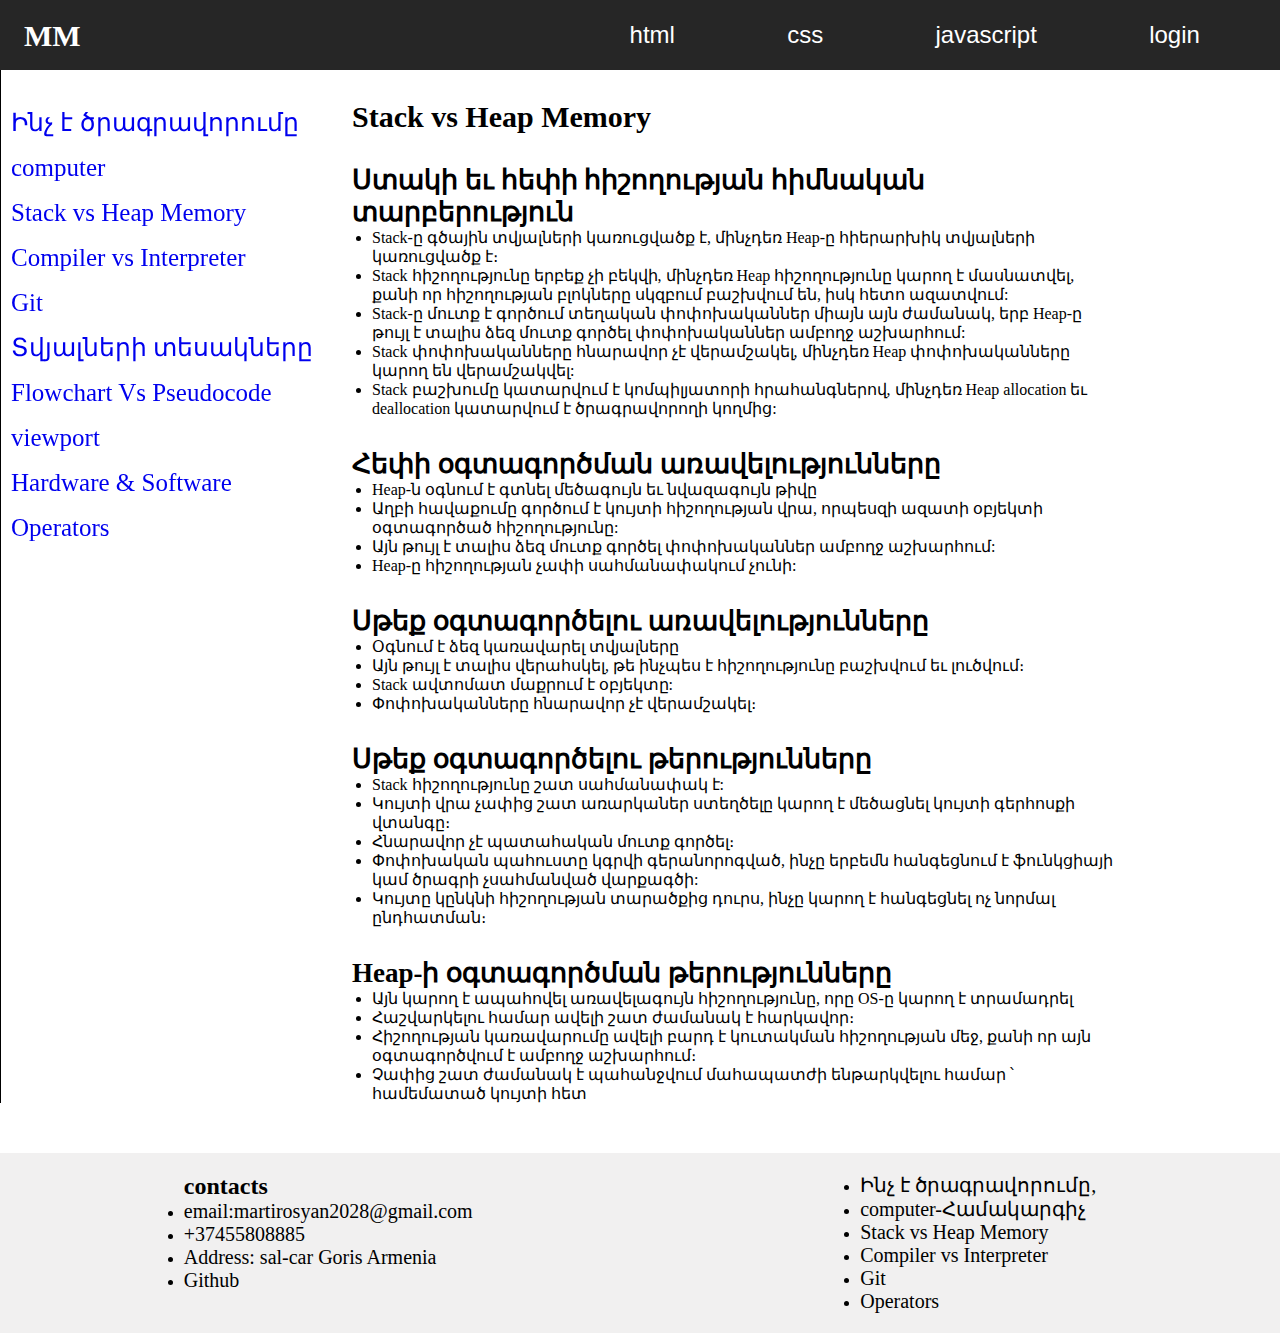
<file: my_project/stac_heep.html>
<!DOCTYPE html>
<html lang="en">

<head>
    <meta charset="UTF-8">
    <meta name="viewport" content="width=device-width, initial-scale=1.0">
    <title>Document</title>
    <link rel="stylesheet" href="style/style.css">
</head>

<body>
    <header>
        <nav class="navbar">
            <h1><a href="./index.html" class="nav-brading">MM</a></h1>
            <ul class="nav-menu">
                <li class="nav-item"><a class="nav-link" href="#home">html</a></li>
                <li class="nav-item"><a class="nav-link" href="#about-me">css</a></li>
                <li class="nav-item"><a class="nav-link" href="#project">javascript</a></li>
                <li class="nav-item"><a class="nav-link" href="#contact">login</a></li>
            </ul>
        </nav>
        <div class="hamburger">
            <span class="bar"></span>
            <span class="bar"></span>
            <span class="bar"></span>
        </div>
    </header>
    <main>
        <article>
            <h2>Stack vs Heap Memory </h2>
            <div class="row">
                <section>
                    <h3>Ստակի եւ հեփի հիշողության հիմնական տարբերություն</h3>
                    <ul>
                        <li>Stack-ը գծային տվյալների կառուցվածք է, մինչդեռ Heap-ը հիերարխիկ տվյալների կառուցվածք է։
                        </li>
                        <li>Stack հիշողությունը երբեք չի բեկվի, մինչդեռ Heap հիշողությունը կարող է մասնատվել, քանի որ
                            հիշողության բլոկները սկզբում բաշխվում են, իսկ հետո ազատվում:</li>
                        <li>Stack-ը մուտք է գործում տեղական փոփոխականներ միայն այն ժամանակ, երբ Heap-ը թույլ է տալիս ձեզ
                            մուտք գործել փոփոխականներ ամբողջ աշխարհում:</li>
                        <li>Stack փոփոխականները հնարավոր չէ վերամշակել, մինչդեռ Heap փոփոխականները կարող են վերամշակվել:
                        </li>
                        <li>Stack բաշխումը կատարվում է կոմպիլյատորի հրահանգներով, մինչդեռ Heap allocation եւ
                            deallocation
                            կատարվում է ծրագրավորողի կողմից:</li>
                    </ul>
                </section>
                <section>
                    <h3>Հեփի օգտագործման առավելությունները </h3>
                    <ul>
                        <li>Heap-ն օգնում է գտնել մեծագույն եւ նվազագույն թիվը</li>
                        <li>Աղբի հավաքումը գործում է կույտի հիշողության վրա, որպեսզի ազատի օբյեկտի օգտագործած
                            հիշողությունը: </li>
                        <li>Այն թույլ է տալիս ձեզ մուտք գործել փոփոխականներ ամբողջ աշխարհում:</li>
                        <li>Heap-ը հիշողության չափի սահմանափակում չունի:</li>
                    </ul>
                </section>
                <section>
                    <h3>Սթեք օգտագործելու առավելությունները</h3>
                    <ul>
                        <li>Օգնում է ձեզ կառավարել տվյալները</li>
                        <li>Այն թույլ է տալիս վերահսկել, թե ինչպես է հիշողությունը բաշխվում եւ լուծվում։</li>
                        <li>Stack ավտոմատ մաքրում է օբյեկտը:</li>
                        <li>Փոփոխականները հնարավոր չէ վերամշակել։</li>
                    </ul>
                </section>
                <section>
                    <h3>Սթեք օգտագործելու թերությունները</h3>
                    <ul>
                        <li>Stack հիշողությունը շատ սահմանափակ է:</li>
                        <li>Կույտի վրա չափից շատ առարկաներ ստեղծելը կարող է մեծացնել կույտի գերհոսքի վտանգը։</li>
                        <li>Հնարավոր չէ պատահական մուտք գործել։</li>
                        <li>Փոփոխական պահուստը կգրվի գերանորոգված, ինչը երբեմն հանգեցնում է ֆունկցիայի կամ ծրագրի
                            չսահմանված վարքագծի:</li>
                        <li>Կույտը կընկնի հիշողության տարածքից դուրս, ինչը կարող է հանգեցնել ոչ նորմալ ընդհատման։</li>
                    </ul>
                </section>
                <section>
                    <h3>Heap-ի օգտագործման թերությունները</h3>
                    <ul>
                        <li>Այն կարող է ապահովել առավելագույն հիշողությունը, որը OS-ը կարող է տրամադրել</li>
                        <li>Հաշվարկելու համար ավելի շատ ժամանակ է հարկավոր։</li>
                        <li>Հիշողության կառավարումը ավելի բարդ է կուտակման հիշողության մեջ, քանի որ այն օգտագործվում է
                            ամբողջ աշխարհում։</li>
                        <li>Չափից շատ ժամանակ է պահանջվում մահապատժի ենթարկվելու համար ՝ համեմատած կույտի հետ </li>
                    </ul>
                </section>
            </div>
        </article>
        <aside>
            <div class="scroll-aside">
                <ul>
                    <li><a href="./programing.html">Ինչ է ծրագրավորումը</a></li>
                    <li><a href="./computer.html">computer</a></li>
                    <li><a href="./stac_heep.html">Stack vs Heap Memory</a></li>
                    <li><a href="#">Compiler vs Interpreter</a></li>
                    <li><a href="#">Git</a></li>
                    <li><a href="#">Տվյալների տեսակները</a></li>
                    <li><a href="#">Flowchart Vs Pseudocode</a></li>
                    <li><a href="#">viewport</a></li>
                    <li><a href="#">Hardware & Software</a></li>
                    <li><a href="#">Operators</a></li>
                    <li><a href="#">WWW & Internet</a></li>
                </ul>
            </div>
        </aside>
    </main>
    <footer>
        <div class="container">
            <div class="row">
                <div class="contact">
                    <h2>contacts</h2>
                    <ul>
                        <li><a href="mailto:martirosyan2028@gmail.com">email:martirosyan2028@gmail.com</a></li>
                        <li><a href="tel:+37455808885">+37455808885</a></li>
                        <li><a href="#">Address: sal-car Goris Armenia </a></li>
                        <li><a href="#">Github</a></li>
                    </ul>
                </div>
                <div class="programing">
                    <ul>
                        <li><a href="#">Ինչ է ծրագրավորումը,</a></li>
                        <li><a href="#">computer-Համակարգիչ </a></li>
                        <li><a href="#">Stack vs Heap Memory</a></li>
                        <li><a href="#">Compiler vs Interpreter</a></li>
                        <li><a href="#">Git</a></li>
                        <li><a href="#">Operators</a></li>
                    </ul>
                </div>
            </div>
        </div>
    </footer>
</body>

</html>
</file>
<file: my_portfelio_Martin/style/style.css>
* {
    margin: 0;
    padding: 0;
    font-family: 'Poppins', sans-serif;
    text-decoration: none;
    box-sizing: border-box;
}

.eror {
    border: solid 1px red;
}

.true {
    border: solid 1px green;
}


#header {
    position: fixed;
    z-index: 1;
    padding: 19px 0;
    width: 100%;
    left: 0;
    top: 0;
    background: #181824;
}



.nav-item {
    display: inline-block;
}

h1 {
    color: #7562E0;
    font-size: 28px;
    font-style: normal;
    font-weight: 600;
    line-height: normal;
    text-align: center;
}


.nav-link {
    color: #FFF;
    font-size: 13px;
    font-style: normal;
    font-weight: 600;
    line-height: normal;
}

.nav-link:hover {
    color: #7562E0;
    font-size: 13px;
    font-style: normal;
    font-weight: 600;
    line-height: normal;
}

.navbar {
    min-height: 70px;
    display: flex;
    justify-content: space-between;
    align-items: center;
    padding: 0 24px;
}



.hamburger {
    display: block;
    width: 25px;
    height: 25px;
    cursor: pointer;
    position: absolute;
    right: 50px;
    top: 35px;
}

.bar {
    display: block;
    width: 25px;
    height: 3px;
    margin: 5px auto;
    background-color: #fff;
    transition: 0.9s;
}

.hamburger.active .bar:nth-child(1) {
    transform: translateY(8px) rotate(45deg);
    transition: 0.9s;
}

.hamburger.active .bar:nth-child(2) {
    opacity: 0;
}

.hamburger.active .bar:nth-child(3) {
    transform: translateY(-8px) rotate(-45deg);
    transition: 0.9s;
}

.nav-menu {
    position: absolute;
    left: -100%;
    top: 108px;
    flex-direction: column;
    background-color: #171126;
    width: 100%;
    text-align: center;
    display: flex;
    justify-content: space-between;
    align-items: center;
    right: 20px;
    transition: left 0.9s;
}

.nav-item {
    margin: 16px 0;
}

.nav-menu.active {
    left: 0
}


body {
    background-color: rgba(26, 26, 41, 1);
}

#home {
    padding-top: 150px;
    width: 100%;
    background-color: rgba(26, 26, 41, 1);
}

.h2-article {
    display: none;
}

.container {
    width: 100%;
    margin: auto;
    padding: 0 20px
}


.home-h3 {
    margin: auto;
    font-size: 32px;
    font-weight: 600;
    letter-spacing: 0em;
    text-align: center;

}

.home-2-span-1 {
    display: block;
    font-size: 22px;
    font-weight: 600;
    letter-spacing: 0em;
    text-align: center;
    color: #FFFFFF
}

#home .row {
    display: flex;
    flex-wrap: wrap;
    flex-direction: column-reverse;
}

#home .cont-img {
    display: flex;
    justify-content: center;
}

#home .foto {
    display: flex;
    justify-content: center;
    background-image: url(../images/Ellipse\ 1.png);
    align-items: center;
    background-repeat: no-repeat;
}

.foto img {
    margin-left: 20px;
    margin-top: -40px;
    position: static;
    display: block;
}

.z-index {
    margin-top: 42px;
    padding: 64px 0 64px 0;
    width: 100%;
    background-color: #181824;
    position: absolute;

}

.content-1 h3 .span-1 {
    font-style: normal;
    font-weight: 600;
    font-size: 32px;
    line-height: 48px;
    color: #fff;
    text-align: center;
}

.content-1 h3 .span-2 {
    font-style: normal;
    font-weight: 600;
    font-size: 52px;
    line-height: 78px;
    color: #fff;
    text-align: center;
}

.p-home {
    font-style: normal;
    font-weight: 500;
    font-size: 16px;
    line-height: 27px;
    color: #FFFFFF;
    margin: auto;
    text-align: center;
}


.cont-button {
    display: flex;
    flex-direction: column;
    align-items: center;
    padding-bottom: 0;
    gap: 28px;
    margin: auto;
    margin-top: 20px;
}


.a-button-1 {
    padding: 12px 39.5px 12px 39.5px;
    border-radius: 8px;
    border: solid 2px #7562E0;
    font-size: 16px;
    font-weight: 600;
    line-height: 24px;
    letter-spacing: 0em;
    text-align: left;
    color: #fff;
}

.a-button-2 {
    padding: 12px 46.5px 12px 46.5px;
    border-radius: 8px;
    border: solid 2px #7562E0;
    color: #fff;
    font-family: Poppins;
    font-size: 16px;
    font-weight: 600;
    line-height: 24px;
    letter-spacing: 0em;
    text-align: left;
}

.a-button-1:hover {
    background-color: #7562E0;
}

.a-button-2:hover {
    background-color: #7562E0;
}

.home-button-1 {
    position: relative;
}

.svg-img-1 {
    display: block;
    position: absolute;
    background-image: url(../images/user1.png);
    width: 24px;
    height: 24px;
    top: 0;
    right: 15px;
}

.home-button-2 {
    position: relative;
}

.svg-img-2 {
    display: block;
    position: absolute;
    background-image: url(../images/eye.png);
    background-repeat: no-repeat;
    width: 24px;
    height: 24px;
    top: 0;
    right: 15px;
}




/* amaut-me section */

#about-me {
    margin-top: 200px;
    background-color: rgba(26, 26, 41, 1);

}

.about-me-h3 {
    margin-top: 20px;
    font-size: 30px;
    font-weight: 600;
    line-height: 48px;
    letter-spacing: 0em;
    text-align: center;
    color: rgba(117, 98, 224, 1);
}

.about-me-p1 {
    font-size: 16px;
    font-weight: 500;
    line-height: 32px;
    letter-spacing: 0em;
    text-align: center;
    color: #fff;
}

#about-me .cont {
    display: flex;
    align-items: center;
    gap: 10px;

}

.span-big {
    font-size: 60px;
    font-weight: 600;
    line-height: 144px;
    text-align: center;
    color: #7562E0;
}

.about-me-p2 {
    padding-top: 100px;
    font-size: 17px;
    font-weight: 500;
    letter-spacing: 0em;
    text-align: center;
    color: #fff;
    margin-bottom: 58px;
}

.br {
    display: block;
}

.about-me-ul {
    display: flex;
    flex-wrap: wrap;
    list-style: none;
    gap: 13px;
}

.about-me-ul li:nth-child(1) {
    background-color: rgba(189, 189, 189, 1);
    padding: 109.6px 137.3px 24px 24px;
    margin: auto;
    flex: 0 0 100%;
}

.about-me-ul li:nth-child(2) {
    background-color: rgba(189, 189, 189, 1);
    padding: 109.6px 105.17px 24px 28px;
    margin: auto;
    flex: 0 0 100%;
}

.about-me-ul li:nth-child(3) {
    background-color: rgba(189, 189, 189, 1);
    padding: 109.6px 105.17px 24px 28px;
    margin: auto;
    flex: 0 0 100%;
}

.about-me-ul li:nth-child(4) {
    background-color: rgba(189, 189, 189, 1);
    padding: 109.6px 0 24px 28px;
    margin: auto;
    flex: 0 0 100%;
}

.about-me-ul li:hover {
    background-color: #7562E0;
}

.about-me-ul li span {
    display: block;
}

.about-me-ul li h4 {
    font-size: 22px;
    font-weight: 600;
    line-height: 36px;
    text-align: left;
    color: #fff;
}

/* about me sectioni avart */
#services-section {
    background-color: rgba(26, 26, 41, 1);
    padding-bottom: 20px;
}

#services-section h3 {
    color: #7562E0;
    font-size: 30px;
    font-weight: 600;
    line-height: 48px;
    letter-spacing: 0em;
    text-align: left;
    margin-bottom: 50px;
    margin-top: 80px;
    text-align: center;
}

#services-section ul {
    list-style: none;
    display: flex;
    flex-wrap: wrap;
    justify-content: center;
    gap: 20px
}

.bloc-section {
    border-radius: 16px;
    border: 3px;
    border: solid 2px #fff;
    box-sizing: border-box;
}


.bloc-section section img {
    align-items: center;
    margin-top: 76px;

}

.bloc-section section h4 {
    font-size: 20px;
    font-weight: 600;
    line-height: 44px;
    letter-spacing: 0em;
    color: #fff;
    padding-bottom: 16px;
    text-align: center;
}

.bloc-section section .h4 {
    font-size: 20px;
    font-weight: 600;
    line-height: 44px;
    letter-spacing: 0em;
    color: #7562E0;
    padding-bottom: 16px;
    text-align: center;
}


.bloc-section:nth-of-type(2n+1) {
    border: solid #7562E0;
}


.bloc-section:nth-child(1) {
    font-size: 16px;
    font-weight: 500;
    line-height: 32px;
    letter-spacing: 0em;
    text-align: center;
    color: #fff;
    padding: 0 30px 71px 30px;
    box-sizing: border-box;
    flex: 0 0 100%;
}

.bloc-section:nth-child(2) {

    font-size: 16px;
    font-weight: 500;
    line-height: 28px;
    letter-spacing: 0em;
    text-align: center;
    color: #fff;
    text-align: center;
    padding: 0 30px 25px 30px;
    box-sizing: border-box;
    flex: 0 0 100%;
}

.bloc-section:nth-child(3) {

    font-size: 16px;
    font-weight: 500;
    line-height: 28px;
    letter-spacing: 0em;
    text-align: center;
    color: #fff;
    padding: 0 30px 51px 30px;
    box-sizing: border-box;
    flex: 0 0 100%;
}

.bloc-section:nth-child(4) {

    font-size: 16px;
    font-weight: 500;
    line-height: 28px;
    letter-spacing: 0em;
    text-align: center;
    color: #fff;
    padding: 0 30px 53px 30px;
    flex: 0 0 100%;
}

.bloc-section:nth-child(5) {

    font-size: 16px;
    font-weight: 500;
    line-height: 28px;
    letter-spacing: 0em;
    text-align: center;
    color: #fff;
    padding: 0 30px 23px 30px;
    flex: 0 0 100%;
}

.bloc-section:nth-child(6) {

    font-size: 16px;
    font-weight: 500;
    line-height: 28px;
    letter-spacing: 0em;
    text-align: center;
    color: #fff;
    padding: 0 30px 25px 30px;
    flex: 0 0 100%;
}

#project {
    background-color: rgba(26, 26, 41, 1);
}

.project-h3 {
    padding-top: 100px;
    color: #7562E0;
    font-size: 30px;
    font-style: normal;
    font-weight: 600;
    line-height: normal;
    text-align: center;
}

.project-p {
    color: #FFF;
    font-size: 16px;
    font-style: normal;
    font-weight: 500;
    line-height: 32px;
    text-align: center;
}

.cont-section-2 {
    display: flex;
    flex-wrap: wrap;
    list-style: none;

}

.bloc-section-2 {
    list-style: none;
    box-sizing: border-box;
    margin: 36px auto 0 auto;
    border-radius: 8px;
    background: #31313F;
    flex: 0 0 100%;
}

.bloc-section-2 section {
    padding: 0 20px;
    margin: 10px;
}

.img-cont {
    height: 172px;
}


.bloc-section-2 img {
    width: 100%;
    height: 100%;
}

.bloc-section-2 h4 {
    color: #7562E0;
    font-size: 22px;
    font-style: normal;
    font-weight: 600;
    line-height: normal;
    margin-bottom: 7px;
    text-align: center;
}

.bloc-section-2 p {
    color: #FFF;
    font-size: 16px;
    font-style: normal;
    font-weight: 500;
    line-height: normal;
    text-align: center;
}

.bloc-section-2 .a-cont {
    display: flex;
    margin-top: 24px;
    justify-content: center;
    flex-wrap: wrap;
    gap: 10px
}


.bloc-section-2 .a-cont .a-1 {
    color: #FFF;
    font-size: 16px;
    text-align: center;
    font-family: Poppins;
    font-style: normal;
    font-weight: 400;
    line-height: normal;
    padding: 10px 33px;
    border: #7562E0 solid 2px;
    box-sizing: border-box;
    border-radius: 5px;
}

.bloc-section-2 .a-cont .a-2 {
    color: #FFF;
    font-size: 16px;
    text-align: center;
    font-style: normal;
    font-weight: 400;
    line-height: normal;
    padding: 12px 15px;
    border: #7562E0 solid 2px;
    box-sizing: border-box;
    border-radius: 5px;
}

.bloc-section-2 .a-cont .a-1:hover {
    background-color: #7562E0;
}

.bloc-section-2 .a-cont .a-2:hover {
    background-color: #7562E0;
}

#contact {
    margin: auto;
}

#contact .row {
    display: flex;
    flex-wrap: wrap;
    justify-content: center;
    margin-top: 80px;
}

#contact .section-1 h2 {
    color: #7562E0;
    font-size: 30px;
    font-style: normal;
    font-weight: 600;
    line-height: normal;
    text-align: center;
}

#contact .section-1 p {
    color: #FFF;
    font-size: 15px;
    font-style: normal;
    font-weight: 500;
    line-height: normal;
    margin-top: 16px;
    text-align: center;
}

#contact .section-1 div {
    display: flex;
    align-items: center;
    justify-content: center;
}

#contact .section-1 a img {
    margin-top: 16px;
    margin-right: 10px;
}


#contact .section-2 h2 {
    color: #FFF;
    font-size: 20px;
    font-style: normal;
    font-weight: 500;
    line-height: normal;
    text-align: center;

}

form {
    display: flex;
    flex-direction: column;
    justify-content: start;
}

input {
    background-color: #31313F;
    border-radius: 5px;
    border: none;
    padding: 10px 16px 10px 16px;
    margin-top: 10px;
    text-align: left;
    color: #FFF;
}

input:nth-child(3) {
    padding: 20px 16px 20px 16px;
}

#contact .section-2 button {
    display: block;
    padding: 15px 67px;
    flex-shrink: 0;
    border-radius: 8px;
    background-color: #7562E0;
    color: #FFF;
    margin-top: 10px;
    border: none;
}

footer {
    margin: 157px auto 0 auto;
    padding-bottom: 32px;
}

footer .row {
    display: flex;
    justify-content: start;
    align-items: center;
    flex-wrap: wrap;
    flex-direction: column;
}

footer .row div {
    margin-top: 10px;
}

footer div p a {
    color: rgb(255, 255, 255, 0.4);
    font-size: 16px;
    font-style: normal;
    font-weight: 500;
    line-height: normal;
}

footer .img-cont {
    margin-top: 20px;
    display: flex;
    align-items: center;
    justify-content: center;
}

footer img {
    margin-top: 10px;
    margin: 0 auto;
}

@media(min-width:578px) {
    .container {
        padding: 0 20px;
        margin: 0 auto 0 auto;
    }

    h1 {
        color: #7562E0;
        font-size: 28px;
        font-style: normal;
        font-weight: 600;
        line-height: normal;
        text-align: center;
    }

    .ul-header li a {
        color: #FFF;
        font-size: 18px;
        font-style: normal;
        font-weight: 600;
        line-height: normal;
    }

    .ul-header li a:hover {
        color: #7562E0;
        font-size: 18px;
        font-style: normal;
        font-weight: 600;
        line-height: normal;
    }

    .bloc-section-2 .span-1 {
        display: block;
        background-image: url(../images/my-project.png);
        max-width: 311px;
        height: 133px;
        background-repeat: no-repeat;
        background-size: 100%;
        background-size: cover;
    }

    .about-me-ul li:nth-child(1) {
        flex: 0 0 48%;
    }

    .about-me-ul li:nth-child(2) {
        flex: 0 0 48%;
    }

    .about-me-ul li:nth-child(3) {
        flex: 0 0 48%;
    }

    .about-me-ul li:nth-child(4) {
        flex: 0 0 48%;
    }

    .bloc-section:nth-child(1) {
        flex: 0 0 48%;
    }

    .bloc-section:nth-child(2) {
        flex: 0 0 48%;
    }

    .bloc-section:nth-child(3) {
        flex: 0 0 48%;
    }

    .bloc-section:nth-child(4) {
        flex: 0 0 48%;
    }

    .bloc-section:nth-child(5) {
        flex: 0 0 48%;
    }

    .bloc-section:nth-child(6) {
        flex: 0 0 48%;
    }

    .bloc-section-2 {
        flex: 0 0 49%;
    }

    .invalid {
        display: block;
        background-color: red;
    }

    .cont-button {
        display: flex;
        flex-direction: row;
        align-items: center;
        justify-content: center;
        padding-bottom: 0;
        gap: 28px;
        margin: auto;
        margin-top: 20px;
    }

    #contact .row {
        display: flex;
        flex-wrap: wrap;
        justify-content: center;
        margin-top: 80px;
        gap: 50px;
    }

}

@media(min-width:768px) {
    .container {
        padding: 0 20px;
        margin: 0 auto;
    }



    h1 {
        color: #7562E0;
        font-size: 28px;
        font-style: normal;
        font-weight: 600;
        line-height: normal;
        text-align: center;
    }

    .navbar {
        gap: 200px
    }

    .nav-menu {
        position: static;
        left: 0;
        top: 0;
        gap: 0;
        flex-direction: row;
        justify-content: space-around;
        background: #181824;
        width: 100%;
        text-align: center;
    }

    .hamburger {
        display: none;
    }


    .nav-link {
        color: #FFF;
        font-size: 18px;
        font-style: normal;
        font-weight: 600;
        line-height: normal;
    }

    .nav-link:hover {
        color: #7562E0;
        font-size: 18px;
        font-style: normal;
        font-weight: 600;
        line-height: normal;
    }
}


@media(min-width:992px) {
    header {
        max-height: 80px;
    }

    #header {
        position: fixed;
        z-index: 1;
        padding: 19px 0;
        width: 100%;
        left: 0;
        top: 0;
        background: #181824;
    }

    .nav-item {
        display: inline-block;
    }

    h1 {
        color: #7562E0;
        font-size: 28px;
        font-style: normal;
        font-weight: 600;
        line-height: normal;
        text-align: center;
    }


    .nav-link {
        color: #FFF;
        font-size: 18px;
        font-style: normal;
        font-weight: 600;
        line-height: normal;
    }

    .nav-link:hover {
        color: #7562E0;
        font-size: 18px;
        font-style: normal;
        font-weight: 600;
        line-height: normal;
    }

    .navbar {
        min-height: 50px;
        display: flex;
        justify-content: space-between;
        align-items: center;
        padding: 0 24px;
        margin-top: -10px;
    }

    .container {
        padding: 0 52px;
        margin: 0 auto;
    }

    #home {
        padding-top: 117px;
    }

    .home-h3 {
        font-size: 52px;
        text-align: left;

    }

    .home-2-span-1 {
        font-size: 32px;
        text-align: left;
    }

    #home .row {
        flex-direction: row;
        justify-content: space-between;
    }

    #home .cont-img {
        display: flex;
        justify-content: center;
    }

    #home .foto {
        display: flex;
        justify-content: center;
        background-image: url(../images/klor.png);
        background-size: 100%;
        align-items: center;
        background-repeat: no-repeat;
        position: relative;
        top: 170px;
        width: 444px;
        height: 444px;
    }

    #home .foto img {
        position: absolute;
        top: -80px;
        left: -15px;
    }


    .content-1 h3 .span-1 {
        font-size: 32px;
        text-align: left;
    }

    .content-1 {
        padding-top: 85px;
    }

    .content-1 h3 .span-2 {
        font-size: 52px;
    }

    .p-home {
        font-size: 18px;
        text-align: left;
    }


    .cont-button {
        display: flex;
        flex-direction: row;
        justify-content: start;
        padding-bottom: 0;
        gap: 28px;
        margin: auto;
        margin-top: 20px;
    }

    .a-button-1 {
        font-size: 16px;
        text-align: left;
    }


    .a-button-2 {
        font-size: 16px;
        text-align: left;
    }

    .a-button-1:hover {
        background-color: #7562E0;
    }

    .a-button-2:hover {
        background-color: #7562E0;
    }

    .cont-button img {
        align-items: center;
    }

    /* amaut-me section */

    #about-me {
        margin-top: 200px;
        background-color: rgba(26, 26, 41, 1);
    }

    .about-me-h3 {
        font-size: 32px;
        text-align: left;

    }

    .about-me-p1 {
        font-size: 18px;
        text-align: left;

    }

    #about-me .cont {
        display: flex;
        align-items: center;
        gap: 10px;

    }

    .span-big {
        font-size: 96px;
        text-align: left;
    }

    .about-me-p2 {
        font-size: 24px;
        text-align: left;
    }

    .about-me-ul {
        justify-content: space-between;
    }

    .about-me-ul li:nth-child(1) {
        margin: 0;
        flex: 0 0 32%;

    }

    .about-me-ul li:nth-child(2) {
        margin: 0;
        flex: 0 0 32%;
    }

    .about-me-ul li:nth-child(3) {
        margin: 0;
        flex: 0 0 32%;

    }

    .about-me-ul li:nth-child(4) {
        flex: 0 0 32%;
        margin: 0;
    }

    .about-me-ul li span {
        display: block;
    }

    .about-me-ul li h4 {
        font-size: 22px;
        text-align: left;
    }

    .about-me-ul li .h4 {
        font-size: 22px;
    }

    /* about me sectioni avart */
    #services-section {
        background-color: rgba(26, 26, 41, 1);
    }

    #services-section h3 {
        font-size: 32px;
        text-align: left;
    }

    #services-section ul {
        justify-content: space-around;
        gap: 20px
    }

    .bloc-section {
        border-radius: 16px;
    }

    .bloc-section section h4 {
        font-size: 24px;
    }

    .bloc-section section .h4 {
        font-size: 24px;
    }


    .bloc-section:nth-of-type(2n+1) {
        border: solid #7562E0;
    }


    .bloc-section:nth-child(1) {
        font-size: 17px;
        flex: 0 0 31%;
    }

    .bloc-section:nth-child(2) {
        font-size: 17px;
        flex: 0 0 31%;
    }

    .bloc-section:nth-child(3) {
        font-size: 17px;
        flex: 0 0 31%;
    }

    .bloc-section:nth-child(4) {
        font-size: 17px;
        flex: 0 0 31%;
    }

    .bloc-section:nth-child(5) {
        font-size: 17px;
        flex: 0 0 31%;
    }

    .bloc-section:nth-child(6) {

        font-size: 17px;
        flex: 0 0 31%;
    }

    .project-h3 {
        font-size: 32px;
        text-align: left;
    }

    .project-p {
        color: #FFF;
        font-size: 18px;
        font-style: normal;
        font-weight: 500;
        line-height: 32px;
        text-align: left;
        padding-bottom: 36px;
    }

    .cont-section-2 {
        display: flex;
        flex-wrap: wrap;
        list-style: none;
        justify-content: space-around;

    }

    .bloc-section-2 {
        list-style: none;
        box-sizing: border-box;
        margin: 0;
        border-radius: 8px;
        background: #31313F;
        flex: 0 0 32%;
        min-width: 335px;

    }

    .bloc-section-2 section {
        padding: 0 20px;
        margin: 10px;
    }

    .bloc-section-2 section img {
        display: block;
        margin: 0 auto
    }

    .bloc-section-2 h4 {
        font-size: 24px;
        text-align: left;
    }

    .bloc-section-2 p {
        font-size: 18px;
        text-align: left;
    }

    .bloc-section-2 .a-cont {
        display: flex;
        margin-top: 24px;
        justify-content: center;
        flex-wrap: wrap;
        gap: 10px
    }

    #contact {
        margin: auto;
    }

    #contact .row {
        display: flex;
        flex-wrap: wrap;
        justify-content: space-between;
        margin-top: 80px;
    }

    #contact .section-1 h2 {
        color: #7562E0;
        font-size: 32px;
        font-style: normal;
        font-weight: 600;
        line-height: normal;
        text-align: left;
    }

    #contact .section-1 p {
        color: #FFF;
        font-size: 18px;
        font-style: normal;
        font-weight: 500;
        line-height: normal;
        margin-top: 16px;
        text-align: left;
    }

    #contact .section-1 div {
        display: flex;
        align-items: center;
        justify-content: center;
    }

    #contact .section-1 a img {
        margin-top: 16px;
        margin-right: 10px;
    }

    #contact .section-2 {
        margin-right: 40px;
    }


    #contact .section-2 h2 {
        color: #FFF;
        font-size: 24px;
        font-style: normal;
        font-weight: 500;
        line-height: normal;
        text-align: left;

    }

    form {
        display: flex;
        flex-direction: column;
        justify-content: start;
    }

    input {
        background-color: #31313F;
        border-radius: 5px;
        border: none;
        padding: 10px 16px 10px 16px;
        margin-top: 10px;
        text-align: left;
    }

    input:nth-child(3) {
        padding: 20px 16px 20px 16px;
    }

    #contact .section-2 button {
        display: block;
        padding: 15px 67px;
        flex-shrink: 0;
        border-radius: 8px;
        background: #7562E0;
        color: #FFF;
        margin-top: 10px;
        border: none;
    }

    footer {
        margin: 157px auto 0 auto;
    }

    footer .row {
        display: flex;
        justify-content: space-between;
        align-items: center;
        flex-wrap: wrap;
        flex-direction: row;
    }

    footer .row div {
        margin-top: 10px;
    }

    footer div p a {
        color: rgb(255, 255, 255, 0.4);
        font-size: 16px;
        font-style: normal;
        font-weight: 500;
        line-height: normal;
    }

    footer .img-cont {
        margin-top: 20px;
        display: flex;
        align-items: start;
        justify-content: start;
        gap: 15px
    }

    footer img {
        margin-top: 10px;
        margin: 0;
    }
}

@media(min-width:1200px) {
    .container {
        max-width: 1072px;
        margin: 0 auto;
        padding: 20px;
    }

    nav {
        display: flex;
        gap: 394px
    }

    h1 {
        margin-left: 24px;
    }

    .ul-header {
        width: 100%;
        display: flex;
        justify-content: space-around;
    }

    .navbar {
        min-height: 50px;
        display: flex;
        justify-content: space-between;
        align-items: center;
        padding: 0 24px;
        margin-top: -30px;
    }

    .ul-header li a {
        font-size: 18px;
    }

    .ul-header li a:hover {
        font-size: 18px;
    }

    .about-me-ul {
        flex-wrap: nowrap;
    }

    .about-me-ul li:nth-child(1) {
        flex: 0 0 25%;
        max-width: 256px;
        gap: 0;
    }

    .about-me-ul li:nth-child(2) {
        max-width: 256px;
        flex: 0 0 25%;
        gap: 0;
    }

    .about-me-ul li:nth-child(3) {
        max-width: 256px;
        flex: 0 0 25%;
        gap: 0;

    }

    .about-me-ul li:nth-child(4) {
        max-width: 256px;
        flex: 0 0 25%;
        gap: 0;

    }

    .bloc-section:nth-child(1) {
        flex: 0 0 32%;
    }

    .bloc-section:nth-child(2) {
        flex: 0 0 32%;
    }

    .bloc-section:nth-child(3) {
        flex: 0 0 32%;
    }

    .bloc-section:nth-child(4) {
        flex: 0 0 32%;
    }

    .bloc-section:nth-child(5) {
        flex: 0 0 32%;
    }

    .bloc-section:nth-child(6) {
        flex: 0 0 32%;
    }

    .bloc-section-2 {
        flex: 0 0 33%;
        padding-bottom: 22px;
    }

}
</file>
<file: my_project/style/app.css>
* {
    padding: 0;
    margin: 0;
    box-sizing: border-box;
    text-decoration: none;
    list-style: none;
}

header {
    background-color: #262626;
    display: flex;
    justify-content: space-between;
    align-items: center;
}

header li {
    list-style: none;
}

header li a {
    text-decoration: none;
    color: #fff;
}

.navbar {
    min-height: 70px;
    display: flex;
    justify-content: space-between;
    align-items: center;
    padding: 0 24px;
}

.nav-menu {
    position: absolute;
    left: -100%;
    top: 70px;
    gap: 0;
    flex-direction: column;
    background-color: #262626;
    width: 100%;
    text-align: center;
    transition: 0.8s;
}


.nav-item {
    margin: 16px 0;
}
.nav-item a{
    font-size: 24px;
    font-weight: 400;
  font-family: Arial, Helvetica, sans-serif;
}

.nav-menu.active {
    left: 0
}

.nav-brading {
    font-size: 30px;
    color: #fff;
}

.nav-link {
    transition: 0.9s ease;
}

.nav-link:hover {
    color: blue;

}

.hamburger {
    display: block;
    padding-right: 30px;
}

.hamburger.active .bar:nth-child(1) {
    transform: translateY(8px) rotate(45deg);
}

.hamburger.active .bar:nth-child(2) {
    opacity: 0;
}

.hamburger.active .bar:nth-child(3) {
    transform: translateY(-8px) rotate(-45deg);
}

.bar {
    display: block;
    width: 25px;
    height: 3px;
    margin: 5px auto;
    background-color: #fff;
    -webkit-transition: all 0.3s ease-in-out;
}
main{
    background-image: url(../images/background.png);
    background-repeat: no-repeat;
    background-size: cover;
}

.container {
    margin: auto;
}

.glavni {
    background-image: url(../images/favorite.png);
    background-repeat: no-repeat;
    background-size: cover;
}

.glavni h1 {
    padding: 200px 0 10px 0;
    text-align: center;
    color: #fff;
    font-size: 30px;
}

#main-ul {
    display: flex;
    flex-direction: column;
    align-items: center;
    gap: 10px;
    padding-top: 10px;
    padding-bottom: 15px;
}

#main-ul li {
    flex: 0 0 100%;
    border-bottom-right-radius: 80px;
    border-top-left-radius: 80px;
    background-color: rgb(230, 232, 232, 0.6);
    
}
#main-ul li h2 a {
color: black;
    
}


#main-ul li:hover {
    flex: 0 0 100%;
    border-bottom-right-radius: 80px;
    border-top-left-radius: 80px;
    background-color: rgb(230, 232, 232);
    
}

#main-ul li section {
    padding: 20px;
}

#main-ul li section p {
    margin-top: 10px;
}

#main-ul li section p a {
    font-size: 20px;
    color: black;
}

footer{
   background-color: #f1f0f0;
}
.row{
    display: flex;
    justify-content: space-around;
    padding:30px 0;

}
.row a {
    color: black;
    font-size: 20px;
}





@media(min-width:768px) {
.container{
    width: 90%;
}    
.nav-item a{
    font-size: 23px;
    font-weight: 400;
  font-family: Arial, Helvetica, sans-serif;
}
    #main-ul {
        display: flex;
        flex-direction:row;
        align-items: center;
        flex-wrap: wrap;
        justify-content: space-between;
    }
    
    #main-ul li {
        flex: 0 0 48.4%;
        border-bottom-right-radius:0;
        border-top-left-radius:0;
        border-radius: 30px;
        background-color: rgb(230, 232, 232, 0.4);
        height: 400px;
    }
    #main-ul li:hover {
        flex: 0 0 48.4%;
        border-bottom-right-radius:0;
        border-top-left-radius:0;
        border-radius: 30px;
        background-color: rgb(230, 232, 232);
        height: 400px;
    }
    
    .glavni {
        background-image: url(../images/favorite_800.png);
        background-repeat: no-repeat;
        background-size: cover;
    }
    .glavni h1 {
        font-size: 40px;
        padding: 200px 0 10px 0;

    }

}
@media(min-width:992px){
    .navbar {
        width: 100%;
        gap: 40%
    }

    .nav-menu {
        display: flex;
        position: static;
        left: 0;
        top: 0;
        gap: 0;
        flex-direction: row;
        justify-content: space-around;
        width: 100%;
        text-align: end;
    }

    .hamburger {
        display: none;
    }

    #main-ul li {
        flex: 0 0 48.4%;
        border-bottom-right-radius:0;
        border-top-left-radius:0;
        border-radius: 30px;
        background-color: rgb(230, 232, 232, 0.4);
        height: 300px;
    }
    #main-ul li:hover {
        flex: 0 0 48.4%;
        border-bottom-right-radius:0;
        border-top-left-radius:0;
        border-radius: 30px;
        background-color: rgb(230, 232, 232);
        height: 300px;
    }
    .glavni {
        background-image: url(../images/favorite_1000.png);
        background-repeat: no-repeat;
        background-size: cover;
    }
    .glavni h1 {
        font-size: 40px;
        padding: 400px 0 10px 0;

    }
    
}
@media(min-width:1200px){
    #main-ul li {
        flex: 0 0 32.4%;
        border-bottom-right-radius:0;
        border-top-left-radius:0;
        border-radius: 30px;
        background-color: rgb(230, 232, 232, 0.4);
        max-width: 400px;
        height: 350px;
    }
    #main-ul li:hover {
        flex: 0 0 32.4%;
        border-bottom-right-radius:0;
        border-top-left-radius:0;
        border-radius: 30px;
        background-color: rgb(230, 232, 232);
        height: 350px;
    }

    .glavni {
        background-image: url(../images/favorite_1300.png);
        background-repeat: no-repeat;
        background-size:cover;
    }
}
</file>
<file: martin-martirosyan/styles/form-2.css>
fieldset {
    border: none;
    background-color: rgb(234, 234, 234);
}
legend{
    margin-left:400px;
    background-color: rgb(234, 234, 234);
   
}
.cont-1{
    margin-top:50px;
    margin-left:400px;
}
.cont-2{
    margin-top:20px;
    display: inline-flex;
    margin-left:55px;
}
.cont-3{
   display: inline-flex;
   margin-left:10px
}

.cont-4{
    margin-left:40px;
   display: inline-flex;
}
input{
    border-radius:5px;
    border:1px solid black;
    width:120px;
   padding-top: 5px;
   padding-bottom: 5px;
}
label{
    padding-top: 5px;
    padding-bottom: 5px;
}
.cont-5{
    margin-left:55px;
    margin-top:20px;
    display: inline-flex;
 }
 .cont-6{
    margin-top:20px;
    display: inline-flex;
    margin-left: 25px;
}
ul{
    list-style: none;
    display: inline-flex;
}
.input{
    width:20px
}
.input-li-1{
   position: absolute;
   margin-top:20px;
   padding:20px
}
.input-li-2{
    position: absolute;
    margin-top:20px;
 margin-left:20px
 }
 .input-li-3{
    position: absolute;
    margin-top:20px;
    padding:20px
 }
 .div-checkbox{
    display: inline-flex;
    padding-left:100px;
    padding-top:30px
 }
</file>
<file: martin-martirosyan/styles/form-3.css>
* {
    margin: 0;
    padding: 0;
    list-style: none;
}


form {
    width: 650px;
    height: 950px;
    background-color: rgb(3, 3, 48);
    margin: auto;
}

fieldset {
    position: relative;
    border-style: none;
    background-color: rgb(239, 138, 31);
    height: 50px;

}

fieldset legend {
    position: absolute;
    font-size: 22px;
    margin: 10px;
    text-transform: capitalize;
    color: #d4e81a;
    font-weight: 700;
}

.container {
    margin-top: 80px;
    width: 90%;
    height: 600px;
    margin-left: auto;
    margin-right: 15px;
}

.cont {
    width: 100%;
    margin-left: auto;
    display: flex;
    justify-content: end;
    gap: 25px
}

.cont input {
    padding: 8px 0;
    width: 340px;
    border-radius: 7px;
    margin-top: 30px;
    font-size: 20px;
    padding-left: 20px;
    padding-right: 20px;
    
}
.valid{
    border: solid 3px green;
}

.invalid{
    border: solid 3px red;
}
.cont label {
    font-size: 22px;
    margin-top: 35px;
    font-weight: 500;
    color: #d4e81a;
    text-transform: capitalize;
}

.cont-2 {
    width: 99%;
    margin-left: auto;
    display: flex;
}

.cont-2 ul {
    width: 100%
}

.cont-2 ul li {
    margin-top: 32px;
    display: inline;
    margin-left: 25px;
}

.cont-2 ul li label {
    font-size: 22px;
    font-weight: 500;
    color: #d4e81a;
    text-transform: capitalize;
}

.select-1 {
    wIdth: 24%;
    font-size: 22px;
    height: 35px;
    border-radius: 6px;
    margin-top: 30px;
    text-transform: capitalize;
    padding-left: 2%;
}

.select-1 option {
    text-transform: capitalize;
    width: 300px;
}

.cont ul {
    display: flex;
}

.cont ul li {
    display: inline;
}



.cont ul .li-3 {
    margin-top: 32px;
    display: inline;
    margin-right: 25px;
}

.cont-2 ul .li-3 label {
    font-size: 22px;
    font-weight: 500;
    color: #d4e81a;
    text-transform: capitalize;
}

.select-2 {
    wIdth: 9%;
    font-size: 22px;
    height: 35px;
    border-radius: 6px;
    margin-top: 30px;
    text-transform: capitalize;
    padding-left: 2%;
}

.select-2 option {
    text-transform: capitalize;
    wIdth: 10%;
}


.cont-2 ul .li-2 {
    margin-top: 32px;
    display: inline;
}

.cont-2 ul .li-2 label {
    font-size: 22px;
    font-weight: 500;
    color: #d4e81a;
    text-transform: capitalize;
}

.select-3 {
    wIdth: 20%;
    font-size: 22px;
    height: 35px;
    border-radius: 6px;
    margin-top: 30px;
    text-transform: capitalize;
}

.select-3 option {
    text-transform: capitalize;
    wIdth: 20%;
}

.cont-3 ul {
    display: flex;
    justify-content: start;
    gap: 20px
}

.li-cont-3-gold {
    margin-top: 30px;
    margin-left: 88px;
}

.cont-3 ul label {
    font-size: 22px;
    margin-top: 35px;
    font-weight: 500;
    color: #d4e81a;
    text-transform: capitalize;
}

.cont-3 ul li {
    margin-top: 32px;
}




.cont-4 {
    width: 100%;
}

.select-4 {
    wIdth: 100%;
    font-size: 22px;
    height: 35px;
    border-radius: 6px;
    margin-top: 30px;
    text-transform: capitalize;
}

.select-4 option {
    text-transform: capitalize;
    wIdth: 20%;
}

.cont-4 ul {
    display: flex;
    justify-content: start;
    gap: 20px
}

.li-5 {
    margin-top: 30px;
    margin-left: 88px;
}

.cont-3 ul label {
    font-size: 22px;
    margin-top: 35px;
    font-weight: 500;
    color: #d4e81a;
    text-transform: capitalize;
}

.cont-3 ul li {
    margin-top: 32px;
}

.li-5 label {
    font-size: 22px;
    font-weight: 500;
    color: #d4e81a;
    text-transform: capitalize;
}

.li-5 {
    margin-top: 32px;
}

.li-4 {
    width: 100%;
}
.cont-5{
    margin-top: 140px;
    margin-left: 250px;
}
.cont-5 label{
    font-size: 22px;
    font-weight: 500;
    color: #d4e81a;
    text-transform: capitalize;
}
.footer{
    background-color: rgb(239, 138, 31);
    height: 80px;
    margin-top: 60px;
    display: flex;
    justify-content: end;
    gap:10px

}
.footer .button-1{
 width:88px;
 height:40px;
 margin:auto 0;
 border-radius: 8px;
 background-color: rgb(78, 228, 78);
 border:none
}
.footer .button-2{
    width:88px;
    height:40px;
    margin:auto 0;
    border-radius: 8px;
    background-color: rgb(105, 155, 220);
    border:none;
    margin-right: 20px;
   }
   .footer .button-3{
    width:88px;
    height:40px;
    margin:auto 0;
    border-radius: 8px;
background-image: linear-gradient(green, red);
    border:none;
    margin-right: 20px;
   }
</file>
<file: martin-martirosyan/styles/form.css>
.div-container-1 {
    display: inline-flex;
    margin-right: 30px
}

.div-container-2 {
    display: inline-block
}

.container-input {
    width: 200px;

}

.div-container-3 {
    display: inline-flex;
    margin-top: 10px;
    margin-right: 30px
}

.div-container-4 {
    display: inline-flex;
    margin-top: 10px;
}

.container-5 {
    display: inline-flex;
    margin-right: 140px;
    margin-bottom: 20px;
}

.container-6 {
    display: inline-flex;
    margin-bottom: 20px;
}

.container-select {
    width: 130px;
}

.cont-1 {
    display: inline-flex;
    margin-right: 30px
}

.cont-2 {
    display: inline-flex;
}

fieldset {
    border: none;
}

.cont-3 {
    display: inline-flex;
    margin-right: 30px
}

.cont-4 {
    display: inline-flex;
}

.cont-5 {
    display: inline-flex;
    margin-right: 30px
}

.cont-6 {
    display: inline-flex;
}

.cont-7 {
    display: inline-flex;
    margin-right: 30px
}

.cont-8 {
    display: inline-flex;
}

.cont-9 {
    display: inline-flex;
    margin-right: 30px
}

.cont-10 {
    display: inline-flex;
}

.cont-11 {
    display: inline-flex;
    margin-right: 30px
}
.cont-12 {
    display: inline-flex;
}

.input-group{
    display: inline-flex;
   list-style: none;
   margin-top:0
}
</file>
<file: martin-martirosyan/styles/app.css>
* {
    margin: 0;
    padding: 0;
    text-decoration: none;
}

header .container img {
    margin-top: 10px;
    margin-left: 0;
    display: flex;
}

header .child-cont {
    width: 20px;

}

.child {
    display: inline-block;
    background-color: black;
    width: 20px;
    height: 2px;
}


#section-supper-div {
    display: flex;
    background-image: url(../images/vccvv-max.jpg);
    padding-top: 80px;
    margin-bottom: 100px;
    background-size: cover;
    background-position: 50% 50%;
    background-repeat: no-repeat;
    width: 100%;
}

.container {
    margin: auto;
    width: 78%;

}

.row-Happiness {
    width: 100%;
}

.h2-1 {
    margin-top: 56px;
    font-size: 60px;
    text-align: center;
    color: #243f56;
    font-family: Montserrat, sans-serif;
    font-size: 36px;
    font-weight: 400;
    line-height: 39.6px;
    margin-bottom: 20px
}

.span-article-1-h2 {
    display: block;
    color: rgb(36, 63, 86);
    font-family: Montserrat, sans-serif;
    font-size: 36px;
    font-weight: 700;
    line-height: 39.6px
}

.p-article-1 {
    text-align: center;
    color: rgb(17, 17, 17);
    flex-shrink: 0;
    font-family: "Open Sans", sans-serif;
    font-size: 18px;
    font-style: italic;
    font-weight: 400;
    line-height: 36px
}

.button-cont-1 {
    text-align: center;
}

.a-learn-more {
    margin: auto;
    max-width: 200px;
    display: block;
    border: 4px solid #4fb291;
    border-radius: 48px;
    background-color: #fff;
    background-color: #4fb291;
    color: #fff;
    text-decoration: none;
    font-family: "Open Sans", sans-serif;
    font-size: 16px;
    font-style: normal;
    font-weight: 400;
    letter-spacing: 3px;

    margin-bottom: 0px;
    margin-top: 34px;
    outline-width: 0px;
    padding-bottom: 16px;
    padding-left: 30px;
    padding-right: 30px;
    padding-top: 15px;
    text-transform: uppercase
}

.p-2-article-1 {
    font-size: 20px;
    text-align: center;
    margin-top: 40px;
}

.p-2-article-1 a {
    color: black
}

/* 1 masi verj */
#article2-3-4 {}

.row-2 {
    display: flex;
    justify-content: space-between;
    margin: auto;
    flex-wrap: wrap;
    justify-content: center;
    list-style: none;
}

.li-1 {
    border-radius: 18px;
    width: 100%;
    background-color: #243f56;
    padding-bottom: 20px;
    padding-left: 23px;
    padding-right: 23px;
    padding-top: 20px;
}

.li-1 h2 {
    text-align: center;
    font-family: Montserrat, sans-serif;
    font-size: 30px;
    font-weight: 700;
    letter-spacing: normal;
    line-height: 36px;
    margin-top: 43px;
    color: #fff;
}

.li-1 p {
    text-align: center;
    color: rgb(255, 255, 255);
    font-family: "Open Sans", sans-serif;
    font-size: 18px;
    font-style: normal;
    line-height: 32.4px;
    margin-bottom: 0px;
    margin-left: 0px;
    margin-right: 0px;
    margin-top: 29px
}

.li-1 span {
    display: block;
    width: 90px;
    height: 90px;
    margin-top: 24px;
    border-radius: 12px;
    margin-left: auto;
    margin-right: auto;
    background-color: #fff;
    margin-bottom: 10px;
}

.img {
    display: block;
    margin-left: 13%;
    margin-top: 26px;
}


.li-2 {
    margin-top: 34px;
    border-radius: 18px;
    width: 100%;
    background-color: #4fb291;
    padding-bottom: 24px;
    padding-left: 23px;
    padding-right: 23px;
    padding-top: 24px;
}

.li-2 h2 {
    text-align: center;
    font-family: Montserrat, sans-serif;
    font-size: 30px;
    font-weight: 700;
    letter-spacing: normal;
    line-height: 36px;
    margin-top: 43px;
    color: #fff;
}

.li-2 p {
    text-align: center;
    color: rgb(255, 255, 255);
    font-family: "Open Sans", sans-serif;
    font-size: 18px;
    font-style: normal;
    line-height: 32.4px;
    margin-bottom: 0px;
    margin-left: 0px;
    margin-right: 0px;
    margin-top: 29px
}

.li-2 span {
    display: block;
    width: 90px;
    height: 90px;
    margin-top: 24px;
    border-radius: 12px;
    margin-left: auto;
    margin-right: auto;
    background-color: #fff;
    margin-bottom: 10px;
}

img {
    display: block;
    margin-left: 36%;
    margin-top: 26px;
}

.li-3 {
    margin-top: 34px;
    border-radius: 18px;
    width: 100%;
    background-color: #243f56;
    padding-bottom: 24px;
    padding-left: 23px;
    padding-right: 23px;
    padding-top: 24px;
}

.li-3 h2 {
    text-align: center;
    font-family: Montserrat, sans-serif;
    font-size: 30px;
    font-weight: 700;
    letter-spacing: normal;
    line-height: 36px;
    margin-top: 43px;
    color: #fff;
}

.li-3 p {
    text-align: center;
    color: rgb(255, 255, 255);
    font-family: "Open Sans", sans-serif;
    font-size: 18px;
    font-style: normal;
    line-height: 32.4px;
    margin-bottom: 0px;
    margin-left: 0px;
    margin-right: 0px;
    margin-top: 29px
}

.li-3 span {
    display: block;
    width: 90px;
    height: 90px;
    margin-top: 24px;
    border-radius: 12px;
    margin-left: auto;
    margin-right: auto;
    background-color: #fff;
    margin-bottom: 10px;
}

img {
    display: block;
    margin-left: 36%;
    margin-top: 26px;
}

/* 2rd articlei verj */
#article-5 {
    margin-top: 60px;
    display: flex;
    justify-content: space-between;
    padding-top: 13px;
    padding-bottom: 120px;
    background-color: #243f56;
    padding-bottom: 10px;
}

.article-5-row {
    width: 100%;
    border: #be49b0 salmon;
    padding-bottom: 50px;
}

.div-aside-cont {
    display: flex;
    justify-content: space-between;


}

.div-aside {
    position: relative;
    display: inline-block;
    width: 30px;
    background-color: #4fb291;
    margin-top: 70px;
    margin-bottom: 70px;
}

#article-5 h2 {
    text-align: center;
    font-family: Montserrat, sans-serif;
    font-size: 48px;
    font-weight: 700;
    color: #fff;
    padding-top: 50px
}

#article-5 p {
    line-height: 50px;
    text-align: center;
    margin-bottom: 50px;
    color: rgb(255, 255, 255);
    font-family: "Open Sans", sans-serif;
    font-size: 20px;
    line-height: 40px
}

.button-cont-3 {
    display: flex;
    justify-content: center;

}

.learn-more-2 {
    border: none;
    border-radius: 34px;
    padding-left: 64px;
    padding-right: 64px;
    padding-top: 26px;
    padding-bottom: 26px;
    background-color: #4fb291;
    color: #ffffff;
}

.learn-more-2:hover {
    background-color: #ffffff;
    color: #333;
}

/* 3rd masi verj */

#article-6 {
    width: 100%;
    padding-top: 100px;
    padding-bottom: 50px;
}

.article-6-h2 {
    width: 55%;
    text-align: center;
    color: #4fb291;
    font-family: Montserrat, sans-serif;
    font-size: 30px;
    font-weight: 700;
    line-height: 33px;
    margin: auto;
}

#article-6 ul {
    margin: auto;
    display: flex;
    flex-wrap: wrap;
    list-style: none;
    justify-content: space-between;
    padding-top: 50px;
    padding-bottom: 50px;
    width: 100%;
    padding-left: 0;
}

#article-6 ul li {
    width: 100%;
    padding: 0 4px;
    padding-top: 25px;
    padding-bottom: 25px;
    margin-top: 30px;
    border-radius: 18px;
    color: #808080;
}

.span-group {
    display: block;
    font-size: 36px;
    text-align: center;
    font-weight: 700;
    font-family: Lato, sans-serif
}

#article-6 ul li h3 {
    text-align: center;
    font-size: 20px;
    font-weight: 700
}

#article-6 ul li p {
    text-align: center;
    font-family: "Open Sans", sans-serif;
    font-size: 18px;
    line-height: 32px;
    list-style-image: none;
    margin-top: 30px;
}

#article-6 ul li:nth-child(2n+2) {
    background-color: #243f56;
    color: #fff
}

#article-6 ul li:nth-child(2) {
    background-color: #4fb291;
    color: #fff
}

/* 4rd masi verj */
#article-7 {
    background-image: url(../images/section.jpg);
    background-size: cover;
    background-repeat: no-repeat;
}

.background {
    background-color: rgba(36, 63, 86, 0.75);
    padding-top: 80px;
    padding-bottom: 80px;
}

.row-3 {
    width: 100%;

}

.row-3 h2 {
    font-family: Montserrat, sans-serif;
    color: #fff;
    text-align: center;
    font-size: 36px;
    font-weight: 700;
    line-height: 39.6px
}

.row-3 p {
    font-size: 20px;
    line-height: 32px;
    margin-top: 30px;
    text-align: center;
    color: #fff;
}

.button-cont {
    display: flex;
    justify-content: center;
    flex-wrap: wrap;
    margin-bottom: 40px;

}

.learn-more-3 {
    margin-top: 30px;
    border-radius: 38px;
    padding-left: 45px;
    padding-right: 45px;
    padding-top: 23px;
    padding-bottom: 23px;
    color: #fff;
    background-color: #4fb291;

}

.learn-more-3:hover {
    background-color: #fff;
    color: #333
}


.live-deno {
    margin-top: 30px;
    border-radius: 38px;
    padding-left: 53px;
    padding-right: 53px;
    padding-top: 23px;
    padding-bottom: 23px;
    color: #fff;
    border: #fff solid;
}

.live-deno:hover {
    background-color: #fff;
    color: #333
}

.article-7-p2 a {
    color: #fff;
}

/* 5rd masi verj */

#article-8 {
    margin-top: 100px;
    display: flex;
    flex-wrap: wrap;
    justify-content: space-between;
}

.row-4 {

    display: flex;
    flex-wrap: wrap;
    padding-bottom: 50px;
}

.tech-skills {
    width: 100%;
}

.tech-skills h3 {
    color: #4fb291;
    font-family: serif;
    font-family: Montserrat, sans-serif;
    font-size: 30px;
    font-weight: 700;
    line-height: 36px;


}

.tech-skills h4 {
    color: rgb(17, 17, 17);
    font-size: 24px;
    font-weight: 400;
    margin-top: 20px
}

.tech-skills p {
    font-size: 24px;
    font-weight: lighter;
    color: rgb(17, 17, 17);
    font-size: 19px;
    line-height: 32.4px;
    margin-top: 20px;
}

.botton-cont-2 {
    margin-top: 40px;
    display: flex;
}

.learn-more-4 {
    display: inline-block;
    border: none;
    border-radius: 34px;
    background-color: #4fb291;
    color: #ffffff;
    text-align: center;
    padding-left: 40px;
    padding-right: 40px;
    padding-top: 21px;
    padding-bottom: 21px;
    font-size: larger;
    text-decoration: none;
}

.learn-more-4:hover {
    background-color: #06112f;
    color: #fff;
}

.span-foto {
    margin-top: 20px;
    display: block;
    width: 467px;
    background-image: url(../images/Untitled-1.png);
    background-repeat: no-repeat;
    background-size: 100%;
}

.span-foto p {
    font-size: 22px;
    text-align: center;
    margin-top: 490px;
}

.sample-headline {
    width: 320px;
    margin: auto;
}

.div-sample-seadline-1 {
    margin-top: 50px;

}

.div-sample-seadline-1 .span-1 {
    margin-left: 35%;
    font-size: 50px;
    font-weight: 700;
    color: #4fb291;
}

.div-sample-seadline-1 h3 {
    text-align: center;
}

.div-sample-seadline-1 p {
    text-align: center;
    font-size: 20px;
    line-height: 32px;
}

.div-sample-seadline-1 p .span-2 {
    display: block;
    text-align: center;
    font-size: 20px;
    line-height: 32px;
}





.div-sample-headline-2 .span-1 {
    margin-left: 35%;
    font-size: 50px;
    font-weight: 700;
    color: #4fb291;
}

.div-sample-headline-2 h3 {
    text-align: center;
}

.div-sample-headline-2 p {
    text-align: center;
    font-size: 20px;
    line-height: 32px;
}

.div-sample-seadline-2 p .span-2 {
    display: block;
    text-align: center;
    font-size: 20px;
    line-height: 32px;
}

/* 6rd masi verg */

#article-11 {
    margin-top: 50px;
    display: flex;
    flex-direction: column;
    background-image: url(../images/section-2.jpg);
    background-size: cover;
    background-repeat: no-repeat;
    padding-bottom: 0;
    width: 100%
}

.background-2 {
    background-color: rgba(36, 63, 86, 0.75);

}

#article-11 .row-2 {
    display: flex;
    justify-content: start;
}

#article-11 h2 {
    display: block;
    color: rgb(79, 178, 145);
    font-family: Montserrat, sans-serif;
    font-size: 48px;
    font-weight: 700;
    line-height: 52.8px;
    margin-top: 80px;
}

#article-11 h2 .span-1 {
    display: block;
    font-family: Montserrat, sans-serif;
    font-size: 48px;
    font-weight: 700;
    line-height: 52.8px
}

#article-11 p {
    color: rgb(179, 179, 179);
    display: block;
    font-family: "Open Sans", sans-serif;
    font-size: 20px;
    line-height: 32.4px;
    margin-top: 30px;
}

.col-11 {
    width: 100%;
}

.col-11 h3 {
    font-family: Montserrat, sans-serif;
    font-size: 30px;
    font-weight: 400;
    line-height: 36px;
    color: #e5e3e3;
    margin-top: 60px;
}

.col-12 {
    width: 30%;
    margin-left: 50px;
    display: flex;
    flex-wrap: wrap;
    justify-content: center;
    gap: 60px;
    padding-bottom: 150px;
}



.col-12 div span {
    color: rgb(79, 178, 145);
    font-family: Montserrat, sans-serif;
    font-size: 72px;
    font-weight: 700;
    line-height: 86.4px
}

.col-12 div h4 {
    margin-top: 30px;
    color: rgb(255, 255, 255);
    font-family: Montserrat, sans-serif;
    font-size: 17px;
    font-weight: 400;
}


.col-11 p {
    font-family: "Open Sans", sans-serif;
    font-size: 18px;
    line-height: 32.4px;
    color: #fff;
    margin-top: 20px
}

/* 7rd masi verj */
#article-9 {
    width: 100%
}



#article-9 h2 {
    font-size: 50px;
    text-align: center;
    font-family: Montserrat, sans-serif;
    color: #4fb291;
    font-weight: 700;
}

#article-9 h2 span {
    display: block;
    font-size: 50px;
    text-align: center;
    font-family: Montserrat, sans-serif;
    color: #111111;
    font-weight: 700;
}


.row-5 {
    display: flex;
    justify-content: space-between;
    flex-wrap: wrap;
}


.mary-Brown-section span {
    display: block;
    font-size: 30px;
    text-align: center;
    font-weight: 800;
    color: #3b2f2f59
}

.mary-Brown-section h3 {
    text-align: center;
    color: #4fb291;
    font-weight: 800;
}

.mary-Brown-section p {
    font-size: 22px;
    text-align: center;
    line-height: 35px;
    color: #3b2f2f59
}

.mary-Brown-section-2 span {
    display: block;
    font-size: 30px;
    text-align: center;
    font-weight: 800;
    color: #3b2f2f59
}

.mary-Brown-section-2 h3 {
    text-align: center;
    color: #4fb291;
    font-weight: 800;
}

.mary-Brown-section-2 p {
    font-size: 22px;
    text-align: center;
    line-height: 35px;
    color: #3b2f2f59
}

.mary-Brown-section-3 span {
    display: block;
    font-size: 30px;
    text-align: center;
    font-weight: 800;
    color: #3b2f2f59
}

.mary-Brown-section-3 h3 {
    text-align: center;
    color: #4fb291;
    font-weight: 800;
}

.mary-Brown-section-3 p {
    font-size: 22px;
    text-align: center;
    line-height: 35px;
    color: #3b2f2f59
}

.img-row5 {
    width: 240px;
    border-radius: 20px;
}

.icon-cont {
    display: flex;
    justify-content: center;
    gap: 10px
}

.icon-cont i {
    display: flex;
    width: 20px;
    height: 20px;
    border: #4fb291 solid;
    justify-content: space-between;

}

/* 8rd masi verj */
#article-10 {
    background-color: #4fb291;
    display: flex;
    justify-content: center;
    width: 100%;
    margin-top: 60px;
}

.row-6 {
    display: flex;
    flex-wrap: wrap;
    background-color: #4fb291;
    width: 100%;
    padding-bottom: 100px;
}

.col-1 {
    width: 100%;
    padding-bottom: 100px;
}

.col-1 h2 {
    font-family: Montserrat, sans-serif;
    font-size: 36px;
    font-weight: 700;
    line-height: 39.6px;
    color: rgb(255, 255, 255);
    margin-top: 100px;
}

.col-1 p {
    margin-top: 35px;
    font-family: Montserrat, sans-serif;
    font-size: 22px;
    line-height: 39.6px;
    color: rgb(255, 255, 255);
}

form {
    display: flex;
    justify-content: end;
    flex-direction: column;
    padding-top: 100px;
    gap: 20px
}

.col-1 form input {
    width: 100%;
    border: none;
    border-radius: 20px;
    font-size: 20px;
    padding-bottom: 13px;
    padding-top: 13px;
}

.col-1 form button {
    width: 100%;
    border: none;
    border-radius: 30px;
    font-size: 15px;
    font-weight: 700;
    background-color: #243f56;
    color: #fff;
    padding-bottom: 15px;
    padding-top: 15px;
}

.col-1 form button:hover {
    background-color: #111111;
}

.col-1 .p-2 {
    font-size: 20px;
}

.col-1 .p-2 a {
    font-size: 20px;
    color: #fff
}

.col-1 .p-2 a:hover {
    font-size: 20px;
    color: #83b5a4
}

.col-2 {
    display: inline-block;
}

.col-2 ul {
    color: #fff;
    font-size: 21px;
    font-family: "Open Sans", sans-serif
}

.col-2 ul li {
    line-height: 40px;
}

/* mas 9i verj */
footer {
    display: flex;
    flex-direction: column;
    padding-top: 40px;
    background-color: #333333;
    padding-bottom: 40px;
}

.row-7 {
    width: 400px;
    margin: 0 auto;
}

footer .row-7 .p-1 {
    margin: 0 auto;
    text-align: center;
    font-size: 16px;
    color: #fff;
    margin-top: 50px;
}

footer .row-7 .p-2 {
    margin: 0 auto;
    text-align: center;
    font-size: 16px;
    color: #fff;
    margin-top: 100px;
}

footer .row-7 p a {
    color: #d8e7f6;
}

footer .row-7 p a:hover {
    color: #787777;
}

@media (min-width:768px) {
    #article2-3-4 {}

    .container {
        width: 720px
    }

    .row-2 {
        display: flex;
        justify-content: space-between;
        margin: auto;
        flex-wrap: wrap;
        list-style: none;
        width: 100%;
    }

    .li-1 {
        margin-top: 32px;
        border-radius: 18px;
        width: 42%;
        background-color: #243f56;
        padding-bottom: 24px;
        padding-left: 23px;
        padding-right: 23px;
        padding-top: 24px;
    }

    .li-1 h2 {
        text-align: center;
        font-family: Montserrat, sans-serif;
        font-size: 30px;
        font-weight: 700;
        letter-spacing: normal;
        line-height: 36px;
        margin-top: 43px;
        color: #fff;
    }

    .li-1 p {
        text-align: center;
        color: rgb(255, 255, 255);
        font-family: "Open Sans", sans-serif;
        font-size: 18px;
        font-style: normal;
        line-height: 32.4px;
        margin-bottom: 0px;
        margin-left: 0px;
        margin-right: 0px;
        margin-top: 29px
    }

    .li-1 span {
        display: block;
        width: 90px;
        height: 90px;
        margin-top: 24px;
        border-radius: 12px;
        margin-left: auto;
        margin-right: auto;
        background-color: #fff;
        margin-bottom: 10px;
    }

    .img {
        display: block;
        margin-left: 13%;
        margin-top: 26px;
    }


    .li-2 {
        margin-top: 34px;
        border-radius: 18px;
        width: 42%;
        background-color: #4fb291;
        padding-bottom: 24px;
        padding-left: 23px;
        padding-right: 23px;
        padding-top: 24px;
    }

    .li-2 h2 {
        text-align: center;
        font-family: Montserrat, sans-serif;
        font-size: 30px;
        font-weight: 700;
        letter-spacing: normal;
        line-height: 36px;
        margin-top: 43px;
        color: #fff;
    }

    .li-2 p {
        text-align: center;
        color: rgb(255, 255, 255);
        font-family: "Open Sans", sans-serif;
        font-size: 18px;
        font-style: normal;
        line-height: 32.4px;
        margin-bottom: 0px;
        margin-left: 0px;
        margin-right: 0px;
        margin-top: 29px
    }

    .li-2 span {
        display: block;
        width: 90px;
        height: 90px;
        margin-top: 24px;
        border-radius: 12px;
        margin-left: auto;
        margin-right: auto;
        background-color: #fff;
        margin-bottom: 10px;
    }

    img {
        display: block;
        margin-left: 36%;
        margin-top: 26px;
    }

    .li-3 {
        margin-top: 34px;
        border-radius: 18px;
        width: 42%;
        background-color: #243f56;
        padding-bottom: 24px;
        padding-left: 23px;
        padding-right: 23px;
        padding-top: 24px;
    }

    .li-3 h2 {
        text-align: center;
        font-family: Montserrat, sans-serif;
        font-size: 30px;
        font-weight: 700;
        letter-spacing: normal;
        line-height: 36px;
        margin-top: 43px;
        color: #fff;
    }

    .li-3 p {
        text-align: center;
        color: rgb(255, 255, 255);
        font-family: "Open Sans", sans-serif;
        font-size: 18px;
        font-style: normal;
        line-height: 32.4px;
        margin-bottom: 0px;
        margin-left: 0px;
        margin-right: 0px;
        margin-top: 29px
    }

    .li-3 span {
        display: block;
        width: 90px;
        height: 90px;
        margin-top: 24px;
        border-radius: 12px;
        margin-left: auto;
        margin-right: auto;
        background-color: #fff;
        margin-bottom: 10px;
    }

    img {
        display: block;
        margin-left: 36%;
        margin-top: 26px;
    }

    /* 3rd masi verj */

    #article-6 {
        width: 100%;
        padding-top: 100px;
        padding-bottom: 50px;
    }

    .article-6-h2 {
        width: 55%;
        text-align: center;
        color: #4fb291;
        font-family: Montserrat, sans-serif;
        font-size: 60px;
        font-weight: 700;
        line-height: 69px;
        margin: auto;
    }

    #article-6 ul {
        margin: auto;
        display: flex;
        flex-wrap: wrap;
        list-style: none;
        justify-content: space-between;
        padding-top: 50px;
        padding-bottom: 50px;
        width: 100%;
        padding-left: 0;
    }

    #article-6 ul li {
        width: 48%;
        padding: 0 4px;
        padding-top: 25px;
        padding-bottom: 25px;
        margin-top: 30px;
        border-radius: 18px;
        color: #808080;
    }

    .span-group {
        display: block;
        font-size: 36px;
        text-align: center;
        font-weight: 700;
        font-family: Lato, sans-serif
    }

    #article-6 ul li h3 {
        text-align: center;
        font-size: 20px;
        font-weight: 700
    }

    #article-6 ul li p {
        text-align: center;
        font-family: "Open Sans", sans-serif;
        font-size: 18px;
        line-height: 32px;
        list-style-image: none;
        margin-top: 30px;
    }

    #article-6 ul li:nth-child(2n+2) {
        background-color: #243f56;
        color: #fff
    }

    #article-6 ul li:nth-child(2) {
        background-color: #4fb291;
        color: #fff
    }

    /* 4rd masi verj */

    #article-8 {
        margin-top: 100px;
        display: flex;
        flex-wrap: nowrap;
        justify-content: space-between;
    }

    .row-4 {
        display: flex;
        flex-wrap: wrap;
        padding-bottom: 50px;
        gap: 30px
    }

    .tech-skills {
        width: 240px;
    }



    .span-foto {
        margin-top: 200px;
        display: block;
        width: 180px;
        background-image: url(../images/Untitled-1.png);
        background-repeat: no-repeat;
        background-size: 100%;
    }

    .span-foto p {
        font-size: 22px;
        text-align: center;
        margin-top: 190px;
    }

    .sample-headline {
        width: 180px;
    }

    .col-11 {
        width: 340px;
    }

    .col-12 {
        width: 30%;
        margin-left: 50px;
        display: flex;
        flex-wrap: wrap;
        justify-content: center;
        gap: 60px;
        margin-top: 80px;
    }

    .mary-Brown-section {
        width: 360px;
    }

    .mary-Brown-section h3 {
        text-align: center;
        color: #4fb291;
        font-weight: 800;
    }

    .mary-Brown-section p {
        font-size: 22px;
        text-align: center;
        line-height: 35px;
        color: #3b2f2f59
    }

    .mary-Brown-section-2 {
        width: 360px
    }

    .mary-Brown-section-2 span {
        display: block;
        font-size: 30px;
        text-align: center;
        font-weight: 800;
        color: #3b2f2f59
    }

    .mary-Brown-section-2 h3 {
        text-align: center;
        color: #4fb291;
        font-weight: 800;
    }

    .mary-Brown-section-2 p {
        font-size: 22px;
        text-align: center;
        line-height: 35px;
        color: #3b2f2f59
    }

    .mary-Brown-section-3 {
        width: 360px
    }

    .mary-Brown-section-3 span {
        display: block;
        font-size: 30px;
        text-align: center;
        font-weight: 800;
        color: #3b2f2f59
    }

    .mary-Brown-section-3 h3 {
        text-align: center;
        color: #4fb291;
        font-weight: 800;
    }

    .mary-Brown-section-3 p {
        font-size: 22px;
        text-align: center;
        line-height: 35px;
        color: #3b2f2f59
    }

    .img-row5 {
        width: 240px;
        border-radius: 20px;
    }

    .icon-cont {
        display: flex;
        justify-content: center;
        gap: 10px
    }

    .icon-cont i {
        display: flex;
        width: 20px;
        height: 20px;
        border: #4fb291 solid;
        justify-content: space-between;

    }



}


/* 1200 */
@media (min-width:1200px) {

    header .container img {
        margin-top: 10px;
        margin-left: 0;
    }

    #section-supper-div {
        display: flex;
        background-image: url(../images/vccvv-max.jpg);
        padding-top: 210px;
        padding-bottom: 238px;
        background-size: cover;
        background-repeat: no-repeat;
        width: 100%;
    }

    .container {
        margin: auto;
        width: 85%;
    }

    .row-Happiness {
        width: 50%;
        margin: auto;
        padding-left: 10%;
        padding-right: 10%;
        padding-top: 0px;
    }

    .h2-1 {
        font-size: 60px;
        text-align: center;
        color: #243f56;
        margin-bottom: 0;
        font-weight: lighter;
        font-family: Montserrat, sans-serif;
        line-height: 66px;
        font-family: Montserrat, sans-serif;
        font-weight: 400;
    }



    .span-article-1-h2 {
        display: block;
        font-size: 60px;
        font-weight: 700;
        color: #243f56;
        margin-bottom: 30px;
        line-height: 66px
    }

    .p-article-1 {
        font-size: 21px;
        text-align: center;
        line-height: 40px;
    }

    .button-cont-1 {
        display: flex;
        justify-content: center;
    }

    .a-learn-more {
        display: inline-block;
        margin-top: 20px;
        border: 4px solid #4fb291;
        border-radius: 48px;
        padding-left: 65px;
        padding-right: 65px;
        padding-top: 24px;
        padding-bottom: 24px;
        background-color: #fff;
        color: #4fb291;
        margin-bottom: 20px;
        text-decoration: none;
    }

    .a-learn-more:hover {
        background-color: #4fb291;
        color: #fff;
    }

    .p-2-article-1 {
        font-size: 20px;
        text-align: center;
    }

    /* arajin masi verj */

    #article2-3-4 {
        margin-top: 60px;
    }

    .row-2 {
        display: flex;
        justify-content: space-between;
        margin: auto;
        flex-wrap: wrap;
        justify-content: center;
        gap: 30px;
        margin-bottom: 60px;
        list-style: none;
    }

    .li-1 {
        margin-top: 34px;
        border-radius: 18px;
        width: 27%;
        background-color: #243f56;
        padding-bottom: 30px;
        padding-left: 23px;
        padding-right: 23px;
        padding-top: 30px
    }

    .li-1 h2 {
        text-align: center;
        color: rgb(255, 255, 255);
        font-size: 30px;
        line-height: 36px;
        font-weight: 700
    }

    .li-1 p {
        text-align: center;
        color: rgb(255, 255, 255);
        font-size: 20px;
        line-height: 30px;
    }

    .li-1 span {
        display: block;
        width: 80px;
        height: 80px;
        margin-top: 30px;
        border-radius: 12px;
        margin-left: auto;
        margin-right: auto;
        background-color: #ffffff;
        margin-bottom: 10px;
    }

    .img {
        margin-left: 10%;

    }




    .li-2 {
        border-radius: 18px;
        width: 27%;
        background-color: #4fb291;
        padding-bottom: 30px;
        padding-left: 23px;
        padding-right: 23px;
        padding-top: 30px;
    }

    .li-2 h2 {
        text-align: center;
        color: rgb(255, 255, 255);
        font-size: 30px;
        line-height: 36px;
        font-weight: 700;
    }

    .li-2 p {
        text-align: center;
        color: rgb(255, 255, 255);
        font-size: 20px;
        line-height: 30px;
    }

    .li-2 span {
        display: block;
        width: 80px;
        height: 80px;
        margin-top: 30px;
        border-radius: 12px;
        margin-left: auto;
        margin-right: auto;
        background-color: #fff;
        margin-bottom: 10px;
    }

    img {
        margin-left: 36%;
    }

    .li-3 {
        margin-top: 34px;
        border-radius: 18px;
        width: 27%;
        background-color: #243f56;
        padding-bottom: 30px;
        padding-left: 23px;
        padding-right: 23px;
        padding-top: 30px;

    }

    .li-3 h2 {
        text-align: center;
        color: rgb(255, 255, 255);
        font-size: 30px;
        line-height: 36px;
        font-weight: 700;
        margin-top: 40px;
    }

    .li-3 p {
        text-align: center;
        color: rgb(255, 255, 255);
        font-size: 20px;
        line-height: 30px;
    }

    .li-3 span {
        display: block;
        width: 80px;
        height: 80px;
        margin-top: 30px;
        border-radius: 12px;
        margin-left: auto;
        margin-right: auto;
        background-color: #fff;
        margin-bottom: 10px;
    }

    img {
        margin-left: 36%;
    }

    /* 2rd articlei verj */

    #article-5 {
        display: flex;
        justify-content: space-between;
        padding-top: 13px;
        padding-bottom: 120px;
        background-color: #243f56;
        padding-bottom: 10px;

    }

    .article-5-row {
        width: 55%;
        border: #be49b0 salmon;
        padding-bottom: 50px;
    }

    .div-aside-cont {
        display: flex;
        justify-content: space-between;


    }

    .div-aside {
        position: relative;
        display: inline-block;
        width: 30px;
        background-color: #4fb291;
        margin-top: 70px;
        margin-bottom: 70px;
    }

    #article-5 h2 {
        text-align: center;
        font-size: 60px;
        color: #fff;
        padding-top: 50px;
        font-family: Montserrat, sans-serif;
        font-size: 48px;
        font-weight: 700;
    }

    #article-5 p {
        line-height: 50px;
        text-align: center;
        font-size: 25px;
        color: #fff;
        margin-bottom: 100px;
    }

    .button-cont-3 {
        display: flex;
        justify-content: center;

    }

    .learn-more-2 {
        border: none;
        border-radius: 34px;
        padding-left: 64px;
        padding-right: 64px;
        padding-top: 26px;
        padding-bottom: 26px;
        background-color: #4fb291;
        color: #ffffff;
    }

    .learn-more-2:hover {
        background-color: #ffffff;
        color: #333;
    }

    #article-6 {
        width: 100%;
        padding-top: 100px;
        padding-bottom: 50px;
    }

    .article-6-h2 {
        text-align: center;
        color: #4fb291;
        font-family: Montserrat, sans-serif;
        font-size: 60px;
        font-weight: 700;
        margin-bottom: 0;
        margin-top: 0;

    }

    #article-6 ul {
        display: flex;
        flex-wrap: wrap;
        list-style: none;
        justify-content: space-between;
        padding-top: 50px;
        padding-bottom: 50px;
        padding-left: 0;
    }

    #article-6 ul li {
        width: 28%;
        padding-top: 25px;
        padding-bottom: 25px;
        margin-top: 30px;
        border-radius: 18px;
        color: #808080;
    }

    .span-group {
        display: block;
        font-size: 50px;
        text-align: center;
    }

    #article-6 ul li h3 {
        font-size: 30px;
        text-align: center;
    }

    #article-6 ul li p {
        text-align: center;
        font-size: 18px;
        line-height: 29px;
        position: relative;
        font-family: "Open Sans", sans-serif;
        line-height: 32px;
        margin-top: 27px;
    }

    #article-6 ul li:nth-child(2n+2) {
        background-color: #243f56;
        color: #fff
    }

    #article-6 ul li:nth-child(2) {
        background-color: #4fb291;
        color: #fff
    }

    #article-7 {

        background-image: url(../images/section.jpg);
        background-size: 100%;
        background-repeat: no-repeat;
        background-position: 50% 50%;

    }

    .background {
        background-color: rgba(36, 63, 86, 0.75);
        padding-bottom: 120px;
        padding-top: 120px;
    }

    .row-3 {
        width: 57%;
        margin-left: auto;
        margin-right: auto;

    }

    .row-3 h2 {
        font-family: Montserrat, sans-serif;
        font-size: 60px;
        font-weight: 700;
        line-height: 66px;
        margin-bottom: 0px;
        color: #fff;
        text-align: center;
    }

    .row-3 p {
        font-size: 22px;
        color: #fff;
        text-align: center;
    }

    .button-cont {
        display: flex;
        justify-content: center;
        flex-wrap: wrap;
        gap: 20px
    }

    .learn-more-3 {
        margin-top: 30px;
        border-radius: 38px;
        padding-left: 55px;
        padding-right: 55px;
        padding-top: 28px;
        padding-bottom: 28px;
        color: #fff;
        background-color: #4fb291;

    }

    .learn-more-3:hover {
        background-color: #fff;
        color: #333
    }


    .live-deno {
        margin-top: 30px;
        border-radius: 38px;
        padding-left: 63px;
        padding-right: 63px;
        padding-top: 28px;
        padding-bottom: 28px;
        color: #fff;
        border: #fff solid;
    }

    .live-deno:hover {
        background-color: #fff;
        color: #333
    }

    .article-7-p2 a {
        color: #fff;
    }

    #article-8 {
        margin-top: 100px;
        display: flex;
        flex-wrap: wrap;
        justify-content: space-between;
    }

    .row-4 {

        display: flex;
        flex-wrap: wrap;
        padding-bottom: 50px;
        gap: 30px;
        margin-left: 10%;
    }

    .tech-skills {
        width: 28%;
    }

    .tech-skills h3 {
        color: #4fb291;
        font-family: serif;
        font-family: Montserrat, sans-serif;
        font-size: 30px;
        font-weight: 700;
        line-height: 36px
    }

    .tech-skills h4 {
        font-size: 31px;
        font-weight: lighter;
        color: #111111;
        font-weight: 400
    }

    .tech-skills p {
        font-size: 24px;
        font-weight: lighter;
        color: #111111;
    }

    .botton-cont-2 {
        margin-top: 50px;
        display: flex;
    }

    .learn-more-4 {
        display: inline-block;
        border: none;
        border-radius: 34px;
        background-color: #4fb291;
        color: #ffffff;
        text-align: center;
        padding-left: 50px;
        padding-right: 50px;
        padding-top: 24px;
        padding-bottom: 24px;
        font-size: larger;
        text-decoration: none;

    }

    .learn-more-4:hover {
        background-color: #06112f;
        color: #fff;
    }

    .span-foto {
        margin-top: 20px;
        display: block;
        width: 320px;
        background-image: url(../images/Untitled-1.png);
        background-repeat: no-repeat;
        background-size: 100%;
    }

    .span-foto p {
        font-size: 22px;
        text-align: center;
        margin-top: 360px;
    }

    .sample-headline {
        width: 320px;
    }

    .div-sample-seadline-1 {
        margin-top: 50px;

    }

    .div-sample-seadline-1 .span-1 {
        margin-left: 35%;
        font-size: 50px;
        font-weight: 700;
        color: #4fb291;
    }

    .div-sample-seadline-1 h3 {
        text-align: center;
    }

    .div-sample-seadline-1 p {
        text-align: center;
        font-size: 20px;
        line-height: 32px;
    }

    .div-sample-seadline-1 p .span-2 {
        display: block;
        text-align: center;
        font-size: 20px;
        line-height: 32px;
    }





    .div-sample-headline-2 .span-1 {
        margin-left: 35%;
        font-size: 50px;
        font-weight: 700;
        color: #4fb291;
    }

    .div-sample-headline-2 h3 {
        text-align: center;
    }

    .div-sample-headline-2 p {
        text-align: center;
        font-size: 20px;
        line-height: 32px;
    }

    .div-sample-seadline-2 p .span-2 {
        display: block;
        text-align: center;
        font-size: 20px;
        line-height: 32px;
    }

    #article-9 {
        padding-bottom: 100px;
    }



    #article-9 h2 {
        font-size: 50px;
        text-align: center;
        font-family: Montserrat, sans-serif;
        color: #4fb291;
        font-weight: 700;
    }

    #article-9 h2 span {
        display: block;
        font-size: 50px;
        text-align: center;
        font-family: Montserrat, sans-serif;
        color: #111111;
        font-weight: 700;
    }


    .row-5 {
        height: 550px;
        display: flex;
        justify-content: space-between;
        flex-wrap: nowrap;
    }


    .mary-Brown-section span {
        display: block;
        font-size: 30px;
        text-align: center;
        font-weight: 800;
        color: #3b2f2f59
    }

    .mary-Brown-section h3 {
        text-align: center;
        color: #4fb291;
        font-weight: 800;
    }

    .mary-Brown-section p {
        font-size: 22px;
        text-align: center;
        line-height: 35px;
        color: #3b2f2f59
    }

    .mary-Brown-section-2 span {
        display: block;
        font-size: 30px;
        text-align: center;
        font-weight: 800;
        color: #3b2f2f59
    }

    .mary-Brown-section-2 h3 {
        text-align: center;
        color: #4fb291;
        font-weight: 800;
    }

    .mary-Brown-section-2 p {
        font-size: 22px;
        text-align: center;
        line-height: 35px;
        color: #3b2f2f59
    }

    .mary-Brown-section-3 span {
        display: block;
        font-size: 30px;
        text-align: center;
        font-weight: 800;
        color: #3b2f2f59
    }

    .mary-Brown-section-3 h3 {
        text-align: center;
        color: #4fb291;
        font-weight: 800;
    }

    .mary-Brown-section-3 p {
        font-size: 22px;
        text-align: center;
        line-height: 35px;
        color: #3b2f2f59
    }

    .row-5 img {
        margin-left: 23%;
        width: 240px;
        border-radius: 20px;

    }

    .icon-cont {

        display: flex;
        justify-content: center;
        gap: 10px
    }

    .icon-cont i {
        display: flex;
        width: 20px;
        height: 20px;
        border: #4fb291 solid;
        justify-content: space-between;

    }

    #article-10 {
        background-color: #4fb291;
        display: flex;
        justify-content: center;
    }

    #article-11 {
        display: flex;
        flex-direction: column;
        background-image: url(../images/section-2.jpg);
        background-size: 100%;
        background-repeat: no-repeat;
        background-size: cover;
    }

    .background-2 {
        background-color: rgba(36, 63, 86, 0.75);
    }

    .row-1 {
        width: 41%;
        margin-left: 57px;
    }

    #article-11 .row-2 {
        display: flex;
        padding-top: 80px;
        justify-content: start;
    }

    #article-11 h2 {
        color: rgb(79, 178, 145);
        display: block;
        font-family: Montserrat, sans-serif;
        font-size: 60px;
        font-weight: 700;

    }

    #article-11 h2 .span-1 {
        display: block;
    }

    #article-11 p {
        color: rgb(179, 179, 179);
        display: block;
        font-family: "Open Sans", sans-serif;
        font-size: 18px;
        line-height: 32.4px;
    }

    .col-11 {
        width: 42%;
    }

    .col-12 {
        width: 30%;
        margin-left: 50px;
        display: flex;
        flex-wrap: wrap;
        justify-content: center;
        gap: 60px;
    }



    .col-12 div span {
        color: rgb(79, 178, 145);
        font-family: Montserrat, sans-serif;
        font-size: 72px;
        font-weight: 700;
        line-height: 86.4px
    }

    .col-12 div h4 {
        color: rgb(255, 255, 255);
        font-family: Montserrat, sans-serif;
        font-size: 18px;
        font-weight: 400;
    }


    .col-11 p {
        font-family: "Open Sans", sans-serif;
        font-size: 18px;
        line-height: 32.4px;
        color: #fff;
        margin-top: 20px
    }

    .col-11 h3 {
        font-family: Montserrat, sans-serif;
        font-size: 30px;
        font-weight: 400;
        line-height: 36px;
        color: #e5e3e3;
    }




    .row-6 {
        display: flex;
        flex-wrap: wrap;
        background-color: #4fb291;
    }

    .col-1 {
        width: 550px;
    }

    .col-1 h2 {
        font-family: Montserrat, sans-serif;
        font-size: 40px;
        line-height: 39px;
        color: rgb(255, 255, 255);
        margin-top: 100px;
    }

    .col-1 p {
        margin-top: 35px;
        font-family: Montserrat, sans-serif;
        font-size: 25px;
        line-height: 39px;
        color: rgb(255, 255, 255);
    }

    form {
        display: flex;
        flex-direction: row;
        gap: 20px;
    }

    .col-1 form input {
        width: 400px;
        border: none;
        border-radius: 20px;
        font-size: 20px;
        padding-bottom: 10px;
        padding-top: 10px;
    }

    .col-1 form button {
        width: 150px;
        border: none;
        border-radius: 30px;
        font-size: 15px;
        background-color: #243f56;
        color: #fff;
    }

    .col-1 form button:hover {
        background-color: #111111;
    }

    .col-1 .p-2 {
        font-size: 20px;
    }

    .col-1 .p-2 a {
        font-size: 20px;
        color: #fff
    }

    .col-1 .p-2 a:hover {
        font-size: 20px;
        color: #83b5a4
    }

    .col-2 {
        display: inline-block;
    }

    .col-2 ul {
        margin-top: 110px;
        margin-left: 180px;
        color: #fff;
        font-size: 21px;
        font-family: "Open Sans", sans-serif
    }

    .col-2 ul li {
        line-height: 40px;
    }

    footer {
        display: flex;
        flex-direction: column;
        padding-top: 40px;
        background-color: #333333;
        padding-bottom: 40px;
    }

    .row-7 {
        width: 400px;
        margin: 0 auto;
    }

    footer .row-7 .p-1 {
        margin: 0 auto;
        text-align: center;
        font-size: 16px;
        color: #fff;
        margin-top: 50px;
    }

    footer .row-7 .p-2 {
        margin: 0 auto;
        text-align: center;
        font-size: 16px;
        color: #fff;
        margin-top: 100px;
    }

    footer .row-7 p a {
        color: #d8e7f6;
    }

    footer .row-7 p a:hover {
        color: #787777;
    }
}
</file>
<file: my_portfelio_Martin/style/min.css>
.nav-link,.nav-link:hover,h1{line-height:normal;font-style:normal}.bar,.hamburger.active .bar:first-child{-webkit-transition:.9s;-o-transition:.9s}.hamburger,.nav-menu,.z-index{position:absolute}#home .foto,.svg-img-2{background-repeat:no-repeat}#about-me,#home,#project,#services-section,body{background-color:#1a1a29}.content-1 h3 .span-2,.nav-link,.nav-link:hover,.p-home,.project-h3,.project-p,h1{font-style:normal}.cont-button,.nav-menu,footer .row,form{-webkit-box-direction:normal}*{margin:0;padding:0;font-family:Poppins,sans-serif;text-decoration:none;-webkit-box-sizing:border-box;box-sizing:border-box}.eror{border:1px solid red}.true{border:1px solid green}#header{position:fixed;z-index:1;padding:19px 0;width:100%;left:0;top:0;background:#181824}.nav-item{display:inline-block}h1{color:#7562e0;font-size:28px;font-weight:600;text-align:center}.nav-link{color:#fff;font-size:13px;font-weight:600}.content-1 h3 .span-1,.home-h3{font-size:32px;font-weight:600;text-align:center}.nav-link:hover{color:#7562e0;font-size:13px;font-weight:600}.navbar{min-height:70px;display:-webkit-box;display:-ms-flexbox;display:flex;-webkit-box-pack:justify;-ms-flex-pack:justify;justify-content:space-between;-webkit-box-align:center;-ms-flex-align:center;align-items:center;padding:0 24px}.bar,.hamburger{display:block;width:25px}.hamburger{height:25px;cursor:pointer;right:50px;top:35px}.bar{height:3px;margin:5px auto;background-color:#fff;transition:.9s}#home .row,.nav-menu{display:-webkit-box;display:-ms-flexbox;-webkit-box-orient:vertical}.hamburger.active .bar:first-child{-webkit-transform:translateY(8px) rotate(45deg);-ms-transform:translateY(8px) rotate(45deg);transform:translateY(8px) rotate(45deg);transition:.9s}.hamburger.active .bar:nth-child(2){opacity:0}.hamburger.active .bar:nth-child(3){-webkit-transform:translateY(-8px) rotate(-45deg);-ms-transform:translateY(-8px) rotate(-45deg);transform:translateY(-8px) rotate(-45deg);-webkit-transition:.9s;-o-transition:.9s;transition:.9s}.nav-menu{left:-100%;top:108px;-ms-flex-direction:column;flex-direction:column;background-color:#171126;width:100%;text-align:center;display:flex;-webkit-box-pack:justify;-ms-flex-pack:justify;justify-content:space-between;-webkit-box-align:center;-ms-flex-align:center;align-items:center;right:20px;-webkit-transition:left .9s;-o-transition:left .9s;transition:left .9s}.nav-item{margin:16px 0}.nav-menu.active{left:0}#home{padding-top:150px;width:100%}.h2-article{display:none}.container{width:100%;margin:auto;padding:0 20px}.home-h3{margin:auto;letter-spacing:0}.home-2-span-1{display:block;font-size:22px;font-weight:600;letter-spacing:0;text-align:center;color:#fff}#home .row{display:flex;-ms-flex-wrap:wrap;flex-wrap:wrap;-webkit-box-direction:reverse;-ms-flex-direction:column-reverse;flex-direction:column-reverse}#home .cont-img,#home .foto{display:-webkit-box;display:-ms-flexbox}#home .cont-img{display:flex;-webkit-box-pack:center;-ms-flex-pack:center;justify-content:center}#home .foto{display:flex;-webkit-box-pack:center;-ms-flex-pack:center;justify-content:center;background-image:url(../images/Ellipse\ 1.png);-webkit-box-align:center;-ms-flex-align:center;align-items:center}#about-me .cont,.about-me-ul,.cont-button{display:-webkit-box;display:-ms-flexbox}.foto img{margin-left:20px;margin-top:-40px;position:static;display:block}.z-index{margin-top:42px;padding:64px 0;width:100%;background-color:#181824}.content-1 h3 .span-1{font-style:normal;line-height:48px;color:#fff}.content-1 h3 .span-2{font-weight:600;font-size:52px;line-height:78px;color:#fff;text-align:center}.p-home{font-weight:500;font-size:16px;line-height:27px;color:#fff;margin:auto;text-align:center}.a-button-1,.a-button-2{color:#fff;font-size:16px;line-height:24px;font-weight:600;letter-spacing:0}.a-button-1,.a-button-2,input{text-align:left}.cont-button{display:flex;-webkit-box-orient:vertical;-ms-flex-direction:column;flex-direction:column;-webkit-box-align:center;-ms-flex-align:center;align-items:center;padding-bottom:0;gap:28px;margin:20px auto auto}.a-button-1{padding:12px 39.5px;border-radius:8px;border:2px solid #7562e0}.a-button-2{padding:12px 46.5px;border-radius:8px;border:2px solid #7562e0;font-family:Poppins}.about-me-h3,.about-me-p1,.about-me-p2,.span-big{text-align:center}.a-button-1:hover,.a-button-2:hover,.about-me-ul li:hover,.bloc-section-2 .a-cont .a-1:hover,.bloc-section-2 .a-cont .a-2:hover{background-color:#7562e0}.home-button-1,.home-button-2{position:relative}.svg-img-1,.svg-img-2{position:absolute;width:24px;height:24px;top:0;right:15px;display:block}.svg-img-1{background-image:url(../images/user1.png)}.svg-img-2{background-image:url(../images/eye.png)}#about-me{margin-top:200px}.about-me-h3{margin-top:20px;font-size:30px;font-weight:600;line-height:48px;letter-spacing:0;color:#7562e0}.about-me-p1{font-size:16px;font-weight:500;line-height:32px;letter-spacing:0;color:#fff}#about-me .cont{display:flex;-webkit-box-align:center;-ms-flex-align:center;align-items:center;gap:10px}.span-big{font-size:60px;font-weight:600;line-height:144px;color:#7562e0}.about-me-p2{padding-top:100px;font-size:17px;font-weight:500;letter-spacing:0;color:#fff;margin-bottom:58px}.about-me-ul li span,.br{display:block}.about-me-ul{display:flex;-ms-flex-wrap:wrap;flex-wrap:wrap;list-style:none;gap:13px}#contact .row,#contact .section-1 div,#services-section ul,.bloc-section-2 .a-cont,.cont-section-2,footer .row,form{display:-webkit-box;display:-ms-flexbox}.about-me-ul li:first-child{background-color:#bdbdbd;padding:109.6px 137.3px 24px 24px;margin:auto;-webkit-box-flex:0;-ms-flex:0 0 100%;flex:0 0 100%}.about-me-ul li:nth-child(2),.about-me-ul li:nth-child(3){background-color:#bdbdbd;padding:109.6px 105.17px 24px 28px;margin:auto;-webkit-box-flex:0;-ms-flex:0 0 100%;flex:0 0 100%}.about-me-ul li:nth-child(4){background-color:#bdbdbd;padding:109.6px 0 24px 28px;margin:auto;-webkit-box-flex:0;-ms-flex:0 0 100%;flex:0 0 100%}.about-me-ul li h4{font-size:22px;font-weight:600;line-height:36px;text-align:left;color:#fff}.bloc-section section .h4,.bloc-section section h4{font-size:20px;line-height:44px;padding-bottom:16px;font-weight:600}#services-section h3,.bloc-section section .h4,.bloc-section section h4,.bloc-section:first-child{letter-spacing:0;text-align:center}#services-section{padding-bottom:20px}#services-section h3{color:#7562e0;font-size:30px;font-weight:600;line-height:48px;margin-bottom:50px;margin-top:80px}#services-section ul{list-style:none;display:flex;-ms-flex-wrap:wrap;flex-wrap:wrap;-webkit-box-pack:center;-ms-flex-pack:center;justify-content:center;gap:20px}.bloc-section{border-radius:16px;border:2px solid #fff;-webkit-box-sizing:border-box;box-sizing:border-box}.bloc-section section img{-webkit-box-align:center;-ms-flex-align:center;align-items:center;margin-top:76px}.bloc-section section h4{color:#fff}.bloc-section section .h4{color:#7562e0}.bloc-section:nth-of-type(odd){border:solid #7562e0}.bloc-section:first-child{font-size:16px;font-weight:500;line-height:32px;color:#fff;padding:0 30px 71px;-webkit-box-sizing:border-box;box-sizing:border-box;-webkit-box-flex:0;-ms-flex:0 0 100%;flex:0 0 100%}.bloc-section:nth-child(2),.bloc-section:nth-child(3){font-size:16px;font-weight:500;line-height:28px;letter-spacing:0;text-align:center;color:#fff;-webkit-box-sizing:border-box;-webkit-box-flex:0}.bloc-section:nth-child(2){padding:0 30px 25px;box-sizing:border-box;-ms-flex:0 0 100%;flex:0 0 100%}.bloc-section:nth-child(3){padding:0 30px 51px;box-sizing:border-box;-ms-flex:0 0 100%;flex:0 0 100%}.bloc-section:nth-child(4),.bloc-section:nth-child(5){-webkit-box-flex:0;font-size:16px;font-weight:500;line-height:28px;letter-spacing:0;color:#fff;text-align:center}.bloc-section:nth-child(4){padding:0 30px 53px;-ms-flex:0 0 100%;flex:0 0 100%}.bloc-section:nth-child(5){padding:0 30px 23px;-ms-flex:0 0 100%;flex:0 0 100%}.bloc-section:nth-child(6){font-size:16px;font-weight:500;line-height:28px;letter-spacing:0;text-align:center;color:#fff;padding:0 30px 25px;-webkit-box-flex:0;-ms-flex:0 0 100%;flex:0 0 100%}.project-h3{padding-top:100px;color:#7562e0;font-size:30px;font-weight:600;line-height:normal;text-align:center}.project-p{color:#fff;font-size:16px;font-weight:500;line-height:32px;text-align:center}.cont-section-2{display:flex;-ms-flex-wrap:wrap;flex-wrap:wrap;list-style:none}.bloc-section-2{list-style:none;-webkit-box-sizing:border-box;box-sizing:border-box;margin:36px auto 0;border-radius:8px;background:#31313f;-webkit-box-flex:0;-ms-flex:0 0 100%;flex:0 0 100%}.bloc-section-2 section{padding:0 20px;margin:10px}.img-cont{height:172px}.bloc-section-2 img{width:100%;height:100%}.bloc-section-2 h4{color:#7562e0;font-size:22px;font-style:normal;font-weight:600;line-height:normal;margin-bottom:7px;text-align:center}.bloc-section-2 .a-cont .a-1,.bloc-section-2 .a-cont .a-2,.bloc-section-2 p{color:#fff;line-height:normal;font-style:normal;text-align:center}.bloc-section-2 p{font-size:16px;font-weight:500}.bloc-section-2 .a-cont{display:flex;margin-top:24px;-webkit-box-pack:center;-ms-flex-pack:center;justify-content:center;-ms-flex-wrap:wrap;flex-wrap:wrap;gap:10px}.bloc-section-2 .a-cont .a-1{font-size:16px;font-family:Poppins;font-weight:400;padding:10px 33px;border:2px solid #7562e0;-webkit-box-sizing:border-box;box-sizing:border-box;border-radius:5px}.bloc-section-2 .a-cont .a-2{font-size:16px;font-weight:400;padding:12px 15px;border:2px solid #7562e0;-webkit-box-sizing:border-box;box-sizing:border-box;border-radius:5px}#contact{margin:auto}#contact .row{display:flex;-ms-flex-wrap:wrap;flex-wrap:wrap;-webkit-box-pack:center;-ms-flex-pack:center;justify-content:center;margin-top:80px}#contact .section-1 h2{color:#7562e0;font-size:30px;font-style:normal;font-weight:600;line-height:normal;text-align:center}#contact .section-1 p,#contact .section-2 h2,footer div p a{font-style:normal;font-weight:500;line-height:normal}#contact .section-1 p{color:#fff;font-size:15px;margin-top:16px;text-align:center}footer .row div,input{margin-top:10px}#contact .section-1 div{display:flex;-webkit-box-align:center;-ms-flex-align:center;align-items:center;-webkit-box-pack:center;-ms-flex-pack:center;justify-content:center}#contact .section-1 a img{margin-top:16px;margin-right:10px}#contact .section-2 h2{color:#fff;font-size:20px;text-align:center}form{display:flex;-webkit-box-orient:vertical;-ms-flex-direction:column;flex-direction:column;-webkit-box-pack:start;-ms-flex-pack:start;justify-content:start}input{background-color:#31313f;border-radius:5px;border:none;padding:10px 16px;color:#fff}input:nth-child(3){padding:20px 16px}#contact .section-2 button{display:block;padding:15px 67px;-ms-flex-negative:0;flex-shrink:0;border-radius:8px;background-color:#7562e0;color:#fff;margin-top:10px;border:none}footer{margin:157px auto 0;padding-bottom:32px}footer .row{display:flex;-webkit-box-pack:start;-ms-flex-pack:start;justify-content:start;-webkit-box-align:center;-ms-flex-align:center;align-items:center;-ms-flex-wrap:wrap;flex-wrap:wrap;-webkit-box-orient:vertical;-ms-flex-direction:column;flex-direction:column}footer div p a{color:rgb(255,255,255,.4);font-size:16px}footer .img-cont{margin-top:20px;display:-webkit-box;display:-ms-flexbox;display:flex;-webkit-box-align:center;-ms-flex-align:center;align-items:center;-webkit-box-pack:center;-ms-flex-pack:center;justify-content:center}footer img{margin:0 auto}@media(min-width:578px){.ul-header li a,.ul-header li a:hover,h1{font-style:normal;font-weight:600;line-height:normal}.container{padding:0 20px;margin:0 auto}h1{color:#7562e0;font-size:28px;text-align:center}.ul-header li a{color:#fff;font-size:18px}.ul-header li a:hover{color:#7562e0;font-size:18px}.bloc-section-2 .span-1{display:block;background-image:url(../images/my-project.png);max-width:311px;height:133px;background-repeat:no-repeat;background-size:cover}.about-me-ul li:first-child,.about-me-ul li:nth-child(2),.about-me-ul li:nth-child(3),.about-me-ul li:nth-child(4),.bloc-section:first-child,.bloc-section:nth-child(2),.bloc-section:nth-child(3),.bloc-section:nth-child(4),.bloc-section:nth-child(5),.bloc-section:nth-child(6){-webkit-box-flex:0;-ms-flex:0 0 48%;flex:0 0 48%}.bloc-section-2{-webkit-box-flex:0;-ms-flex:0 0 49%;flex:0 0 49%}.invalid{display:block;background-color:red}#contact .row,.cont-button{display:-webkit-box;display:-ms-flexbox}.cont-button{display:flex;-webkit-box-orient:horizontal;-webkit-box-direction:normal;-ms-flex-direction:row;flex-direction:row;-webkit-box-align:center;-ms-flex-align:center;align-items:center;-webkit-box-pack:center;-ms-flex-pack:center;justify-content:center;padding-bottom:0;gap:28px;margin:20px auto auto}#contact .row{display:flex;-ms-flex-wrap:wrap;flex-wrap:wrap;-webkit-box-pack:center;-ms-flex-pack:center;justify-content:center;margin-top:80px;gap:50px}}@media(min-width:768px){.nav-menu,h1{text-align:center}.nav-link,.nav-link:hover,h1{font-style:normal;font-weight:600;line-height:normal}.container{padding:0 20px;margin:0 auto}h1{color:#7562e0;font-size:28px}.navbar{gap:200px}.nav-menu{position:static;left:0;top:0;gap:0;-webkit-box-orient:horizontal;-webkit-box-direction:normal;-ms-flex-direction:row;flex-direction:row;-ms-flex-pack:distribute;justify-content:space-around;background:#181824;width:100%}.hamburger{display:none}.nav-link{color:#fff;font-size:18px}.nav-link:hover{color:#7562e0;font-size:18px}}@media(min-width:992px){.nav-link,.nav-link:hover,h1{line-height:normal}#about-me,#services-section{background-color:#1a1a29}#contact .section-1 h2,.nav-link,.nav-link:hover,h1{font-style:normal;font-weight:600}#home .row,.cont-button,footer .row{-webkit-box-orient:horizontal;-webkit-box-direction:normal}#home .row,.cont-button,footer .row,form{-webkit-box-direction:normal}header{max-height:80px}#header{position:fixed;z-index:1;padding:19px 0;width:100%;left:0;top:0;background:#181824}.nav-item{display:inline-block}#home .cont-img,.navbar{display:-webkit-box;display:-ms-flexbox}h1{color:#7562e0;font-size:28px;text-align:center}.nav-link{color:#fff;font-size:18px}.nav-link:hover{color:#7562e0;font-size:13px}.navbar{min-height:50px;display:flex;-webkit-box-pack:justify;-ms-flex-pack:justify;justify-content:space-between;-webkit-box-align:center;-ms-flex-align:center;align-items:center;padding:0 24px;margin-top:-10px}.container{padding:0 52px;margin:0 auto}#home{padding-top:117px}.home-h3{font-size:52px;text-align:left}#contact .section-1 h2,#services-section h3,.about-me-h3,.content-1 h3 .span-1,.home-2-span-1,.project-h3{font-size:32px;text-align:left}#home .row{-ms-flex-direction:row;flex-direction:row;-webkit-box-pack:justify;-ms-flex-pack:justify;justify-content:space-between}#home .cont-img{display:flex;-webkit-box-pack:center;-ms-flex-pack:center;justify-content:center}#about-me .cont,#home .foto,.cont-button{display:-webkit-box;display:-ms-flexbox}#home .foto{display:flex;-webkit-box-pack:center;-ms-flex-pack:center;justify-content:center;background-image:url(../images/klor.png);background-size:100%;-webkit-box-align:center;-ms-flex-align:center;align-items:center;background-repeat:no-repeat;position:relative;top:170px;width:444px;height:444px}#home .foto img{position:absolute;top:-80px;left:-15px}.content-1{padding-top:85px}.content-1 h3 .span-2{font-size:52px}.about-me-p1,.bloc-section-2 p,.p-home{font-size:18px;text-align:left}.cont-button{display:flex;-ms-flex-direction:row;flex-direction:row;-webkit-box-pack:start;-ms-flex-pack:start;justify-content:start;padding-bottom:0;gap:28px;margin:20px auto auto}.a-button-1,.a-button-2{font-size:16px;text-align:left}.a-button-1:hover,.a-button-2:hover{background-color:#7562e0}.cont-button img{-webkit-box-align:center;-ms-flex-align:center;align-items:center}#about-me{margin-top:200px}#about-me .cont{display:flex;-webkit-box-align:center;-ms-flex-align:center;align-items:center;gap:10px}#contact .row,#contact .section-1 div,.bloc-section-2 .a-cont,.cont-section-2,footer .row,form{display:-webkit-box;display:-ms-flexbox}.span-big{font-size:96px;text-align:left}.about-me-p2,.bloc-section-2 h4{font-size:24px;text-align:left}.about-me-ul{-webkit-box-pack:justify;-ms-flex-pack:justify;justify-content:space-between}.about-me-ul li:first-child,.about-me-ul li:nth-child(2),.about-me-ul li:nth-child(3){margin:0;-webkit-box-flex:0;-ms-flex:0 0 32%;flex:0 0 32%}.about-me-ul li:nth-child(4){-webkit-box-flex:0;-ms-flex:0 0 32%;flex:0 0 32%;margin:0}.about-me-ul li span{display:block}.about-me-ul li h4{font-size:22px;text-align:left}.about-me-ul li .h4{font-size:22px}#services-section ul{-ms-flex-pack:distribute;justify-content:space-around;gap:20px}.bloc-section{border-radius:16px}.bloc-section section .h4,.bloc-section section h4{font-size:24px}.bloc-section:nth-of-type(odd){border:solid #7562e0}.bloc-section:first-child,.bloc-section:nth-child(2),.bloc-section:nth-child(3),.bloc-section:nth-child(4),.bloc-section:nth-child(5),.bloc-section:nth-child(6){font-size:17px;-webkit-box-flex:0;-ms-flex:0 0 31%;flex:0 0 31%}.project-p{color:#fff;font-size:18px;font-style:normal;font-weight:500;line-height:32px;text-align:left;padding-bottom:36px}.cont-section-2{display:flex;-ms-flex-wrap:wrap;flex-wrap:wrap;list-style:none;-ms-flex-pack:distribute;justify-content:space-around}.bloc-section-2{list-style:none;-webkit-box-sizing:border-box;box-sizing:border-box;margin:0;border-radius:8px;background:#31313f;-webkit-box-flex:0;-ms-flex:0 0 32%;flex:0 0 32%;min-width:335px}.bloc-section-2 section{padding:0 20px;margin:10px}.bloc-section-2 section img{display:block;margin:0 auto}.bloc-section-2 .a-cont{display:flex;margin-top:24px;-webkit-box-pack:center;-ms-flex-pack:center;justify-content:center;-ms-flex-wrap:wrap;flex-wrap:wrap;gap:10px}#contact{margin:auto}#contact .row{display:flex;-ms-flex-wrap:wrap;flex-wrap:wrap;-webkit-box-pack:justify;-ms-flex-pack:justify;justify-content:space-between;margin-top:80px}#contact .section-1 h2{color:#7562e0;line-height:normal}#contact .section-1 p,#contact .section-2 h2,footer div p a{font-style:normal;font-weight:500;line-height:normal}#contact .section-1 p{color:#fff;font-size:18px;margin-top:16px;text-align:left}footer .row div,input{margin-top:10px}#contact .section-1 div{display:flex;-webkit-box-align:center;-ms-flex-align:center;align-items:center;-webkit-box-pack:center;-ms-flex-pack:center;justify-content:center}#contact .section-1 a img{margin-top:16px;margin-right:10px}#contact .section-2{margin-right:40px}#contact .section-2 h2{color:#fff;font-size:24px;text-align:left}form{display:flex;-webkit-box-orient:vertical;-ms-flex-direction:column;flex-direction:column;-webkit-box-pack:start;-ms-flex-pack:start;justify-content:start}input{background-color:#31313f;border-radius:5px;border:none;padding:10px 16px;text-align:left}input:nth-child(3){padding:20px 16px}#contact .section-2 button{display:block;padding:15px 67px;-ms-flex-negative:0;flex-shrink:0;border-radius:8px;background:#7562e0;color:#fff;margin-top:10px;border:none}footer{margin:157px auto 0}footer .row{display:flex;-webkit-box-pack:justify;-ms-flex-pack:justify;justify-content:space-between;-webkit-box-align:center;-ms-flex-align:center;align-items:center;-ms-flex-wrap:wrap;flex-wrap:wrap;-ms-flex-direction:row;flex-direction:row}footer div p a{color:rgb(255,255,255,.4);font-size:16px}footer .img-cont{margin-top:20px;display:-webkit-box;display:-ms-flexbox;display:flex;-webkit-box-align:start;-ms-flex-align:start;align-items:start;-webkit-box-pack:start;-ms-flex-pack:start;justify-content:start;gap:15px}footer img{margin:0}}@media(min-width:1200px){.ul-header,nav{display:-webkit-box;display:-ms-flexbox}.container{max-width:1072px;margin:0 auto;padding:20px}nav{display:flex;gap:394px}h1{margin-left:24px}.ul-header{width:100%;display:flex;-ms-flex-pack:distribute;justify-content:space-around}.navbar{min-height:50px;display:-webkit-box;display:-ms-flexbox;display:flex;-webkit-box-pack:justify;-ms-flex-pack:justify;justify-content:space-between;-webkit-box-align:center;-ms-flex-align:center;align-items:center;padding:0 24px;margin-top:-30px}.ul-header li a,.ul-header li a:hover{font-size:18px}.about-me-ul{-ms-flex-wrap:nowrap;flex-wrap:nowrap}.about-me-ul li:first-child{-webkit-box-flex:0;-ms-flex:0 0 25%;flex:0 0 25%;max-width:256px;gap:0}.about-me-ul li:nth-child(2),.about-me-ul li:nth-child(3),.about-me-ul li:nth-child(4){max-width:256px;-webkit-box-flex:0;-ms-flex:0 0 25%;flex:0 0 25%;gap:0}.bloc-section:first-child,.bloc-section:nth-child(2),.bloc-section:nth-child(3),.bloc-section:nth-child(4),.bloc-section:nth-child(5),.bloc-section:nth-child(6){-webkit-box-flex:0;-ms-flex:0 0 32%;flex:0 0 32%}.bloc-section-2{-webkit-box-flex:0;-ms-flex:0 0 33%;flex:0 0 33%;padding-bottom:22px}}
</file>
<file: my_project/style/style.css>
* {
    padding: 0;
    margin: 0;
    box-sizing: border-box;
    text-decoration: none;
}

header {
    background-color: #262626;
    display: flex;
    justify-content: space-between;
    align-items: center;
    position: fixed;
    width: 100%;
}

header li {
    list-style: none;
}

header li a {
    text-decoration: none;
    color: #fff;
}

.navbar {
    min-height: 70px;
    display: flex;
    justify-content: space-between;
    align-items: center;
    padding: 0 24px;
}

.nav-menu {
    position: absolute;
    left: -100%;
    top: 70px;
    gap: 0;
    flex-direction: column;
    background-color: #262626;
    width: 100%;
    text-align: center;
    transition: 0.8s;
}


.nav-item {
    margin: 16px 0;
}

.nav-item a {
    font-size: 24px;
    font-weight: 400;
    font-family: Arial, Helvetica, sans-serif;
}

.nav-menu.active {
    left: 0
}

.nav-brading {
    font-size: 30px;
    color: #fff;
}

.nav-link {
    transition: 0.9s ease;
}

.nav-link:hover {
    color: blue;

}

.hamburger {
    display: block;
    padding-right: 30px;
}

.hamburger.active .bar:nth-child(1) {
    transform: translateY(8px) rotate(45deg);
}

.hamburger.active .bar:nth-child(2) {
    opacity: 0;
}

.hamburger.active .bar:nth-child(3) {
    transform: translateY(-8px) rotate(-45deg);
}

.bar {
    display: block;
    width: 25px;
    height: 3px;
    margin: 5px auto;
    background-color: #fff;
    -webkit-transition: all 0.3s ease-in-out;
}
article {
    padding-top:100px;
    width: 75%;
}
aside{
    padding:80px 20px 0 10px;
    width: 15%;
    border-left: 1px solid black;
    display: none;
}
article{
    margin:auto
}
section{
    margin-top: 30px;
}

article ul {
    margin-left: 20px;
  }

  footer{
    margin-top:50px;
    background-color: #f1f0f0;
 }
  footer .row{
     display: flex;
     justify-content: space-around;
     flex-wrap: wrap;
     padding:20px 0;
     gap: 20px;
 
 }
 .row a {
     color: black;
     font-size: 20px;
 }
 


@media(min-width:768px) {
    main {
        display: flex;
        justify-content: space-around;
        flex-direction: row-reverse;
    }

    article {
        padding-top:100px;
        width: 60%;
    }
    article ul {
      margin-left: 20px;
    }
    aside ul li a {
        font-size: 25px;
        line-height: 1.8;
      }
    article h2 {
        font-size: 30px;
      } 
      article h3 {
        font-size: 27px;
      }
      article h4 {
        font-size: 24px;
      }
      article p {
        font-size: 20px;
      }
    aside{
        display: block;
        padding:70px 20px 0 10px;
        width: 15%;
        border-left: 1px solid black;
    }
    aside ul{
        padding: 30px 0;
    }

    .scroll-aside {
        position: fixed;
        width:25%;
        height: 490px;
        overflow: hidden;
        overflow-y: scroll;
    }

}

@media(min-width:992px) {
    .navbar {
        width: 100%;
        gap: 40%
    }

    .nav-menu {
        display: flex;
        position: static;
        left: 0;
        top: 0;
        gap: 0;
        flex-direction: row;
        justify-content: space-around;
        width: 100%;
        text-align: end;
    }

    .hamburger {
        display: none;
    }


}

@media(min-width:1200px) {}
</file>
